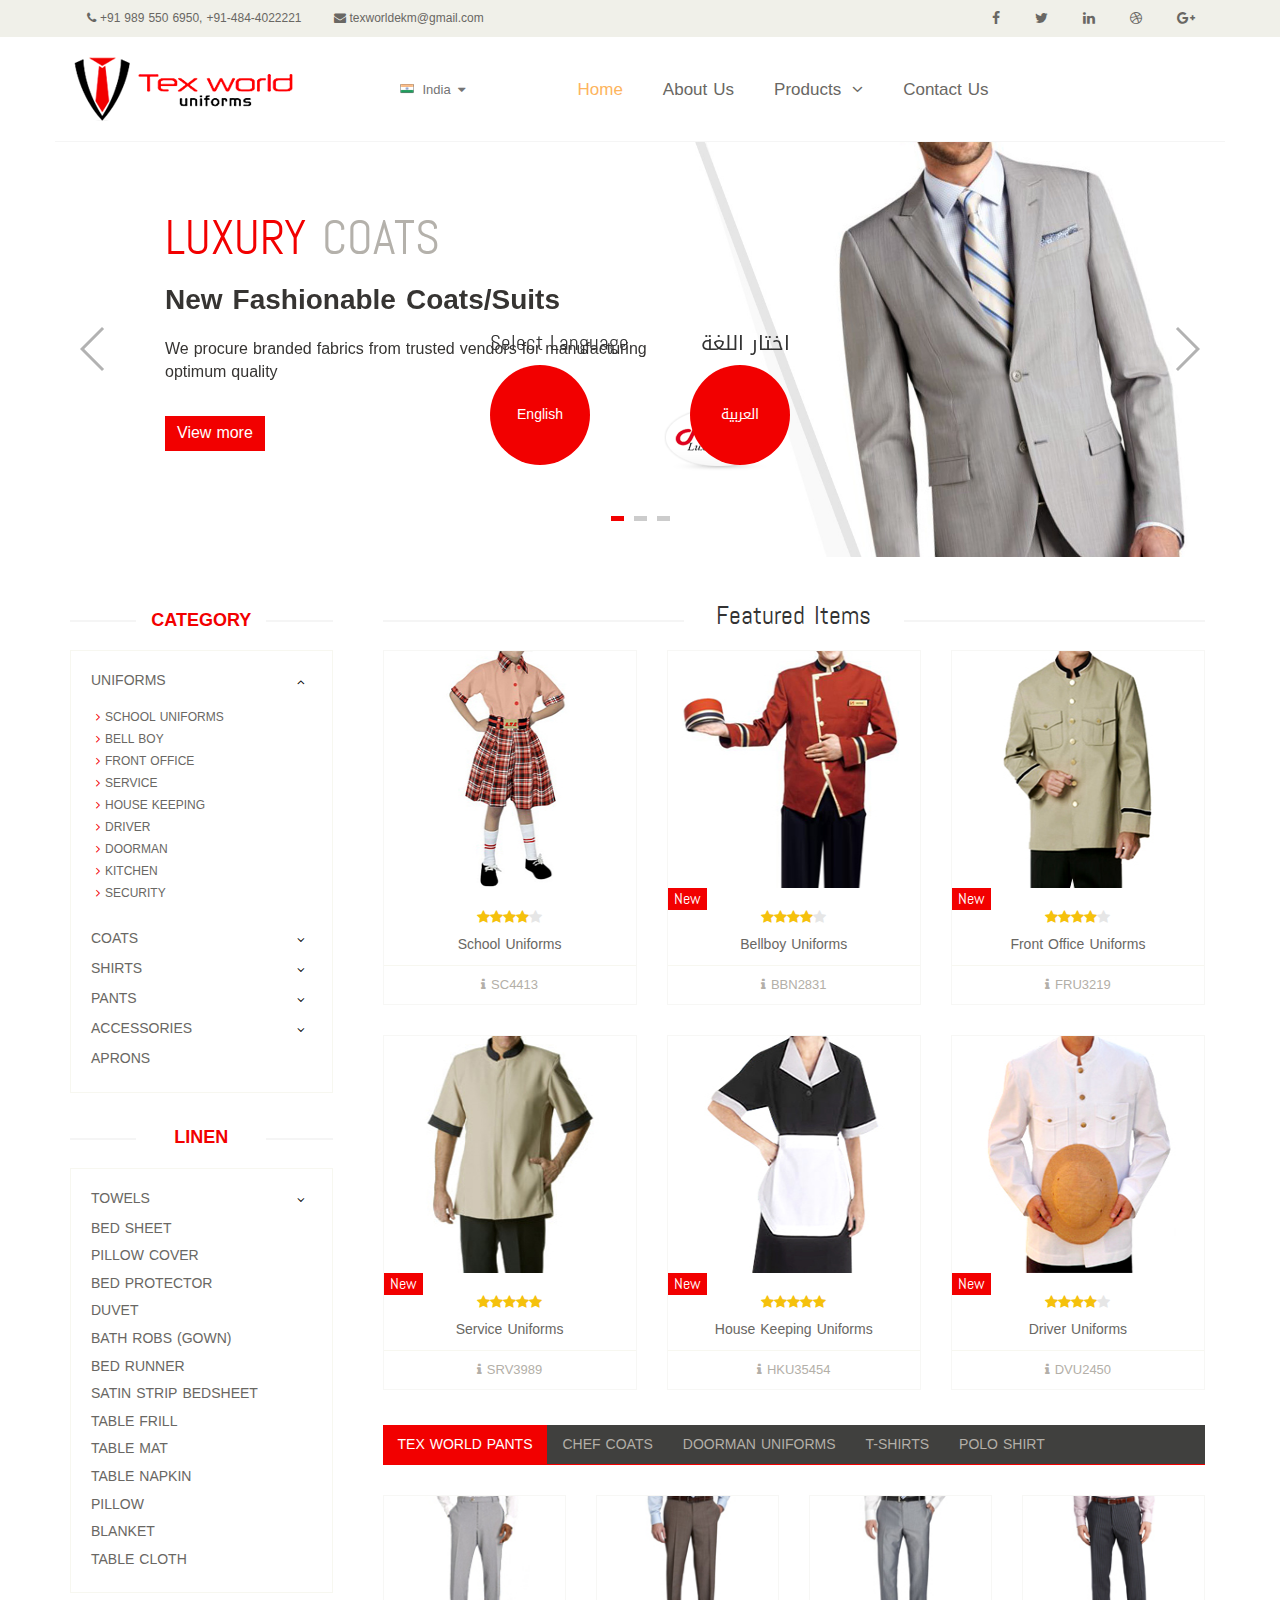
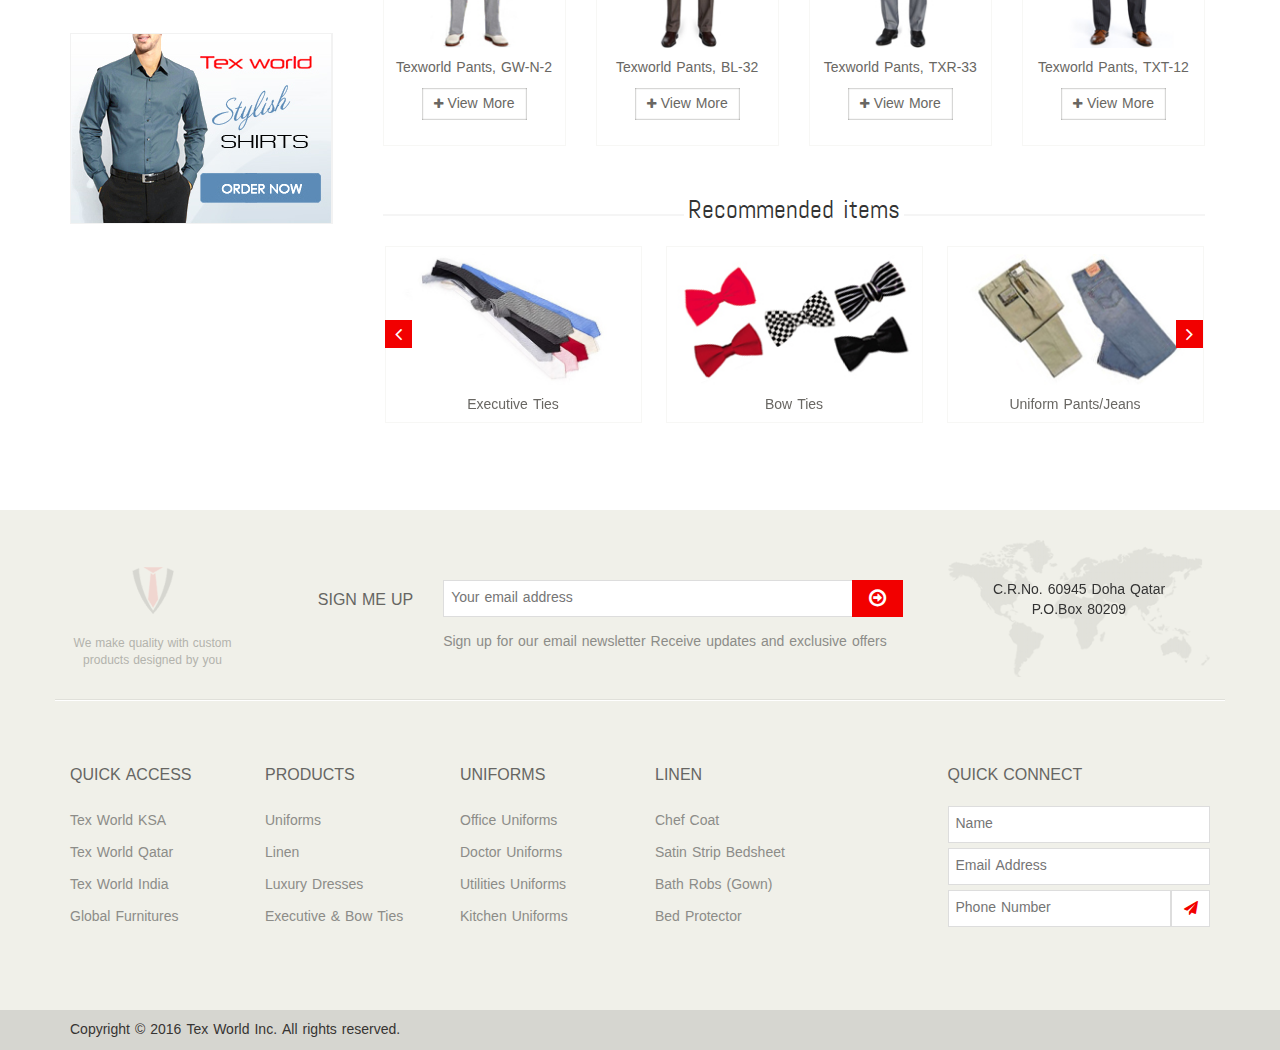
<file: index.html>
<!DOCTYPE html>
<html lang="en">

<head>
	<meta charset="utf-8">
	<meta name="viewport" content="width=device-width, initial-scale=1.0">
	<meta name="description" content="">
	<meta name="author" content="">
	<title>::تكس ويلد - ازياء رسمي::</title>
	<link rel="shortcut icon" type="image/png" href="images/home/tex-world-sml.png">
	<script data-pace-options='{ "ajax": false }' src='js/pace.js'></script>	
	<link href="css/pace-theme-center-simple.css" rel="stylesheet">
	<link href="css/bootstrap.min.css" rel="stylesheet">
	<link href="css/font-awesome.min.css" rel="stylesheet">
	<link href="css/jquery.smartmenus.bootstrap.css" rel="stylesheet">
	<link href="css/swiper.min.css" rel="stylesheet" type="text/css" />
	<link href="css/main.css" rel="stylesheet">
	<!--[if lt IE 9]>
    	<script src="js/html5shiv.js"></script>
    	<script src="js/respond.min.js"></script>
    <![endif]-->

</head>

<body class="home"> <!--page_ksa, page_qatar page_india-->
	<div class="language-selector notranslate">
		<div class="lang-box-wrp">
			<h3><span class="english-sec">Select Language</span> <span class="arabic-sec">اختار اللغة</span></h3>
			<a href="http://texworld.barrackinternational.com/" class="lang-box flex" id="english-lang">English</a>
			<a class="lang-box flex" id="arabic-lang">العربية</a>
		</div>
	</div>
	<div class="main-wrp">
		<div id="google_translate_element"></div>
		<header id="header">
			<div class="header_top">
				<div class="container">
					<div class="row top-row">
						<div class="col-xs-12 col-sm-7 col-md-6 col-lg-6">
							<div class="contactinfo">
								<ul class="nav nav-pills">

									<li class="for-ksa phone-sec">
										<a><i class="fa fa-phone"></i> <span>0594101611, 0594012381</span></a>
									</li>

									<li class="for-qatar phone-sec">
										<a><i class="fa fa-phone"></i> <span>+974 3080 4022</span></a>
									</li>

									<li class="for-india phone-sec">
										<a><i class="fa fa-phone"></i> <span>+91 989 550 6950, +91-484-4022221</span></a>
									</li>

									<li class="for-ksa email-sec">
										<a href="mailto:texworldksa1@gmail.com"><i class="fa fa-envelope"></i> <span>texworldksa1@gmail.com</span></a>
									</li>
									<li class="for-qatar email-sec">
										<a href="mailto:texworldqatar@gmail.com"><i class="fa fa-envelope"></i> <span>texworldqatar@gmail.com</span></a>
									</li>
									<li class="for-india email-sec">
										<a href="mailto:texworldekm@gmail.com"><i class="fa fa-envelope"></i> <span>texworldekm@gmail.com</span></a>
									</li>
								</ul>
							</div>
						</div>
						<div class="col-xs-12 col-sm-5 col-md-6 col-lg-6">
							<div class="social-icons">
								<ul class="">
									<li><a href="#"><i class="fa fa-facebook"></i></a></li>
									<li><a href="#"><i class="fa fa-twitter"></i></a></li>
									<li><a href="#"><i class="fa fa-linkedin"></i></a></li>
									<li><a href="#"><i class="fa fa-dribbble"></i></a></li>
									<li><a href="#"><i class="fa fa-google-plus"></i></a></li>
								</ul>
							</div>
						</div>
					</div>
				</div>
			</div>

			<div class="header-middle">
				<div class="container">
					<div class="row alg-flex header-section">
						<div class="col-xs-12 col-sm-5 col-md-3 col-lg-3 logo-section">
							<div class="logo">
								<a href="index.html"></a>
							</div>

						</div>
						<div class="col-xs-6 col-sm-3 col-md-2 col-lg-2 second-menu-section">
							<div class="btn-group offset-left-35">


							</div>

						</div>
						<div class="col-xs-6 col-sm-12 col-md-7 col-lg-7 main-menu-section">
							<div class="navbar-header">
								<button type="button" class="navbar-toggle" data-toggle="collapse" data-target=".navbar-collapse">
									<span class="sr-only">Toggle navigation</span>
									<span class="icon-bar"></span>
									<span class="icon-bar"></span>
									<span class="icon-bar"></span>
								</button>
							</div>
							<div class="mainmenu">
								<ul class="nav navbar-nav collapse navbar-collapse">
									<li><a href="index.html" class="active">Home</a></li>
									<li><a href="about-us.html">About Us</a></li>
									<li class="dropdown-dynamic"><a>Products <i class="fa fa-angle-down"></i></a></li>
									<li><a href="contact-us.html">Contact Us</a></li>
								</ul>
							</div>
						</div>
					</div>
				</div>
			</div>
		</header>

		<div class="container">
			<div class="row">
				<div class="col-sm-12">
					<div class="information-blocks">
						<div class="navigation-banner-swiper">
							<div class="swiper-container" id="main-banner">
								<div class="swiper-wrapper">

									<div class="swiper-slide active"> 
										<div class="item">
											<div class="col-sm-6 mob-ab">
												<h1><span>Luxury</span> Coats</h1>
												<h2>New Fashionable Coats/Suits</h2>
												<p>We procure branded fabrics from trusted vendors for manufacturing optimum quality </p>
												<a class="btn btn-default get" onclick="window.location.href='products.html?i=jackets_executive_coats'">View more</a>
											</div>
											<div class="col-sm-6">
												<img src="images/home/rollin-logo.png" class="sec-logo" alt="">
												<img src="images/home/rollin-logo-ar.png" class="sec-logo ar" alt="">
												<img src="images/home/banner1.jpg" class="img-responsive" alt="">

											</div>
										</div>
									</div>

									<div class="swiper-slide"> 
										<div class="item">
											<div class="col-sm-6 mob-ab">
												<h1><span>Uniform</span> World</h1>
												<h2>Uniforms Designed by You</h2>
												<p>We procure branded fabrics from trusted vendors for manufacturing optimum quality </p>
												<a class="btn btn-default get" onclick="window.location.href='products.html?i=lab_coats'">View more</a>
											</div>
											<div class="col-sm-6">										
												<img src="images/home/rollin-logo.png" class="sec-logo" alt="">
												<img src="images/home/rollin-logo-ar.png" class="sec-logo ar" alt="">
												<img src="images/home/banner2.jpg" class="img-responsive" alt="">
											</div>
										</div>
									</div>

									<div class="swiper-slide"> 
										<div class="item">
											<div class="col-sm-6 mob-ab">
												<h1><span>Linen</span> Coats</h1>
												<h2>Tex World Made</h2>
												<p>We procure branded fabrics from trusted vendors for manufacturing optimum quality </p>
												<a class="btn btn-default get" onclick="window.location.href='products.html?i=chef_coats'">View more</a>
											</div>
											<div class="col-sm-6">
												<img src="images/home/rollin-logo.png" class="sec-logo" alt="">
												<img src="images/home/rollin-logo-ar.png" class="sec-logo ar" alt="">
												<img src="images/home/banner3.jpg" class="img-responsive" alt="">
											</div>
										</div>
									</div>

								</div>
								<div class="clear"></div>

								<div class="swiper-pagination"></div>
								<div class="swiper-button-next swiper-button-black"></div>
								<div class="swiper-button-prev swiper-button-black"></div>
							</div>
						</div>
					</div>

				</div>
			</div>
		</div>

		<section class="offset-top-20">
			<div class="container">
				<div class="row main-section">
					<div class="col-sm-3 left-section">
						<div class="left-sidebar">
							<h2>Category</h2>
							<div class="panel-group category-products" id="accordian">
								<div class="panel panel-default">
									<div class="panel-heading">
										<h4 class="panel-title">
											<a data-toggle="collapse" data-parent="#accordian" href="#sportswear">
												<span class="badge"><i class="fa"></i></span>
												Uniforms
											</a>
										</h4>
									</div>
									<div id="sportswear" class="panel-collapse collapse in" aria-expanded="true">
										<div class="panel-body">
											<ul>
												<li><a href="products.html?i=school_uniforms">School Uniforms </a></li>
												<li><a href="products.html?i=bellboy_uniforms">Bell Boy </a></li>
												<li><a href="products.html?i=front_office_uniforms">Front Office </a></li>
												<li><a href="products.html?i=service_uniforms">Service</a></li>
												<li><a href="products.html?i=house_keeping_uniforms">House Keeping</a></li>
												<li><a href="products.html?i=driver_uniforms">Driver </a></li>
												<li><a href="products.html?i=doorman_uniforms">Doorman </a></li>
												<li><a href="products.html?i=kitchen_uniforms">Kitchen </a></li>
												<li><a href="products.html?i=security_uniforms">Security </a></li>
											</ul>
										</div>
									</div>
								</div>
								<div class="panel panel-default">
									<div class="panel-heading">
										<h4 class="panel-title">
											<a class="collapsed" data-toggle="collapse" data-parent="#accordian" href="#womens">
												<span class="badge"><i class="fa fa-plus"></i></span>
												Coats
											</a>
										</h4>
									</div>
									<div id="womens" class="panel-collapse collapse">
										<div class="panel-body">
											<ul>
												<li><a href="products.html?i=jackets_executive_coats">Jackets &amp; Executive</a></li>
												<li><a href="products.html?i=lab_coats">Lab </a></li>
												<li><a href="products.html?i=chef_coats">Chef </a></li>
											</ul>
										</div>
									</div>
								</div>
								<div class="panel panel-default">
									<div class="panel-heading">
										<h4 class="panel-title">
											<a class="collapsed" data-toggle="collapse" data-parent="#accordian" href="#mens">
												<span class="badge"><i class="fa fa-plus"></i></span>
												Shirts
											</a>
										</h4>
									</div>
									<div id="mens" class="panel-collapse collapse">
										<div class="panel-body">
											<ul>
												<li><a href="products.html?i=texworld_shirts">Tex World Shirts</a></li>
												<li><a href="products.html?i=polo_shirts">Polo Shirts</a></li>
												<li><a href="products.html?i=t_shirts">T-Shirts</a></li>
											</ul>
										</div>
									</div>
								</div>

								<div class="panel panel-default">
									<div class="panel-heading">
										<h4 class="panel-title">
											<a class="collapsed" data-toggle="collapse" data-parent="#accordian" href="#pants">
												<span class="badge"><i class="fa fa-plus"></i></span>
												Pants
											</a>
										</h4>
									</div>
									<div id="pants" class="panel-collapse collapse">
										<div class="panel-body">
											<ul>
												<li><a href="products.html?i=texworld_pants">Tex World Pants</a></li>
											</ul>
										</div>
									</div>
								</div>

								<div class="panel panel-default">
									<div class="panel-heading">
										<h4 class="panel-title">
											<a class="collapsed" data-toggle="collapse" data-parent="#accordian" href="#accessories">
												<span class="badge"><i class="fa fa-plus"></i></span>
												Accessories
											</a>
										</h4>
									</div>
									<div id="accessories" class="panel-collapse collapse">
										<div class="panel-body">
											<ul>
												<li><a href="products.html?i=executive_tie">Executive Tie</a></li>
											</ul>
										</div>
									</div>
								</div>

								<div class="panel panel-default">
									<div class="panel-heading">
										<h4 class="panel-title"><a href="products.html?i=aprons">Aprons</a></h4>
									</div>
								</div>

							</div>

							<div class="brands_products">
								<h2>Linen</h2>
								<div class="panel-group category-products" id="accordian2">
									<div class="panel panel-default">
										<div class="panel-heading">
											<h4 class="panel-title">
												<a class="collapsed" data-toggle="collapse" data-parent="#accordian2" href="#towel">
													<span class="badge"><i class="fa fa-plus"></i></span>
													Towels
												</a>
											</h4>
										</div>
										<div id="towel" class="panel-collapse collapse">
											<div class="panel-body">
												<ul>
													<li><a>Pool</a></li>
													<li><a>Bath</a></li>
													<li><a>Hand</a></li>
													<li><a>Face</a></li>									
												</div>
											</div>
										</div>
										<div class="panel panel-default">
											<div class="panel-heading">
												<h4 class="panel-title"><a>Bed Sheet</a></h4>
											</div>
											<div class="panel-heading">
												<h4 class="panel-title"><a>Pillow Cover</a></h4>
											</div>
											<div class="panel-heading">
												<h4 class="panel-title"><a>Bed Protector</a></h4>
											</div>
											<div class="panel-heading">
												<h4 class="panel-title"><a>Duvet</a></h4>
											</div>
											<div class="panel-heading">
												<h4 class="panel-title"><a>Bath Robs (Gown)</a></h4>
											</div>
											<div class="panel-heading">
												<h4 class="panel-title"><a>Bed Runner</a></h4>
											</div>
											<div class="panel-heading">
												<h4 class="panel-title"><a>Satin Strip Bedsheet</a></h4>
											</div>
											<div class="panel-heading">
												<h4 class="panel-title"><a>Table Frill</a></h4>
											</div>
											<div class="panel-heading">
												<h4 class="panel-title"><a>Table Mat</a></h4>
											</div>
											<div class="panel-heading">
												<h4 class="panel-title"><a>Table Napkin</a></h4>
											</div>
											<div class="panel-heading">
												<h4 class="panel-title"><a>Pillow</a></h4>
											</div>
											<div class="panel-heading">
												<h4 class="panel-title"><a>Blanket</a></h4>
											</div>
											<div class="panel-heading">
												<h4 class="panel-title"><a>Table Cloth</a></h4>
											</div>
										</div>
									</div>

								</div>

								<div class="shipping text-center">
									<a href="products.html?i=texworld_shirts"><img src="images/home/shipping.jpg" alt="" /></a>
								</div>

							</div>
						</div>

						<div class="col-sm-9 right-section padding-right">
							<div class="features_items" id="listView">
								<div class="row">
									<h2 class="title text-center">Featured Items</h2>

									<div class="clearfix"></div>
								</div>
							</div>
							<div class="features_items">
								<div class="row">
									<div class="clearfix"></div>
									<div class="category-tab">

										<div class="col-sm-12">
											<ul class="nav nav-tabs">
												<li class="active"><a href="#texworld_pants_tab" data-toggle="tab">Tex World Pants</a></li>
												<li><a href="#chef-coat_tab" data-toggle="tab">Chef Coats</a></li>
												<li><a href="#doorman-uniforms_tab" data-toggle="tab">Doorman Uniforms</a></li>
												<li><a href="#t-shirts_tab" data-toggle="tab">T-shirts</a></li>
												<li><a href="#poloshirt_tab" data-toggle="tab">Polo shirt</a></li>
											</ul>
										</div>
										<div class="tab-content">
											<div class="tab-pane fade active in" id="texworld_pants_tab">
												<div class="col-sm-3">
													<div class="product-image-wrapper">
														<div class="single-products">
															<div class="productinfo text-center">
																<img src="images/home/pant-1.jpg" alt="" />
																<p>Texworld Pants, GW-N-2</p>
																<a href="products.html?i=texworld_pants" class="btn btn-default add-to-cart"><i class="fa fa-plus"></i>View More</a>
															</div>

														</div>
													</div>
												</div>
												<div class="col-sm-3">
													<div class="product-image-wrapper">
														<div class="single-products">
															<div class="productinfo text-center">
																<img src="images/home/pant-2.jpg" alt="" />
																<p>Texworld Pants, BL-32</p>
																<a href="products.html?i=texworld_pants" class="btn btn-default add-to-cart"><i class="fa fa-plus"></i>View More</a>
															</div>

														</div>
													</div>
												</div>
												<div class="col-sm-3">
													<div class="product-image-wrapper">
														<div class="single-products">
															<div class="productinfo text-center">
																<img src="images/home/pant-3.jpg" alt="" />
																<p>Texworld Pants, TXR-33</p>
																<a href="products.html?i=texworld_pants" class="btn btn-default add-to-cart"><i class="fa fa-plus"></i>View More</a>
															</div>

														</div>
													</div>
												</div>
												<div class="col-sm-3">
													<div class="product-image-wrapper">
														<div class="single-products">
															<div class="productinfo text-center">
																<img src="images/home/pant-4.jpg" alt="" />
																<p>Texworld Pants, TXT-12</p>
																<a href="products.html?i=texworld_pants" class="btn btn-default add-to-cart"><i class="fa fa-plus"></i>View More</a>
															</div>

														</div>
													</div>
												</div>
											</div>

											<div class="tab-pane fade" id="chef-coat_tab">
												<div class="col-sm-3">
													<div class="product-image-wrapper">
														<div class="single-products">
															<div class="productinfo text-center">
																<img src="images/home/gallery3.jpg" alt="" />
																<p>Lined Chef Coats Black</p>
																<a href="products.html?i=chef_coats" class="btn btn-default add-to-cart"><i class="fa fa-plus"></i>View More</a>
															</div>

														</div>
													</div>
												</div>
												<div class="col-sm-3">
													<div class="product-image-wrapper">
														<div class="single-products">
															<div class="productinfo text-center">
																<img src="images/home/gallery4.jpg" alt="" />
																<p>Lined Round Class-M6</p>
																<a href="products.html?i=chef_coats" class="btn btn-default add-to-cart"><i class="fa fa-plus"></i>View More</a>
															</div>

														</div>
													</div>
												</div>
												<div class="col-sm-3">
													<div class="product-image-wrapper">
														<div class="single-products">
															<div class="productinfo text-center">
																<img src="images/home/gallery1.jpg" alt="" />
																<p>White/Blue Class-M6</p>
																<a href="products.html?i=chef_coats" class="btn btn-default add-to-cart"><i class="fa fa-plus"></i>View More</a>
															</div>

														</div>
													</div>
												</div>
												<div class="col-sm-3">
													<div class="product-image-wrapper">
														<div class="single-products">
															<div class="productinfo text-center">
																<img src="images/home/gallery2.jpg" alt="" />
																<p>Class-6 Brown/L-Brown</p>
																<a href="products.html?i=chef_coats" class="btn btn-default add-to-cart"><i class="fa fa-plus"></i>View More</a>
															</div>
														</div>
													</div>
												</div>
											</div>

											<div class="tab-pane fade" id="doorman-uniforms_tab">
												<div class="col-sm-3">
													<div class="product-image-wrapper">
														<div class="single-products">
															<div class="productinfo text-center">
																<img src="images/home/pro-doorman1.jpg" alt="" />
																<p>Grey Class-CT9 H</p>
																<a href="products.html?i=doorman_uniforms" class="btn btn-default add-to-cart"><i class="fa fa-plus"></i>View More</a>
															</div>

														</div>
													</div>
												</div>
												<div class="col-sm-3">
													<div class="product-image-wrapper">
														<div class="single-products">
															<div class="productinfo text-center">
																<img src="images/home/pro-doorman2.jpg" alt="" />
																<p>Red-TTN F</p>
																<a href="products.html?i=doorman_uniforms" class="btn btn-default add-to-cart"><i class="fa fa-plus"></i>View More</a>
															</div>

														</div>
													</div>
												</div>
												<div class="col-sm-3">
													<div class="product-image-wrapper">
														<div class="single-products">
															<div class="productinfo text-center">
																<img src="images/home/pro-doorman3.jpg" alt="" />
																<p>Dark Violet-TTC H</p>
																<a href="products.html?i=doorman_uniforms" class="btn btn-default add-to-cart"><i class="fa fa-plus"></i>View More</a>
															</div>

														</div>
													</div>
												</div>
												<div class="col-sm-3">
													<div class="product-image-wrapper">
														<div class="single-products">
															<div class="productinfo text-center">
																<img src="images/home/pro-doorman4.jpg" alt="" />
																<p>Red-TTF Full</p>
																<a href="products.html?i=doorman_uniforms" class="btn btn-default add-to-cart"><i class="fa fa-plus"></i>View More</a>
															</div>

														</div>
													</div>
												</div>
											</div>

											<div class="tab-pane fade" id="t-shirts_tab">
												<div class="col-sm-3">
													<div class="product-image-wrapper">
														<div class="single-products">
															<div class="productinfo text-center">
																<img src="images/home/t-shirt1.jpg" alt="" />
																<p>T Shirts, TXB-29</p>
																<a href="products.html?i=t_shirts" class="btn btn-default add-to-cart"><i class="fa fa-plus"></i>View More</a>
															</div>

														</div>
													</div>
												</div>
												<div class="col-sm-3">
													<div class="product-image-wrapper">
														<div class="single-products">
															<div class="productinfo text-center">
																<img src="images/home/t-shirt2.jpg" alt="" />
																<p>T Shirts, TXB-29</p>
																<a href="products.html?i=t_shirts" class="btn btn-default add-to-cart"><i class="fa fa-plus"></i>View More</a>
															</div>

														</div>
													</div>
												</div>
												<div class="col-sm-3">
													<div class="product-image-wrapper">
														<div class="single-products">
															<div class="productinfo text-center">
																<img src="images/home/t-shirt3.jpg" alt="" />
																<p>T Shirts, TXB-14</p>
																<a href="products.html?i=t_shirts" class="btn btn-default add-to-cart"><i class="fa fa-plus"></i>View More</a>
															</div>

														</div>
													</div>
												</div>
												<div class="col-sm-3">
													<div class="product-image-wrapper">
														<div class="single-products">
															<div class="productinfo text-center">
																<img src="images/home/t-shirt4.jpg" alt="" />
																<p>T Shirts, TXT-12</p>
																<a href="products.html?i=t_shirts" class="btn btn-default add-to-cart"><i class="fa fa-plus"></i>View More</a>
															</div>

														</div>
													</div>
												</div>
											</div>

											<div class="tab-pane fade" id="poloshirt_tab">
												<div class="col-sm-3">
													<div class="product-image-wrapper">
														<div class="single-products">
															<div class="productinfo text-center">
																<img src="images/home/polo1.jpg" alt="" />
																<p>Polo Shirts, TXB-C-14</p>
																<a href="products.html?i=polo_shirts" class="btn btn-default add-to-cart"><i class="fa fa-plus"></i>View More</a>
															</div>

														</div>
													</div>
												</div>
												<div class="col-sm-3">
													<div class="product-image-wrapper">
														<div class="single-products">
															<div class="productinfo text-center">
																<img src="images/home/polo2.jpg" alt="" />
																<p>Polo Shirts, TXT-11</p>
																<a href="products.html?i=polo_shirts" class="btn btn-default add-to-cart"><i class="fa fa-plus"></i>View More</a>
															</div>

														</div>
													</div>
												</div>
												<div class="col-sm-3">
													<div class="product-image-wrapper">
														<div class="single-products">
															<div class="productinfo text-center">
																<img src="images/home/polo4.jpg" alt="" />
																<p>Polo Shirts, TXR-33</p>
																<a href="products.html?i=polo_shirts" class="btn btn-default add-to-cart"><i class="fa fa-plus"></i>View More</a>
															</div>

														</div>
													</div>
												</div>
												<div class="col-sm-3">
													<div class="product-image-wrapper">
														<div class="single-products">
															<div class="productinfo text-center">
																<img src="images/home/polo3.jpg" alt="" />
																<p>Polo Shirts, BD-LS</p>
																<a href="products.html?i=polo_shirts" class="btn btn-default add-to-cart"><i class="fa fa-plus"></i>View More</a>
															</div>

														</div>
													</div>
												</div>
											</div>
										</div>
									</div>


									<div class="clearfix"></div>
									<div class="col-sm-12 offset-bottom-50">

										<h2 class="title text-center">Recommended items</h2>

										<div class="carousel">
											<div class="swiper-container carousel-track">
												<div class="swiper-wrapper">

													<div class="swiper-slide">
														<div class="product-image-wrapper">
															<div class="single-products">
																<div class="productinfo text-center">
																	<img src="images/home/recommend1.jpg" alt="" />
																	<p>Executive Ties</p>
																	<!-- <a href="#" class="btn btn-default add-to-cart"><i class="fa fa-plus"></i>View More</a> -->
																</div>

															</div>
														</div>
													</div>
													<div class="swiper-slide">
														<div class="product-image-wrapper">
															<div class="single-products">
																<div class="productinfo text-center">
																	<img src="images/home/recommend6.jpg" alt="" />
																	<p>Bow Ties</p>
																	<!-- <a href="#" class="btn btn-default add-to-cart"><i class="fa fa-plus"></i>View More</a> -->
																</div>

															</div>
														</div>
													</div>
													<div class="swiper-slide">
														<div class="product-image-wrapper">
															<div class="single-products">
																<div class="productinfo text-center">
																	<img src="images/home/recommend2.jpg" alt="" />
																	<p>Uniform Pants/Jeans</p>
																	<!-- <a href="#" class="btn btn-default add-to-cart"><i class="fa fa-plus"></i>View More</a> -->
																</div>

															</div>
														</div>
													</div>
													<div class="swiper-slide">
														<div class="product-image-wrapper">
															<div class="single-products">
																<div class="productinfo text-center">
																	<img src="images/home/recommend4.jpg" alt="" />
																	<p>Texworld Shirts B3</p>
																	<!-- <a href="#" class="btn btn-default add-to-cart"><i class="fa fa-plus"></i>View More</a> -->
																</div>

															</div>
														</div>
													</div>
													<div class="swiper-slide">
														<div class="product-image-wrapper">
															<div class="single-products">
																<div class="productinfo text-center">
																	<img src="images/home/recommend5.jpg" alt="" />
																	<p>Texworld Shirts B8</p>
																	<!-- <a href="#" class="btn btn-default add-to-cart"><i class="fa fa-plus"></i>View More</a> -->
																</div>

															</div>
														</div>
													</div>
													<div class="swiper-slide">
														<div class="product-image-wrapper">
															<div class="single-products">
																<div class="productinfo text-center">
																	<img src="images/home/recommend3.jpg" alt="" />
																	<p>Easy Polo Edition</p>
																	<!-- <a href="#" class="btn btn-default add-to-cart"><i class="fa fa-plus"></i>View More</a> -->
																</div>
															</div>
														</div>
													</div>
												</div>

											</div>
											<a class="left recommended-item-control">
												<i class="fa fa-angle-left"></i>
											</a>
											<a class="right recommended-item-control">
												<i class="fa fa-angle-right"></i>
											</a>			
										</div>
									</div>

								</div>
							</div>
						</div>
					</div>
				</section>

				<footer id="footer">
					<div class="footer-top">
						<div class="container">
							<div class="row">
								<div class="col-sm-2">
									<div class="companyinfo">
										<h2><img src="images/home/tex-world-sml.png" alt=""></h2>
										<p>We make quality with custom products designed by you</p>
									</div>
								</div>
								<div class="col-sm-7">

									<div class="single-widget flex">
										<div class="col-sm-3"><h2 class="pull-right">Sign me up</h2></div>
										<div class="col-sm-9">
											<form id="signMeUpForm" class="searchform offset-top-40 pure-form" name="signMeUpForm" method="post" action="https://script.google.com/macros/s/AKfycbzxwXwecJ_hHBK74PmarVGmkvMN_yo27pQmTakEN60dz4QUHLM/exec">
										<div class="form-group flex">
											<input type="hidden" name="website">
											<input type="hidden" name="submittedPage">
											<input type="hidden" name="form" value="SignMeUp Form">
											
											<input type="text" name="email" placeholder="Your email address">
											<span class="email-invalid" style="display: none; color: #f20000;">
												Must be a valid email address</span>
												<button type="submit" name="submit" value="Submit" class="btn btn-default"><i class="fa fa-arrow-circle-o-right"></i></button>
											</div>
											<p>Sign up for our email newsletter Receive updates and exclusive offers</p>
										</form>
										<div style="display:none;" class="thankyou_message">
											<p style="margin-top:8px;">Your mail address have sent successfully. Thanks!</p style="">
										</div>
										</div>
									</div>			


								</div>
								<div class="col-sm-3">
									<div class="footer-scroll swiper-container swiper-container-horizontal">

										<div class="swiper-wrapper">

											<div class="swiper-slide">								
												C.R.No. 60945 Doha Qatar<br>P.O.Box 80209

											</div>
											<div class="swiper-slide">
												Makkah Al Mukarramah<br>Kingdom of Saudi Arabia
											</div>
											<div class="swiper-slide">
												Fas Traders 1st Floor<br>Padma Jn.<br>Cochin, Kerala, India
											</div>

										</div>
										<div class="swiper-button-next swiper-button-black"></div>
										<div class="swiper-button-prev swiper-button-black"></div>
									</div>

								</div>
							</div>
						</div>
					</div>

					<div class="footer-widget">
						<div class="container">
							<div class="row">
								<div class="col-sm-2">
									<div class="single-widget">
										<h2>Quick Access</h2>
										<ul class="nav nav-pills nav-stacked">
											<li><a href="http://texworld-ksa.barrackinternational.com/">Tex World KSA</a></li>
											<li><a href="http://texworld-qatar.barrackinternational.com/">Tex World Qatar</a></li>
											<li><a href="http://texworld-india.barrackinternational.com/">Tex World India</a></li>
											<li><a href="http://globalagencies.barrackinternational.com/">Global Furnitures</a></li>

										</ul>
									</div>
								</div>
								<div class="col-sm-2">
									<div class="single-widget">
										<h2>Products</h2>
										<ul class="nav nav-pills nav-stacked">
											<li><a>Uniforms</a></li>
											<li><a>Linen</a></li>
											<li><a>Luxury Dresses</a></li>
											<li><a>Executive &amp; Bow Ties</a></li>

										</ul>
									</div>
								</div>
								<div class="col-sm-2">
									<div class="single-widget">
										<h2>Uniforms</h2>
										<ul class="nav nav-pills nav-stacked">
											<li><a href="products.html?i=front_office_uniforms">Office Uniforms</a></li>
											<li><a href="products.html?i=lab_coats">Doctor Uniforms</a></li>
											<li><a>Utilities Uniforms</a></li>
											<li><a href="products.html?i=kitchen_uniforms">Kitchen Uniforms</a></li>
										</ul>
									</div>
								</div>
								<div class="col-sm-2">
									<div class="single-widget">
										<h2>Linen</h2>
										<ul class="nav nav-pills nav-stacked">
											<li><a href="products.html?i=chef_coats">Chef Coat</a></li>
											<li><a>Satin Strip Bedsheet</a></li>
											<li><a>Bath Robs (Gown)</a></li>
											<li><a>Bed Protector</a></li>
										</ul>
									</div>
								</div>
								<div class="col-sm-3 col-sm-offset-1">
									<div class="single-widget">
										<h2>Quick Connect</h2>
										<form id="quickContactForm" class="quickContactForm pure-form searchform" name="quickContactForm" method="post" action="https://script.google.com/macros/s/AKfycbzxwXwecJ_hHBK74PmarVGmkvMN_yo27pQmTakEN60dz4QUHLM/exec">

									<input type="hidden" name="website">
									<input type="hidden" name="submittedPage">
									<input type="hidden" name="form" value="Quick Contact Form">

									<input type="text" name="name" required="required" placeholder="Name" class="offset-bottom-5">
									<input type="email" name="email" required="required" placeholder="Email Address" class="offset-bottom-5" />
									<span class="email-invalid" style="display: none; color: #f20000; text-align: right;">
										Must be a valid email address</span>

										<div class="form-group">
											<div class="input-group flex">
												<input type="text" name="phoneNumber" required="required" placeholder="Phone Number">

												<button type="submit" name="submit" class="btn-default input-group-addon">
													<i class="fa fa-paper-plane"></i></button>

												</div>
											</div>

										</form>

										<div style="display:none;" class="thankyou_message">
											<h2 style="margin: 50px 0; text-transform: inherit; font-weight: 400;">Thanks for contacting us! We will get back to you soon!</h2>
										</div>
										</div>
									</div>

								</div>
							</div>
						</div>

						<div class="footer-bottom">
							<div class="container">
								<div class="row">
									<p class="pull-left">Copyright © 2016 Tex World Inc. All rights reserved.</p>
								</div>
							</div>
						</div>

					</footer>


					<div class="overlay-popup detail-vis">
						<div class="overflow">
							<div class="table-view">
								<div class="cell-view">
									<div class="close-layer"></div>
									<div class="popup-container">

										<div class="row">
											<div class="col-sm-6 information-entry">
												<div class="product-preview-box">

													<div class="image-gall">
														<div class="swiper-container gallery-top">
															<div class="swiper-wrapper">
															</div>
															<div class="swiper-button-next swiper-button-black"></div>
															<div class="swiper-button-prev swiper-button-black"></div>
														</div>
														<div class="swiper-container gallery-thumbs">
															<div class="swiper-wrapper">
															</div>
														</div>
													</div>

												</div>
											</div>
											<div class="col-sm-6 information-entry">
												<div class="product-detail-box">
													<div class="title-content-section">
													</div>
													<div class="rating-box"></div>
													<div class="price detail-info-entry">
														<div class="current"><i class="fa fa-info"></i> <span></span></div>
													</div>
													<div class="size-selector detail-info-entry">
														<div class="detail-info-entry-title">Available sizes</div>
														<div class="size-entry notranslate"></div>
														<div class="spacer"></div>
													</div>
													<div class="color-selector detail-info-entry">
														<div class="detail-info-entry-title">Colors</div>
														<div class="color-entry"></div>
														<div class="spacer"></div>
													</div>

													<a class="btn btn-default order-btn offset-top-10 offset-bottom-40 get">Order now</a>

													<div class="tags-selector detail-info-entry">
														<div class="detail-info-entry-title">Tags:</div>
														<div class="tags-entry"></div>
													</div>
												</div>
											</div>
										</div>
										<div class="close-popup"></div>
									</div>
								</div>
							</div>
						</div>
					</div>
				</div>

			<script src="js/jquery.min.js"></script>
			<script src="js/bootstrap.min.js"></script>
			<script src="js/jquery.smartmenus.js"></script>
			<script src="js/jquery.smartmenus.bootstrap.js"></script>
			<script src="js/init.js"></script>
			<script src="js/swiper.min.js"></script>
			<script src="js/jquery.scrollUp.min.js"></script>
			<script src="js/jquery.smoothScroll.js"></script>
			<script src="js/main.js"></script>
			<script src="js/lang-setup.js"></script>
			<script data-cfasync="false" type="text/javascript" src="js/form-submission-handler.js"></script>
			<script type="text/javascript" src="http://translate.google.com/translate_a/element.js?cb=googleTranslateElementInit"></script>

			<script>
				//Language setup
				function googleTranslateElementInit() {
					new google.translate.TranslateElement({includedLanguages: 'en,ar', layout: google.translate.TranslateElement.InlineLayout.SIMPLE, gaTrack: true, gaId: 'UA-20815066-2'}, 'google_translate_element');
				}
								
				$(function(){

					$.scrollUp();

					mySwiper = new Swiper('#main-banner.swiper-container', {
						pagination: '.swiper-pagination',
						paginationClickable: true,
						nextButton: '.swiper-button-next',
						prevButton: '.swiper-button-prev',
						loop: true,
						speed: 1000,
						autoplay: 4000
					});

					function setContentSize() {
						$('.image-gall').css({
							height: $(window).height()-90/*$('.image-gall .gallery-thumbs').height()*/
						})
					}
					setContentSize()
					$(window).resize(function(){
						setContentSize()
					})
				})

		</script>
	</body>
</html>
</file>
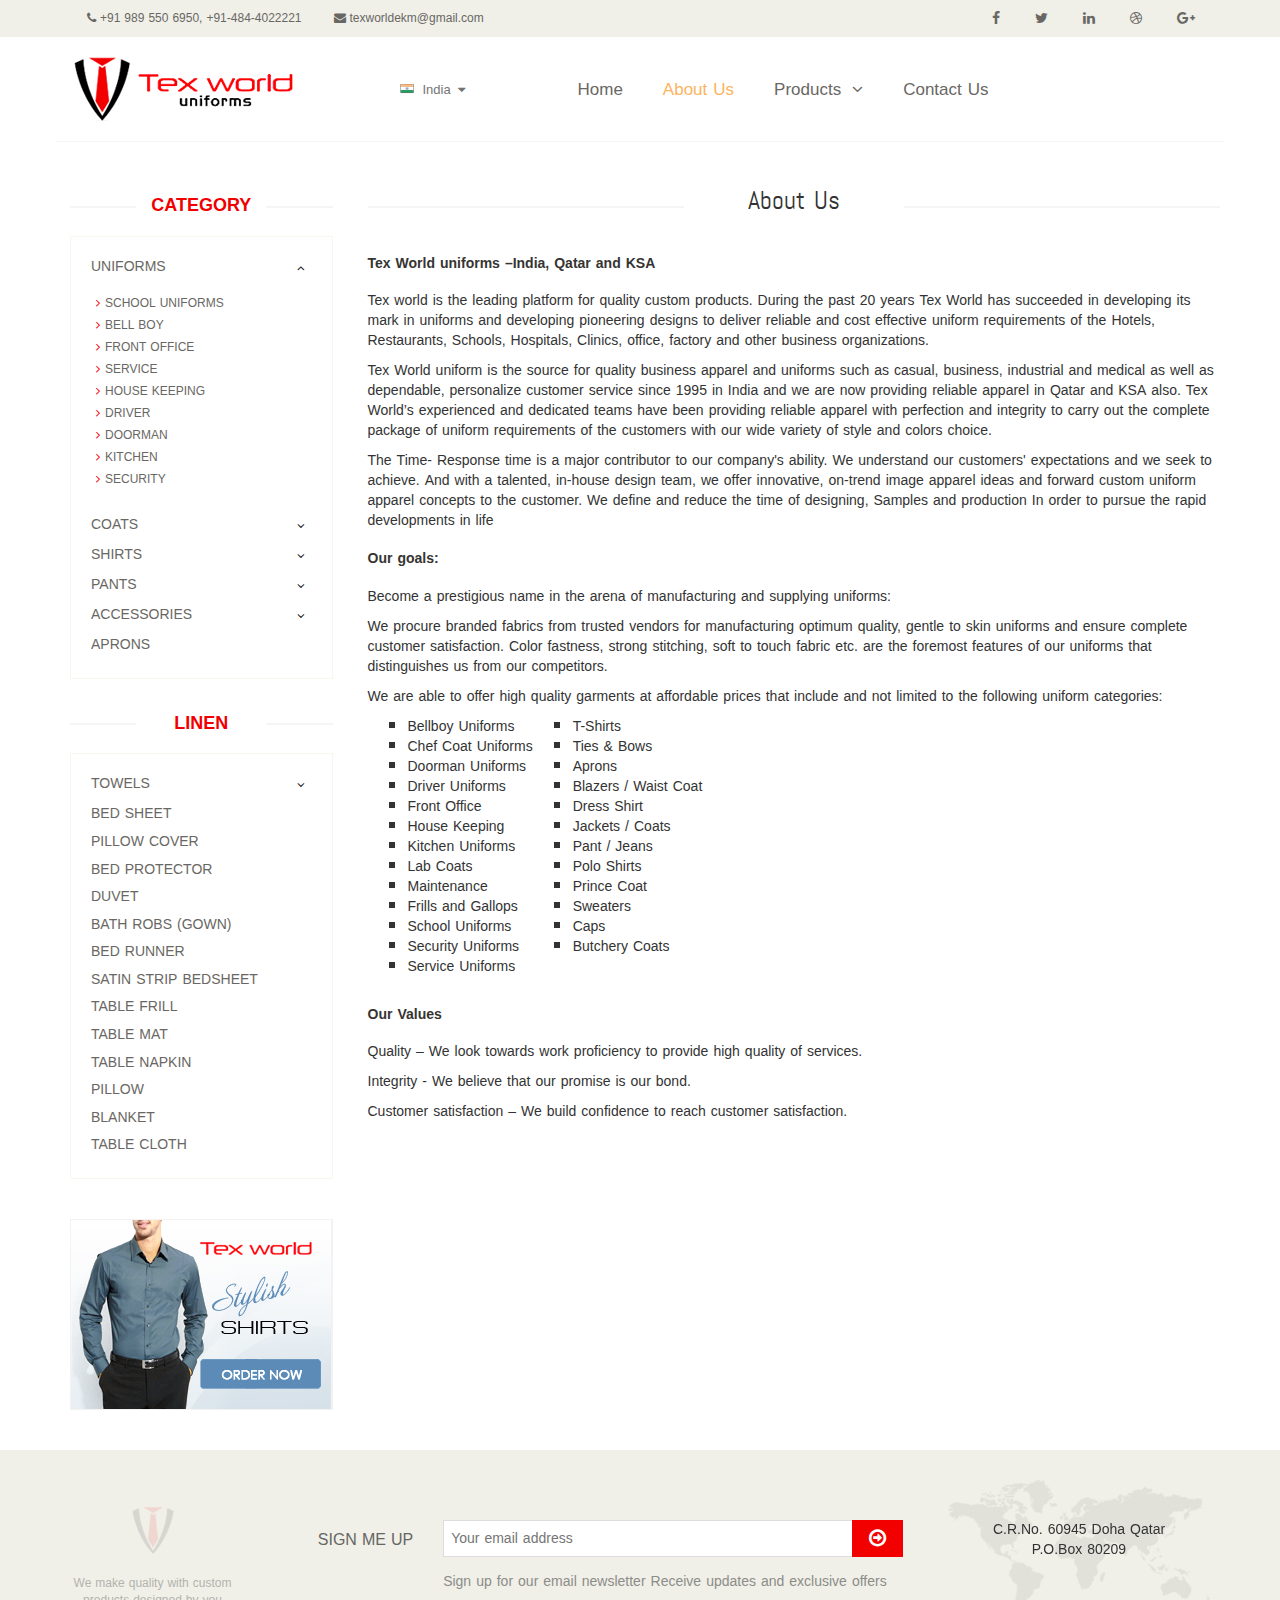
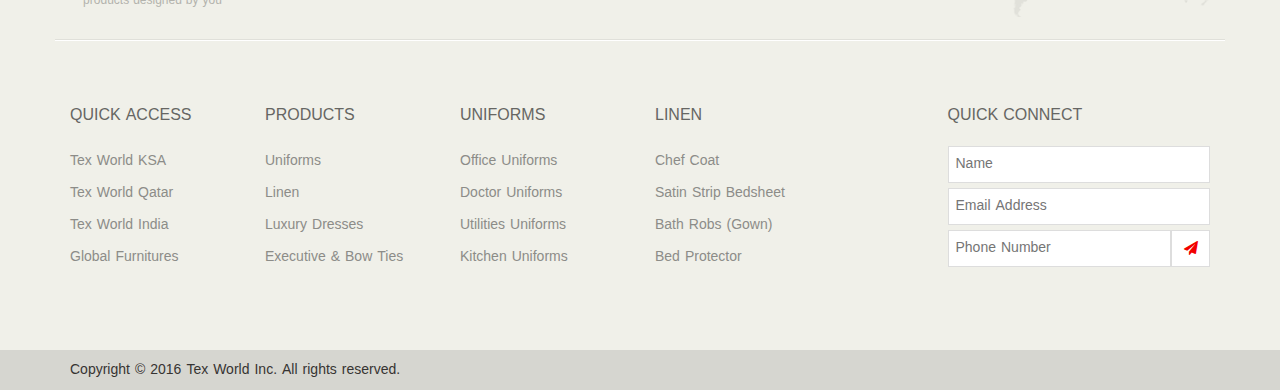
<file: about-us.html>
<!DOCTYPE html>
<html lang="en">

<head>
	<meta charset="utf-8">
	<meta name="viewport" content="width=device-width, initial-scale=1.0">
	<meta name="description" content="">
	<meta name="author" content="">
	<title>::تكس ويلد - ازياء رسمي::</title>
	<link rel="shortcut icon" type="image/png" href="images/home/tex-world-sml.png">
	<script data-pace-options='{ "ajax": false }' src='js/pace.js'></script>
	<link href="css/pace-theme-center-simple.css" rel="stylesheet">
	<link href="css/bootstrap.min.css" rel="stylesheet">
	<link href="css/font-awesome.min.css" rel="stylesheet">
	<link href="css/jquery.smartmenus.bootstrap.css" rel="stylesheet">
	<link href="css/swiper.min.css" rel="stylesheet" type="text/css" />
	<link href="css/main.css" rel="stylesheet">
	<!--[if lt IE 9]>
    	<script src="js/html5shiv.js"></script>
    	<script src="js/respond.min.js"></script>
    <![endif]-->

</head>

<body class="about-us">
	<div class="main-wrp">
		<div id="google_translate_element"></div>
		<header id="header">
			<div class="header_top">
				<div class="container">
					<div class="row top-row">
						<div class="col-xs-12 col-sm-7 col-md-6 col-lg-6">
							<div class="contactinfo">
								<ul class="nav nav-pills">

									<li class="for-ksa phone-sec">
										<a><i class="fa fa-phone"></i> <span>0594101611, 0594012381</span></a>
									</li>

									<li class="for-qatar phone-sec">
										<a><i class="fa fa-phone"></i> <span>+974 3080 4022</span></a>
									</li>

									<li class="for-india phone-sec">
										<a><i class="fa fa-phone"></i> <span>+91 989 550 6950, +91-484-4022221</span></a>
									</li>

									<li class="for-ksa email-sec">
										<a href="mailto:texworldksa1@gmail.com"><i class="fa fa-envelope"></i> <span>texworldksa1@gmail.com</span></a>
									</li>
									<li class="for-qatar email-sec">
										<a href="mailto:texworldqatar@gmail.com"><i class="fa fa-envelope"></i> <span>texworldqatar@gmail.com</span></a>
									</li>
									<li class="for-india email-sec">
										<a href="mailto:texworldekm@gmail.com"><i class="fa fa-envelope"></i> <span>texworldekm@gmail.com</span></a>
									</li>
								</ul>
							</div>
						</div>
						<div class="col-xs-12 col-sm-5 col-md-6 col-lg-6">
							<div class="social-icons">
								<ul class="">
									<li><a href="#"><i class="fa fa-facebook"></i></a></li>
									<li><a href="#"><i class="fa fa-twitter"></i></a></li>
									<li><a href="#"><i class="fa fa-linkedin"></i></a></li>
									<li><a href="#"><i class="fa fa-dribbble"></i></a></li>
									<li><a href="#"><i class="fa fa-google-plus"></i></a></li>
								</ul>
							</div>
						</div>
					</div>
				</div>
			</div>

			<div class="header-middle">
				<div class="container">
					<div class="row alg-flex header-section">
						<div class="col-xs-12 col-sm-5 col-md-3 col-lg-3 logo-section">
							<div class="logo">
								<a href="index.html"></a>
							</div>

						</div>
						<div class="col-xs-6 col-sm-3 col-md-2 col-lg-2 second-menu-section">
							<div class="btn-group offset-left-35">


							</div>

						</div>
						<div class="col-xs-6 col-sm-12 col-md-7 col-lg-7 main-menu-section">
							<div class="navbar-header">
								<button type="button" class="navbar-toggle" data-toggle="collapse" data-target=".navbar-collapse">
									<span class="sr-only">Toggle navigation</span>
									<span class="icon-bar"></span>
									<span class="icon-bar"></span>
									<span class="icon-bar"></span>
								</button>
							</div>
							<div class="mainmenu">
								<ul class="nav navbar-nav collapse navbar-collapse">
									<li><a href="index.html">Home</a></li>
									<li><a href="about-us.html" class="active">About Us</a></li>
									<li class="dropdown-dynamic"><a>Products <i class="fa fa-angle-down"></i></a></li>
									<li><a href="contact-us.html">Contact Us</a></li>
								</ul>
							</div>
						</div>
					</div>
				</div>
			</div>
		</header>



		<section class="offset-top-20">
			<div class="container">
				<div class="row main-section">
					<div class="col-sm-3 left-section">
						<div class="left-sidebar">
							<h2>Category</h2>
							<div class="panel-group category-products" id="accordian">
								<div class="panel panel-default">
									<div class="panel-heading">
										<h4 class="panel-title">
											<a data-toggle="collapse" data-parent="#accordian" href="#sportswear">
												<span class="badge"><i class="fa"></i></span>
												Uniforms
											</a>
										</h4>
									</div>
									<div id="sportswear" class="panel-collapse collapse in" aria-expanded="true">
										<div class="panel-body">
											<ul>
												<li><a href="products.html?i=school_uniforms">School Uniforms </a></li>
												<li><a href="products.html?i=bellboy_uniforms">Bell Boy </a></li>
												<li><a href="products.html?i=front_office_uniforms">Front Office </a></li>
												<li><a href="products.html?i=service_uniforms">Service</a></li>
												<li><a href="products.html?i=house_keeping_uniforms">House Keeping</a></li>
												<li><a href="products.html?i=driver_uniforms">Driver </a></li>
												<li><a href="products.html?i=doorman_uniforms">Doorman </a></li>
												<li><a href="products.html?i=kitchen_uniforms">Kitchen </a></li>
												<li><a href="products.html?i=security_uniforms">Security </a></li>
											</ul>
										</div>
									</div>
								</div>
								<div class="panel panel-default">
									<div class="panel-heading">
										<h4 class="panel-title">
											<a class="collapsed" data-toggle="collapse" data-parent="#accordian" href="#womens">
												<span class="badge"><i class="fa fa-plus"></i></span>
												Coats
											</a>
										</h4>
									</div>
									<div id="womens" class="panel-collapse collapse">
										<div class="panel-body">
											<ul>
												<li><a href="products.html?i=jackets_executive_coats">Jackets &amp; Executive</a></li>
												<li><a href="products.html?i=lab_coats">Lab </a></li>
												<li><a href="products.html?i=chef_coats">Chef </a></li>
											</ul>
										</div>
									</div>
								</div>
								<div class="panel panel-default">
									<div class="panel-heading">
										<h4 class="panel-title">
											<a class="collapsed" data-toggle="collapse" data-parent="#accordian" href="#mens">
												<span class="badge"><i class="fa fa-plus"></i></span>
												Shirts
											</a>
										</h4>
									</div>
									<div id="mens" class="panel-collapse collapse">
										<div class="panel-body">
											<ul>
												<li><a href="products.html?i=texworld_shirts">Tex World Shirts</a></li>
												<li><a href="products.html?i=polo_shirts">Polo Shirts</a></li>
												<li><a href="products.html?i=t_shirts">T-Shirts</a></li>
											</ul>
										</div>
									</div>
								</div>

								<div class="panel panel-default">
									<div class="panel-heading">
										<h4 class="panel-title">
											<a class="collapsed" data-toggle="collapse" data-parent="#accordian" href="#pants">
												<span class="badge"><i class="fa fa-plus"></i></span>
												Pants
											</a>
										</h4>
									</div>
									<div id="pants" class="panel-collapse collapse">
										<div class="panel-body">
											<ul>
												<li><a href="products.html?i=texworld_pants">Tex World Pants</a></li>
											</ul>
										</div>
									</div>
								</div>

								<div class="panel panel-default">
									<div class="panel-heading">
										<h4 class="panel-title">
											<a class="collapsed" data-toggle="collapse" data-parent="#accordian" href="#accessories">
												<span class="badge"><i class="fa fa-plus"></i></span>
												Accessories
											</a>
										</h4>
									</div>
									<div id="accessories" class="panel-collapse collapse">
										<div class="panel-body">
											<ul>
												<li><a href="products.html?i=executive_tie">Executive Tie</a></li>
											</ul>
										</div>
									</div>
								</div>

								<div class="panel panel-default">
									<div class="panel-heading">
										<h4 class="panel-title"><a href="products.html?i=aprons">Aprons</a></h4>
									</div>
								</div>

							</div>

							<div class="brands_products">
								<h2>Linen</h2>
								<div class="panel-group category-products" id="accordian2">
									<div class="panel panel-default">
										<div class="panel-heading">
											<h4 class="panel-title">
												<a class="collapsed" data-toggle="collapse" data-parent="#accordian2" href="#towel">
													<span class="badge"><i class="fa fa-plus"></i></span>
													Towels
												</a>
											</h4>
										</div>
										<div id="towel" class="panel-collapse collapse">
											<div class="panel-body">
												<ul>
													<li><a>Pool</a></li>
													<li><a>Bath</a></li>
													<li><a>Hand</a></li>
													<li><a>Face</a></li>									
												</div>
											</div>
										</div>
										<div class="panel panel-default">
											<div class="panel-heading">
												<h4 class="panel-title"><a>Bed Sheet</a></h4>
											</div>
											<div class="panel-heading">
												<h4 class="panel-title"><a>Pillow Cover</a></h4>
											</div>
											<div class="panel-heading">
												<h4 class="panel-title"><a>Bed Protector</a></h4>
											</div>
											<div class="panel-heading">
												<h4 class="panel-title"><a>Duvet</a></h4>
											</div>
											<div class="panel-heading">
												<h4 class="panel-title"><a>Bath Robs (Gown)</a></h4>
											</div>
											<div class="panel-heading">
												<h4 class="panel-title"><a>Bed Runner</a></h4>
											</div>
											<div class="panel-heading">
												<h4 class="panel-title"><a>Satin Strip Bedsheet</a></h4>
											</div>
											<div class="panel-heading">
												<h4 class="panel-title"><a>Table Frill</a></h4>
											</div>
											<div class="panel-heading">
												<h4 class="panel-title"><a>Table Mat</a></h4>
											</div>
											<div class="panel-heading">
												<h4 class="panel-title"><a>Table Napkin</a></h4>
											</div>
											<div class="panel-heading">
												<h4 class="panel-title"><a>Pillow</a></h4>
											</div>
											<div class="panel-heading">
												<h4 class="panel-title"><a>Blanket</a></h4>
											</div>
											<div class="panel-heading">
												<h4 class="panel-title"><a>Table Cloth</a></h4>
											</div>
										</div>
									</div>

								</div>

								<div class="shipping text-center">
									<a href="products.html?i=texworld_shirts"><img src="images/home/shipping.jpg" alt="" /></a>
								</div>

							</div>
						</div>


						<div class="col-sm-9 right-section padding-right">

							<div class="about_details">
								<div class="row">
									<h2 class="title text-center main-heading">About Us</h2>
									<div class="clearfix"></div>
									<h4>Tex World uniforms –India, Qatar and KSA</h4>
									<p>Tex world is the leading platform for quality custom products. During the past 20 years Tex World has succeeded in developing its mark in uniforms and developing pioneering designs to deliver reliable and cost effective uniform requirements of the Hotels, Restaurants, Schools, Hospitals, Clinics, office, factory and other business organizations.</p>
									<p>Tex World uniform is the source for quality business apparel and uniforms such as casual, business, industrial and medical as well as dependable, personalize customer service since 1995 in India and we are now providing reliable apparel in Qatar and KSA also. Tex World’s experienced and dedicated teams have been providing reliable apparel with perfection and integrity to carry out the complete package of uniform requirements of the customers with our wide variety of style and colors choice.
									</p>
									<p>
										The Time- Response time is a major contributor to our company's ability. We understand our customers' expectations and we seek to achieve. And with a talented, in-house design team, we offer innovative, on-trend image apparel ideas and forward custom uniform apparel concepts to the customer. We define and reduce the time of designing, Samples and production In order to pursue the rapid developments in life
									</p>
									<h4>Our goals:</h4>
									<p>Become a prestigious name in the arena of manufacturing and supplying uniforms:</p>
									<p>We procure branded fabrics from trusted vendors for manufacturing optimum quality, gentle to skin uniforms and ensure complete customer satisfaction. Color fastness, strong stitching, soft to touch fabric etc. are the foremost features of our uniforms that distinguishes us from our competitors.</p>
									<p>We are able to offer high quality garments at affordable prices that include and not limited to the following uniform categories:</p>
									<ul class="list-items">
										<li>Bellboy Uniforms</li>
										<li>Chef Coat Uniforms</li>
										<li>Doorman Uniforms</li>
										<li>Driver Uniforms</li>
										<li>Front Office</li>
										<li>House Keeping</li>
										<li>Kitchen Uniforms</li>
										<li>Lab Coats</li> 
										<li>Maintenance</li>
										<li>Frills and Gallops</li>
										<li>School Uniforms</li>
										<li>Security Uniforms</li>
										<li>Service Uniforms</li>
									</ul>

									<ul class="list-items">
										<li>T-Shirts</li>
										<li>Ties &amp; Bows</li>
										<li>Aprons</li>
										<li>Blazers / Waist Coat</li>
										<li>Dress Shirt</li>
										<li>Jackets / Coats</li>
										<li>Pant / Jeans</li>
										<li>Polo Shirts</li>
										<li>Prince Coat</li>
										<li>Sweaters</li>
										<li>Caps</li>
										<li>Butchery Coats</li>
									</ul>
									<div class="clearfix"></div>
									<h4>Our Values</h4>
									<p>Quality – We look towards work proficiency to provide high quality of services.</p>
									<p>Integrity - We believe that our promise is our bond.</p>
									<p>Customer satisfaction – We build confidence to reach customer satisfaction.</p>
								</div>
							</div>
						</div>
					</div>
				</section>

				<footer id="footer">
					<div class="footer-top">
						<div class="container">
							<div class="row">
								<div class="col-sm-2">
									<div class="companyinfo">
										<h2><img src="images/home/tex-world-sml.png" alt=""></h2>
										<p>We make quality with custom products designed by you</p>
									</div>
								</div>
								<div class="col-sm-7">

									<div class="single-widget flex">
										<div class="col-sm-3"><h2 class="pull-right">Sign me up</h2></div>
										<div class="col-sm-9">
											<form id="signMeUpForm" class="searchform offset-top-40 pure-form" name="signMeUpForm" method="post" action="https://script.google.com/macros/s/AKfycbzxwXwecJ_hHBK74PmarVGmkvMN_yo27pQmTakEN60dz4QUHLM/exec">
										<div class="form-group flex">
											<input type="hidden" name="website">
											<input type="hidden" name="submittedPage">
											<input type="hidden" name="form" value="SignMeUp Form">
											
											<input type="text" name="email" placeholder="Your email address">
											<span class="email-invalid" style="display: none; color: #f20000;">
												Must be a valid email address</span>
												<button type="submit" name="submit" value="Submit" class="btn btn-default"><i class="fa fa-arrow-circle-o-right"></i></button>
											</div>
											<p>Sign up for our email newsletter Receive updates and exclusive offers</p>
										</form>
										<div style="display:none;" class="thankyou_message ">
											<p style="margin-top:8px;">Your mail address have sent successfully. Thanks!</p style="">
										</div>
										</div>
									</div>			


								</div>
								<div class="col-sm-3">
									<div class="footer-scroll swiper-container swiper-container-horizontal">

										<div class="swiper-wrapper">

											<div class="swiper-slide">								
												C.R.No. 60945 Doha Qatar<br>P.O.Box 80209

											</div>
											<div class="swiper-slide">
												Makkah Al Mukarramah<br>Kingdom of Saudi Arabia
											</div>
											<div class="swiper-slide">
												Fas Traders 1st Floor<br>Padma Jn.<br>Cochin, Kerala, India
											</div>

										</div>
										<div class="swiper-button-next swiper-button-black"></div>
										<div class="swiper-button-prev swiper-button-black"></div>
									</div>

								</div>
							</div>
						</div>
					</div>

					<div class="footer-widget">
						<div class="container">
							<div class="row">
								<div class="col-sm-2">
									<div class="single-widget">
										<h2>Quick Access</h2>
										<ul class="nav nav-pills nav-stacked">
											<li><a href="http://texworld-ksa.barrackinternational.com/">Tex World KSA</a></li>
											<li><a href="http://texworld-qatar.barrackinternational.com/">Tex World Qatar</a></li>
											<li><a href="http://texworld-india.barrackinternational.com/">Tex World India</a></li>
											<li><a href="http://globalagencies.barrackinternational.com/">Global Furnitures</a></li>

										</ul>
									</div>
								</div>
								<div class="col-sm-2">
									<div class="single-widget">
										<h2>Products</h2>
										<ul class="nav nav-pills nav-stacked">
											<li><a>Uniforms</a></li>
											<li><a>Linen</a></li>
											<li><a>Luxury Dresses</a></li>
											<li><a>Executive &amp; Bow Ties</a></li>

										</ul>
									</div>
								</div>
								<div class="col-sm-2">
									<div class="single-widget">
										<h2>Uniforms</h2>
										<ul class="nav nav-pills nav-stacked">
											<li><a href="products.html?i=front_office_uniforms">Office Uniforms</a></li>
											<li><a href="products.html?i=lab_coats">Doctor Uniforms</a></li>
											<li><a>Utilities Uniforms</a></li>
											<li><a href="products.html?i=kitchen_uniforms">Kitchen Uniforms</a></li>
										</ul>
									</div>
								</div>
								<div class="col-sm-2">
									<div class="single-widget">
										<h2>Linen</h2>
										<ul class="nav nav-pills nav-stacked">
											<li><a href="products.html?i=chef_coats">Chef Coat</a></li>
											<li><a>Satin Strip Bedsheet</a></li>
											<li><a>Bath Robs (Gown)</a></li>
											<li><a>Bed Protector</a></li>
										</ul>
									</div>
								</div>
								<div class="col-sm-3 col-sm-offset-1">
									<div class="single-widget">
										<h2>Quick Connect</h2>
										<form id="quickContactForm" class="quickContactForm pure-form searchform" name="quickContactForm" method="post" action="https://script.google.com/macros/s/AKfycbzxwXwecJ_hHBK74PmarVGmkvMN_yo27pQmTakEN60dz4QUHLM/exec">

									<input type="hidden" name="website">
									<input type="hidden" name="submittedPage">
									<input type="hidden" name="form" value="Quick Contact Form">

									<input type="text" name="name" required="required" placeholder="Name" class="offset-bottom-5">
									<input type="email" name="email" required="required" placeholder="Email Address" class="offset-bottom-5" />
									<span class="email-invalid" style="display: none; color: #f20000; text-align: right;">
										Must be a valid email address</span>

										<div class="form-group">
											<div class="input-group flex">
												<input type="text" name="phoneNumber" required="required" placeholder="Phone Number">

												<button type="submit" name="submit" class="btn-default input-group-addon">
													<i class="fa fa-paper-plane"></i></button>

												</div>
											</div>

										</form>

										<div style="display:none;" class="thankyou_message">
											<h2 style="margin: 50px 0; text-transform: inherit; font-weight: 400;">Thanks for contacting us! We will get back to you soon!</h2>
										</div>
										</div>
									</div>

								</div>
							</div>
						</div>

						<div class="footer-bottom">
							<div class="container">
								<div class="row">
									<p class="pull-left">Copyright © 2016 Tex World Inc. All rights reserved.</p>
								</div>
							</div>
						</div>

					</footer>

					<div class="overlay-popup detail-vis">
						<div class="overflow">
							<div class="table-view">
								<div class="cell-view">
									<div class="close-layer"></div>
									<div class="popup-container">

										<div class="row">
											<div class="col-sm-6 information-entry">
												<div class="product-preview-box">

													<div class="image-gall">
														<div class="swiper-container gallery-top">
															<div class="swiper-wrapper">
															</div>
															<div class="swiper-button-next swiper-button-black"></div>
															<div class="swiper-button-prev swiper-button-black"></div>
														</div>
														<div class="swiper-container gallery-thumbs">
															<div class="swiper-wrapper">
															</div>
														</div>
													</div>

												</div>
											</div>
											<div class="col-sm-6 information-entry">
												<div class="product-detail-box">
													<div class="title-content-section">
													</div>
													<div class="rating-box"></div>
													<div class="price detail-info-entry">
														<div class="current"><i class="fa fa-info"></i> <span></span></div>
													</div>
													<div class="size-selector detail-info-entry">
														<div class="detail-info-entry-title">Available sizes</div>
														<div class="size-entry notranslate"></div>
														<div class="spacer"></div>
													</div>
													<div class="color-selector detail-info-entry">
														<div class="detail-info-entry-title">Colors</div>
														<div class="color-entry"></div>
														<div class="spacer"></div>
													</div>

													<a class="btn btn-default order-btn offset-top-10 offset-bottom-40 get">Order now</a>

													<div class="tags-selector detail-info-entry">
														<div class="detail-info-entry-title">Tags:</div>
														<div class="tags-entry"></div>
													</div>
												</div>
											</div>
										</div>
										<div class="close-popup"></div>
									</div>
								</div>
							</div>
						</div>
					</div>
				</div>


			<script src="js/jquery.min.js"></script>
			<script src="js/bootstrap.min.js"></script>
			<script src="js/jquery.smartmenus.js"></script>
			<script src="js/jquery.smartmenus.bootstrap.js"></script>
			<script src="js/init.js"></script>
			<script src="js/swiper.min.js"></script>
			<script src="js/jquery.scrollUp.min.js"></script>
			<script src="js/jquery.smoothScroll.js"></script>
			<script data-cfasync="false" type="text/javascript" src="js/form-submission-handler.js"></script>
			<script src="js/lang-setup.js"></script>
			<script type="text/javascript" src="http://translate.google.com/translate_a/element.js?cb=googleTranslateElementInit"></script>

			<script>
				//Language setup
				function googleTranslateElementInit() {
					new google.translate.TranslateElement({includedLanguages: 'en,ar', layout: google.translate.TranslateElement.InlineLayout.SIMPLE, gaTrack: true, gaId: 'UA-20815066-2'}, 'google_translate_element');
				}
								
				$(function(){
					$.scrollUp();
					
				})
		</script>

		</body>
		</html>
</file>
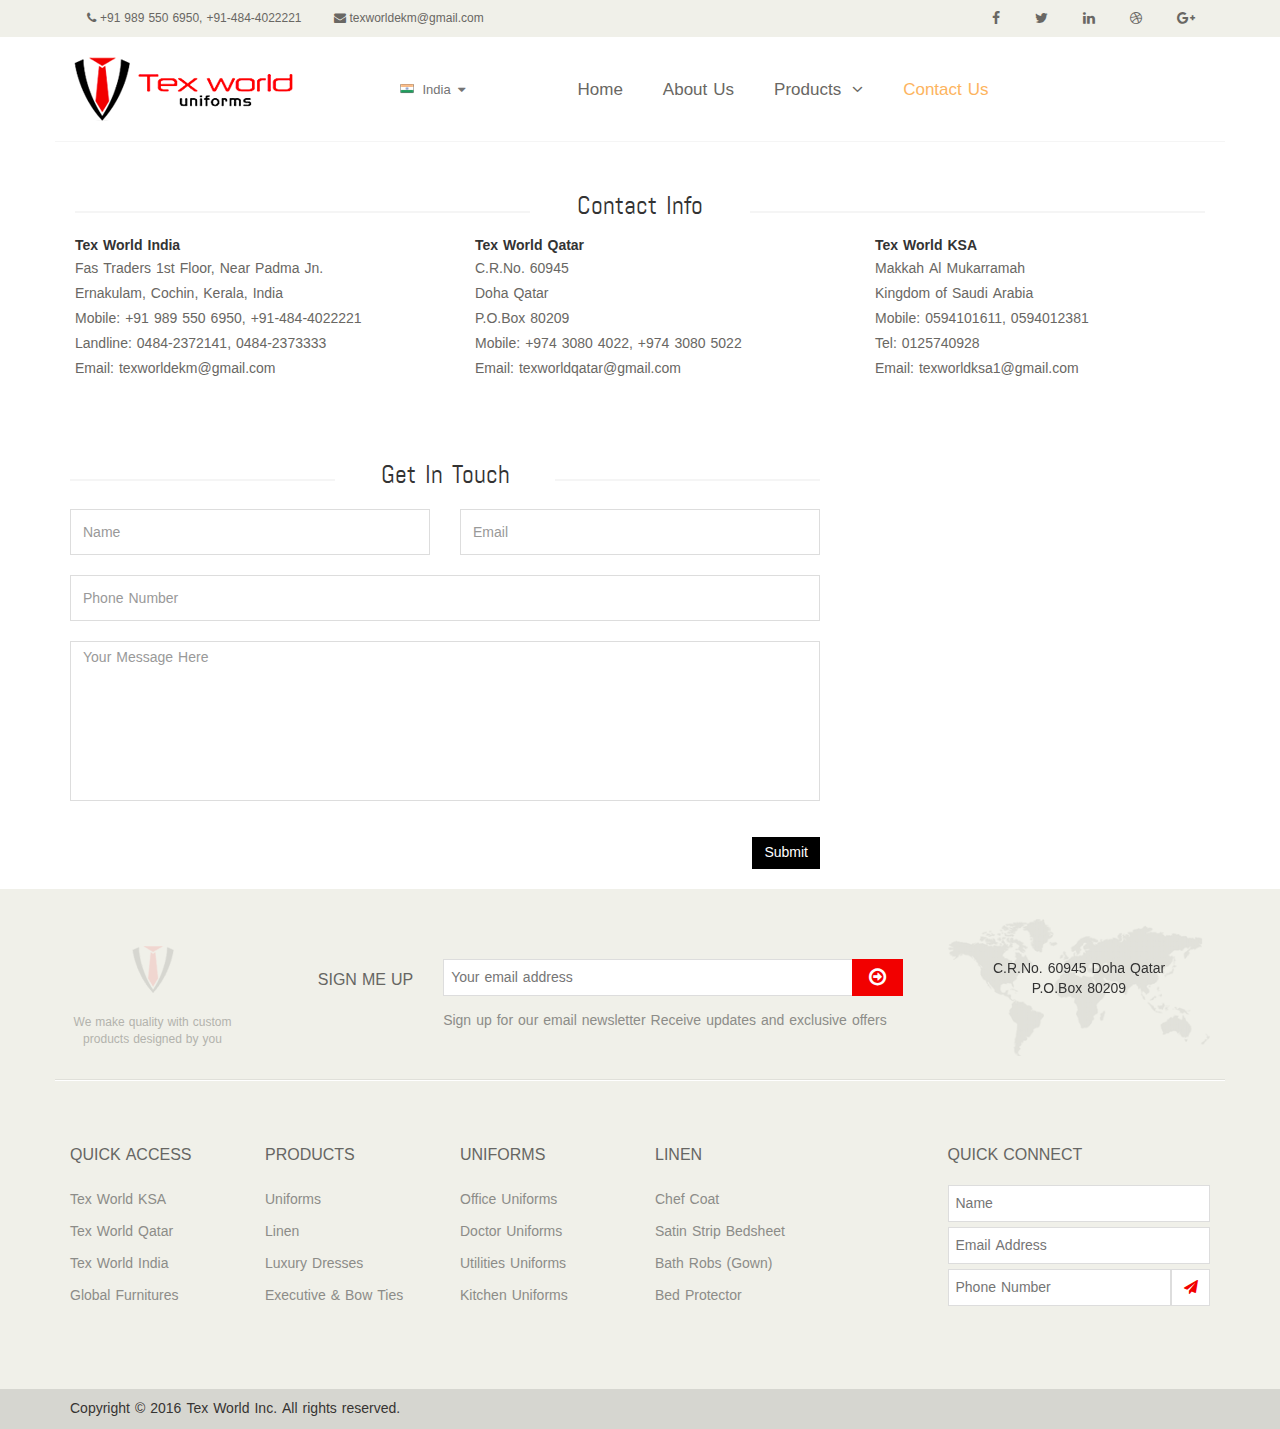
<file: contact-us.html>
<!DOCTYPE html>
<html lang="en">

<head>
	<meta charset="utf-8">
	<meta name="viewport" content="width=device-width, initial-scale=1.0">
	<meta name="description" content="">
	<meta name="author" content="">
	<title>::تكس ويلد - ازياء رسمي::</title>
	<link rel="shortcut icon" type="image/png" href="images/home/tex-world-sml.png">
	<script data-pace-options='{ "ajax": false }' src='js/pace.js'></script>
	<link href="css/pace-theme-center-simple.css" rel="stylesheet">
	<link href="css/bootstrap.min.css" rel="stylesheet">
	<link href="css/font-awesome.min.css" rel="stylesheet">
	<link href="css/jquery.smartmenus.bootstrap.css" rel="stylesheet">
	<link href="css/swiper.min.css" rel="stylesheet" type="text/css" />
	<link href="css/main.css" rel="stylesheet">
	<!--[if lt IE 9]>
    	<script src="js/html5shiv.js"></script>
    	<script src="js/respond.min.js"></script>
    <![endif]-->

</head>

<body class="contact_us">
	<div class="main-wrp">
		<div id="google_translate_element"></div>
		<header id="header">
			<div class="header_top">
				<div class="container">
					<div class="row top-row">
						<div class="col-xs-12 col-sm-7 col-md-6 col-lg-6">
							<div class="contactinfo">
								<ul class="nav nav-pills">

									<li class="for-ksa phone-sec">
										<a><i class="fa fa-phone"></i> <span>0594101611, 0594012381</span></a>
									</li>

									<li class="for-qatar phone-sec">
										<a><i class="fa fa-phone"></i> <span>+974 3080 4022</span></a>
									</li>

									<li class="for-india phone-sec">
										<a><i class="fa fa-phone"></i> <span>+91 989 550 6950, +91-484-4022221</span></a>
									</li>

									<li class="for-ksa email-sec">
										<a href="mailto:texworldksa1@gmail.com"><i class="fa fa-envelope"></i> <span>texworldksa1@gmail.com</span></a>
									</li>
									<li class="for-qatar email-sec">
										<a href="mailto:texworldqatar@gmail.com"><i class="fa fa-envelope"></i> <span>texworldqatar@gmail.com</span></a>
									</li>
									<li class="for-india email-sec">
										<a href="mailto:texworldekm@gmail.com"><i class="fa fa-envelope"></i> <span>texworldekm@gmail.com</span></a>
									</li>
								</ul>
							</div>
						</div>
						<div class="col-xs-12 col-sm-5 col-md-6 col-lg-6">
							<div class="social-icons">
								<ul class="">
									<li><a href="#"><i class="fa fa-facebook"></i></a></li>
									<li><a href="#"><i class="fa fa-twitter"></i></a></li>
									<li><a href="#"><i class="fa fa-linkedin"></i></a></li>
									<li><a href="#"><i class="fa fa-dribbble"></i></a></li>
									<li><a href="#"><i class="fa fa-google-plus"></i></a></li>
								</ul>
							</div>
						</div>
					</div>
				</div>
			</div>

			<div class="header-middle">
				<div class="container">
					<div class="row alg-flex header-section">
						<div class="col-xs-12 col-sm-5 col-md-3 col-lg-3 logo-section">
							<div class="logo">
								<a href="index.html"></a>
							</div>

						</div>
						<div class="col-xs-6 col-sm-3 col-md-2 col-lg-2 second-menu-section">
							<div class="btn-group offset-left-35">


							</div>

						</div>
						<div class="col-xs-6 col-sm-12 col-md-7 col-lg-7 main-menu-section">
							<div class="navbar-header">
								<button type="button" class="navbar-toggle" data-toggle="collapse" data-target=".navbar-collapse">
									<span class="sr-only">Toggle navigation</span>
									<span class="icon-bar"></span>
									<span class="icon-bar"></span>
									<span class="icon-bar"></span>
								</button>
							</div>
							<div class="mainmenu">
								<ul class="nav navbar-nav collapse navbar-collapse">
									<li><a href="index.html">Home</a></li>
									<li><a href="about-us.html">About Us</a></li>
									<li class="dropdown-dynamic"><a>Products <i class="fa fa-angle-down"></i></a></li>
									<li><a href="contact-us.html" class="active">Contact Us</a></li>
								</ul>
							</div>
						</div>
					</div>
				</div>
			</div>
		</header>


		<div id="contact-page" class="container">
			<div class="bg offset-top-50">
				<div class="row">
					<div class="row">
						<div class="col-sm-12">
							<div class="contact-info">
								<h2 class="title text-center">Contact Info</h2>
							</div>
						</div>

						<div class="col-sm-4">
							<div class="contact-info">
								<address>
									<strong>Tex World India</strong>
									<p>Fas Traders 1st Floor, Near Padma Jn.</p>
									<p>Ernakulam, Cochin, Kerala, India</p>
									<p>Mobile: +91 989 550 6950, +91-484-4022221</p>
									<p>Landline: 0484-2372141, 0484-2373333</p>
									<p>Email: <a href="mailto:texworldekm@gmail.com">texworldekm@gmail.com</a></p>
								</address>
							</div>
						</div>    
						<div class="col-sm-4">
							<div class="contact-info">
								<address>
									<strong>Tex World Qatar</strong>
									<p>C.R.No. 60945</p>
									<p>Doha Qatar</p>
									<p>P.O.Box 80209</p>
									<p>Mobile: +974 3080 4022, +974 3080 5022</p>
									<p>Email: <a href="mailto:texworldqatar@gmail.com">texworldqatar@gmail.com</a></p>
								</address>
							</div>
						</div>   
						<div class="col-sm-4">
							<div class="contact-info">
								<address>
									<strong>Tex World KSA</strong>
									<p>Makkah Al Mukarramah</p>
									<p>Kingdom of Saudi Arabia</p>
									<p>Mobile: 0594101611, 0594012381</p>
									<p>Tel: 0125740928</p>
									<p>Email: <a href="mailto:texworldksa1@gmail.com">texworldksa1@gmail.com</a></p>
								</address>
							</div>
						</div>				
					</div>
				</div>
				<div class="row offset-top-40">
					<div class="col-sm-8">

						<div class="contact-form">
							<h2 class="title text-center">Get In Touch</h2>
							<div class="status alert alert-success" style="display: none"></div>

							<form id="contactForm" class="contact-form row pure-form" name="contactForm" method="post" action="https://script.google.com/macros/s/AKfycbzxwXwecJ_hHBK74PmarVGmkvMN_yo27pQmTakEN60dz4QUHLM/exec">
								<input type="hidden" name="website">
								<input type="hidden" name="submittedPage">
								<input type="hidden" name="form" value="Contact Form">

								<div class="form-group col-md-6">
									<input type="text" name="name" class="form-control" required="required" placeholder="Name">
								</div>
								<div class="form-group col-md-6">
									<input type="email" name="email" class="form-control" required="required" placeholder="Email">
									<span class="email-invalid" style="display: none; color: #f20000;">
										Must be a valid email address</span>
									</div>
									<div class="form-group col-md-12">
										<input type="text" name="phoneNumber" class="form-control" required="required" placeholder="Phone Number">
									</div>
									<div class="form-group col-md-12">
										<textarea name="message" id="message" required="required" class="form-control" rows="8" placeholder="Your Message Here"></textarea>
									</div>                        
									<div class="form-group col-md-12">
										<input type="submit" name="submit" class="btn btn-primary btn-black pull-right" value="Submit">
									</div>
								</form>

								<div style="display:none;" class="thankyou_message">
								<h2 style="margin: 50px 0">Thanks for contacting us!
										We will get back to you soon!</h2>
									</div>

						</div>
					</div>

				</div>  
			</div>	
		</div><!--/#contact-page-->

		<footer id="footer">
			<div class="footer-top">
				<div class="container">
					<div class="row">
						<div class="col-sm-2">
							<div class="companyinfo">
								<h2><img src="images/home/tex-world-sml.png" alt=""></h2>
								<p>We make quality with custom products designed by you</p>
							</div>
						</div>
						<div class="col-sm-7">

							<div class="single-widget flex">
								<div class="col-sm-3"><h2 class="pull-right">Sign me up</h2></div>
								<div class="col-sm-9">
									<form id="signMeUpForm" class="searchform offset-top-40 pure-form" name="signMeUpForm" method="post" action="https://script.google.com/macros/s/AKfycbzxwXwecJ_hHBK74PmarVGmkvMN_yo27pQmTakEN60dz4QUHLM/exec">
										<div class="form-group flex">
											<input type="hidden" name="website" value="India">
											<input type="hidden" name="submittedPage" value="">
											<input type="hidden" name="form" value="SignMeUp Form">

											<input type="text" name="email" placeholder="Your email address">
											<span class="email-invalid" style="display: none; color: #f20000;">
												Must be a valid email address</span>
												<button type="submit" name="submit" value="Submit" class="btn btn-default"><i class="fa fa-arrow-circle-o-right"></i></button>
											</div>
											<p>Sign up for our email newsletter Receive updates and exclusive offers</p>
										</form>
										<div style="display:none;" class="thankyou_message">
											<p style="margin-top:8px;">Your mail address have sent successfully. Thanks!</p style="">
										</div>
								</div>
							</div>			


						</div>
						<div class="col-sm-3">
							<div class="footer-scroll swiper-container swiper-container-horizontal">

								<div class="swiper-wrapper">

									<div class="swiper-slide">								
										C.R.No. 60945 Doha Qatar<br>P.O.Box 80209

									</div>
									<div class="swiper-slide">
										Makkah Al Mukarramah<br>Kingdom of Saudi Arabia
									</div>
									<div class="swiper-slide">
										Fas Traders 1st Floor<br>Padma Jn.<br>Cochin, Kerala, India
									</div>

								</div>
								<div class="swiper-button-next swiper-button-black"></div>
								<div class="swiper-button-prev swiper-button-black"></div>
							</div>

						</div>
					</div>
				</div>
			</div>

			<div class="footer-widget">
				<div class="container">
					<div class="row">
						<div class="col-sm-2">
							<div class="single-widget">
								<h2>Quick Access</h2>
								<ul class="nav nav-pills nav-stacked">
									<li><a href="http://texworld-ksa.barrackinternational.com/">Tex World KSA</a></li>
									<li><a href="http://texworld-qatar.barrackinternational.com/">Tex World Qatar</a></li>
									<li><a href="http://texworld-india.barrackinternational.com/">Tex World India</a></li>
									<li><a href="http://globalagencies.barrackinternational.com/">Global Furnitures</a></li>

								</ul>
							</div>
						</div>
						<div class="col-sm-2">
							<div class="single-widget">
								<h2>Products</h2>
								<ul class="nav nav-pills nav-stacked">
									<li><a>Uniforms</a></li>
									<li><a>Linen</a></li>
									<li><a>Luxury Dresses</a></li>
									<li><a>Executive &amp; Bow Ties</a></li>

								</ul>
							</div>
						</div>
						<div class="col-sm-2">
							<div class="single-widget">
								<h2>Uniforms</h2>
								<ul class="nav nav-pills nav-stacked">
									<li><a href="products.html?i=front_office_uniforms">Office Uniforms</a></li>
									<li><a href="products.html?i=lab_coats">Doctor Uniforms</a></li>
									<li><a>Utilities Uniforms</a></li>
									<li><a href="products.html?i=kitchen_uniforms">Kitchen Uniforms</a></li>
								</ul>
							</div>
						</div>
						<div class="col-sm-2">
							<div class="single-widget">
								<h2>Linen</h2>
								<ul class="nav nav-pills nav-stacked">
									<li><a href="products.html?i=chef_coats">Chef Coat</a></li>
									<li><a>Satin Strip Bedsheet</a></li>
									<li><a>Bath Robs (Gown)</a></li>
									<li><a>Bed Protector</a></li>
								</ul>
							</div>
						</div>
						<div class="col-sm-3 col-sm-offset-1">
							<div class="single-widget">
								<h2>Quick Connect</h2>

								<form id="quickContactForm" class="quickContactForm pure-form searchform" name="quickContactForm" method="post" action="https://script.google.com/macros/s/AKfycbzxwXwecJ_hHBK74PmarVGmkvMN_yo27pQmTakEN60dz4QUHLM/exec">

									<input type="hidden" name="website">
									<input type="hidden" name="submittedPage">
									<input type="hidden" name="form" value="Quick Contact Form">

									<input type="text" name="name" required="required" placeholder="Name" class="offset-bottom-5">
									<input type="email" name="email" required="required" placeholder="Email Address" class="offset-bottom-5" />
									<span class="email-invalid" style="display: none; color: #f20000; text-align: right;">
										Must be a valid email address</span>

										<div class="form-group">
											<div class="input-group flex">
												<input type="text" name="phoneNumber" required="required" placeholder="Phone Number">

												<button type="submit" name="submit" class="btn-default input-group-addon">
													<i class="fa fa-paper-plane"></i></button>

												</div>
											</div>

										</form>

										<div style="display:none;" class="thankyou_message">
											<h2 style="margin: 50px 0; text-transform: inherit; font-weight: 400;">Thanks for contacting us! We will get back to you soon!</h2>
										</div>

								</div>
							</div>

						</div>
					</div>
				</div>

				<div class="footer-bottom">
					<div class="container">
						<div class="row">
							<p class="pull-left">Copyright © 2016 Tex World Inc. All rights reserved.</p>
						</div>
					</div>
				</div>

			</footer>
		</div>
		</div>


			<script src="js/jquery.min.js"></script>
			<script src="js/bootstrap.min.js"></script>
			<script src="js/jquery.smartmenus.js"></script>
			<script src="js/jquery.smartmenus.bootstrap.js"></script>
			<script src="js/init.js"></script>
			<script src="js/swiper.min.js"></script>
			<script src="js/jquery.scrollUp.min.js"></script>			
			<script src="js/jquery.smoothScroll.js"></script>
			<script data-cfasync="false" type="text/javascript" src="js/form-submission-handler.js"></script>

			<script src="js/lang-setup.js"></script>
			<script type="text/javascript" src="http://translate.google.com/translate_a/element.js?cb=googleTranslateElementInit"></script>

			<script>
				//Language setup
				function googleTranslateElementInit() {
					new google.translate.TranslateElement({includedLanguages: 'en,ar', layout: google.translate.TranslateElement.InlineLayout.SIMPLE, gaTrack: true, gaId: 'UA-20815066-2'}, 'google_translate_element');
				}
								
				$(function(){
					$.scrollUp();
				})
			</script>
		

		</body>
		</html>
</file>
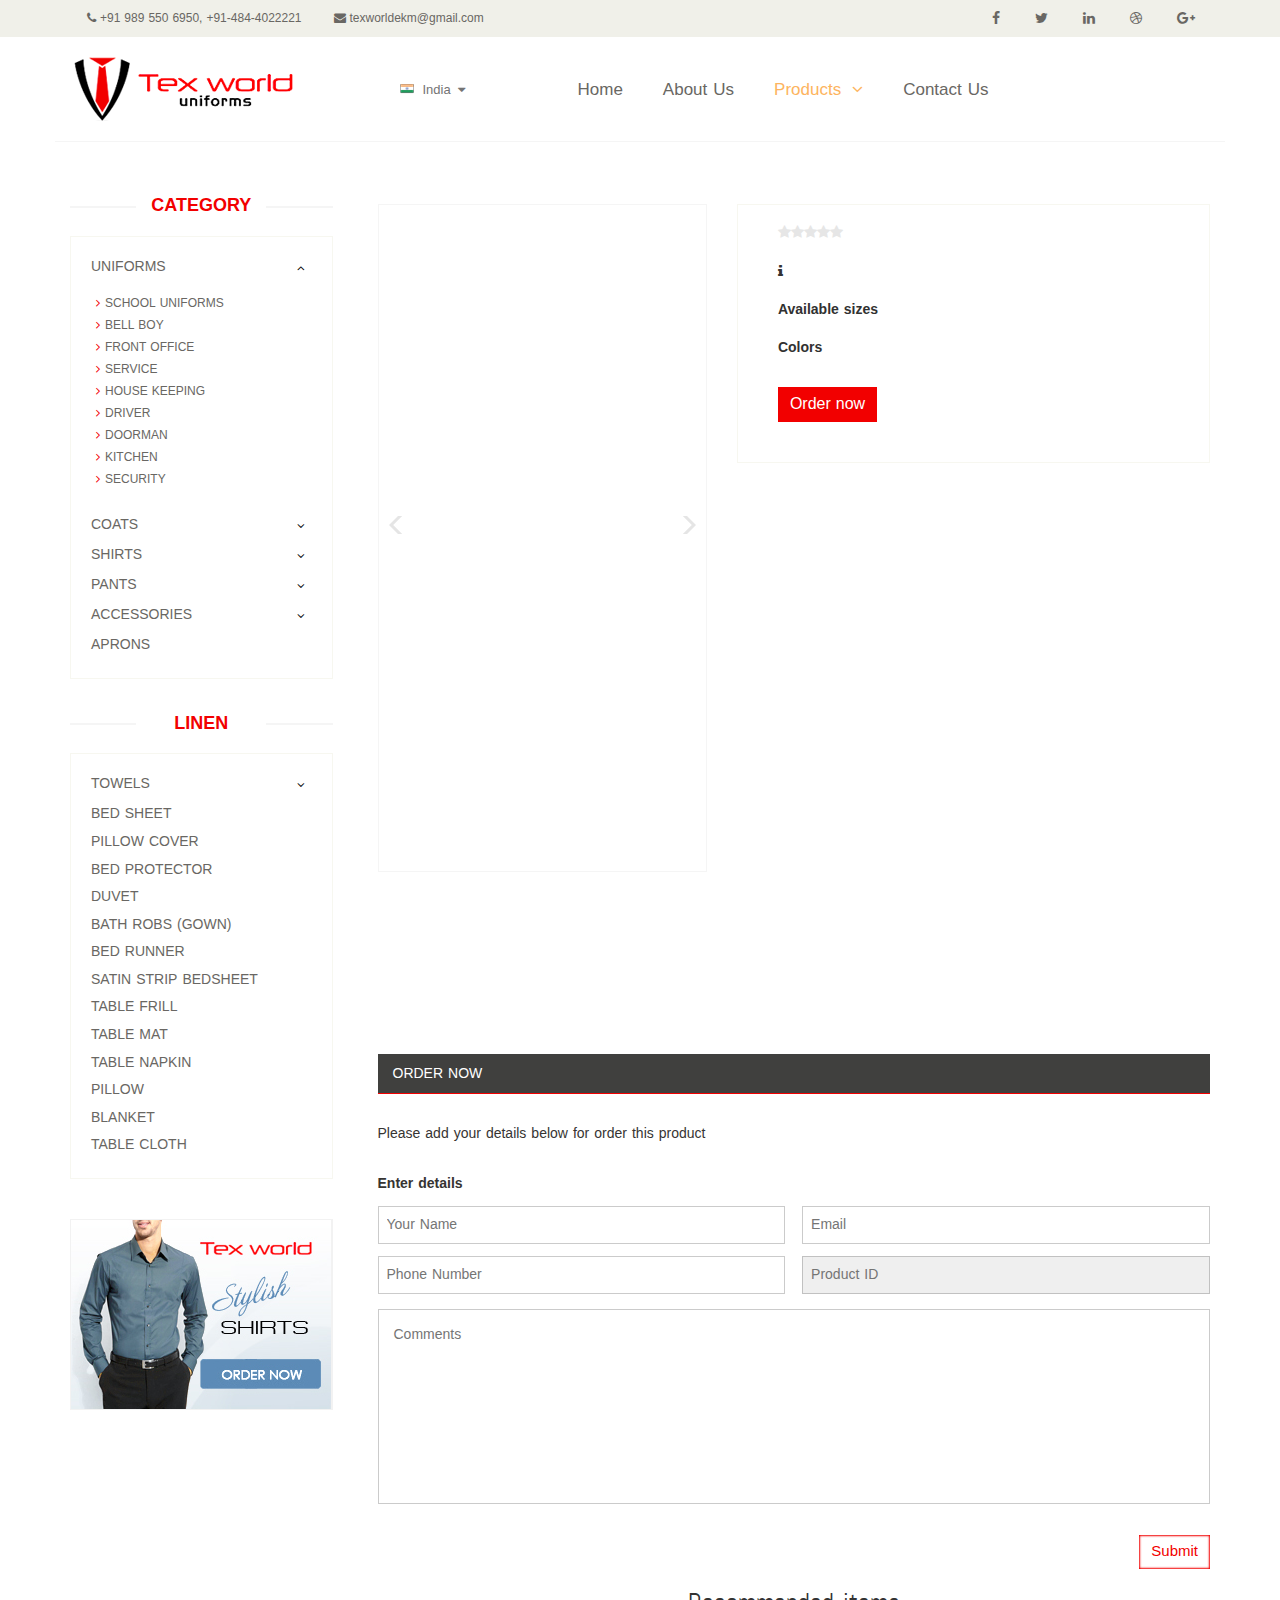
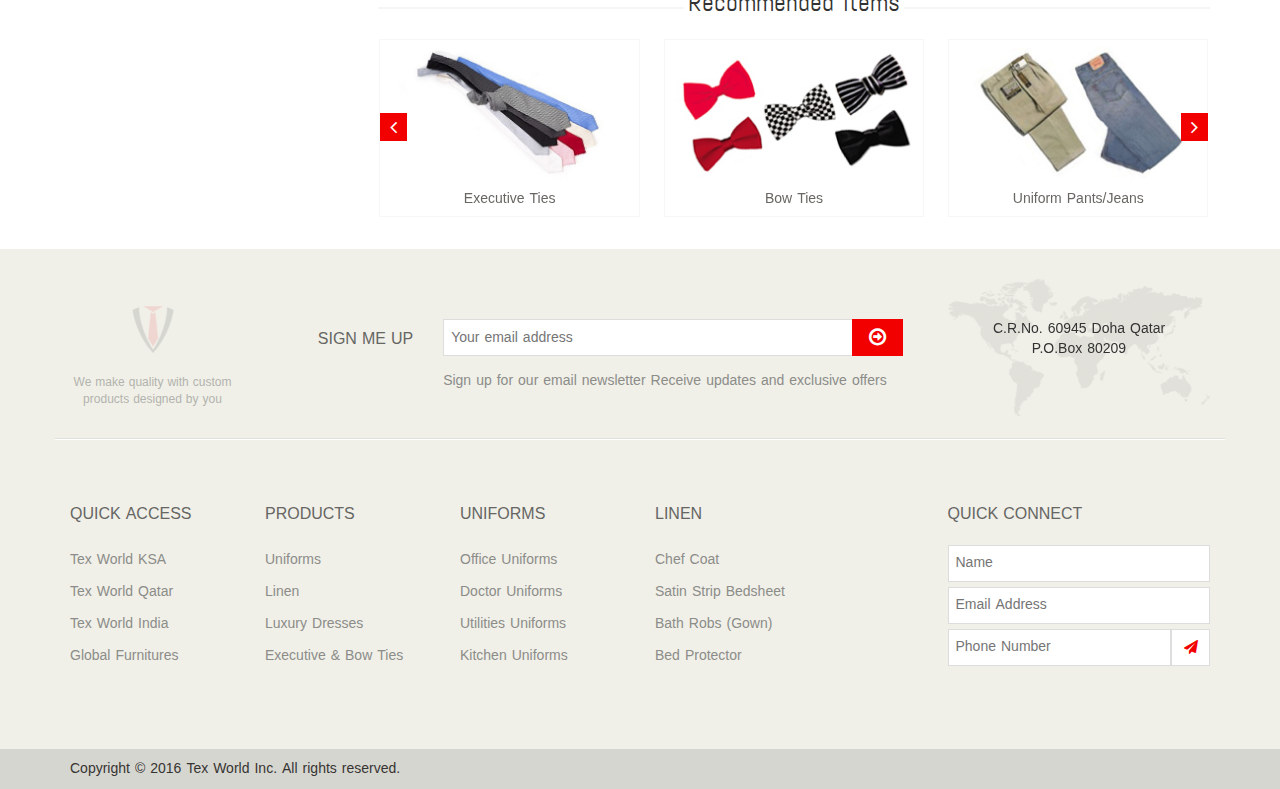
<file: product-view.html>
<!DOCTYPE html>
<html lang="en">

<head>
	<meta charset="utf-8">
	<meta name="viewport" content="width=device-width, initial-scale=1.0">
	<meta name="description" content="">
	<meta name="author" content="">
	<title>::تكس ويلد - ازياء رسمي::</title>
	<link rel="shortcut icon" type="image/png" href="images/home/tex-world-sml.png">
	<script data-pace-options='{ "ajax": false }' src='js/pace.js'></script>
	<link href="css/pace-theme-center-simple.css" rel="stylesheet">
	<link href="css/bootstrap.min.css" rel="stylesheet">
	<link href="css/font-awesome.min.css" rel="stylesheet">
	<link href="css/jquery.smartmenus.bootstrap.css" rel="stylesheet">
	<link href="css/swiper.min.css" rel="stylesheet" type="text/css" />
	<link href="css/main.css" rel="stylesheet">
	<!--[if lt IE 9]>
    	<script src="js/html5shiv.js"></script>
    	<script src="js/respond.min.js"></script>
    <![endif]-->

</head>

<body class="product-view">
	<div class="main-wrp">
		<div id="google_translate_element"></div>
		<header id="header">
			<div class="header_top">
				<div class="container">
					<div class="row top-row">
						<div class="col-xs-12 col-sm-7 col-md-6 col-lg-6">
							<div class="contactinfo">
								<ul class="nav nav-pills">

									<li class="for-ksa phone-sec">
										<a><i class="fa fa-phone"></i> <span>0594101611, 0594012381</span></a>
									</li>

									<li class="for-qatar phone-sec">
										<a><i class="fa fa-phone"></i> <span>+974 3080 4022</span></a>
									</li>

									<li class="for-india phone-sec">
										<a><i class="fa fa-phone"></i> <span>+91 989 550 6950, +91-484-4022221</span></a>
									</li>

									<li class="for-ksa email-sec">
										<a href="mailto:texworldksa1@gmail.com"><i class="fa fa-envelope"></i> <span>texworldksa1@gmail.com</span></a>
									</li>
									<li class="for-qatar email-sec">
										<a href="mailto:texworldqatar@gmail.com"><i class="fa fa-envelope"></i> <span>texworldqatar@gmail.com</span></a>
									</li>
									<li class="for-india email-sec">
										<a href="mailto:texworldekm@gmail.com"><i class="fa fa-envelope"></i> <span>texworldekm@gmail.com</span></a>
									</li>
								</ul>
							</div>
						</div>
						<div class="col-xs-12 col-sm-5 col-md-6 col-lg-6">
							<div class="social-icons">
								<ul class="">
									<li><a href="#"><i class="fa fa-facebook"></i></a></li>
									<li><a href="#"><i class="fa fa-twitter"></i></a></li>
									<li><a href="#"><i class="fa fa-linkedin"></i></a></li>
									<li><a href="#"><i class="fa fa-dribbble"></i></a></li>
									<li><a href="#"><i class="fa fa-google-plus"></i></a></li>
								</ul>
							</div>
						</div>
					</div>
				</div>
			</div>

			<div class="header-middle">
				<div class="container">
					<div class="row alg-flex header-section">
						<div class="col-xs-12 col-sm-5 col-md-3 col-lg-3 logo-section">
							<div class="logo">
								<a href="index.html"></a>
							</div>

						</div>
						<div class="col-xs-6 col-sm-3 col-md-2 col-lg-2 second-menu-section">
							<div class="btn-group offset-left-35">


							</div>

						</div>
						<div class="col-xs-6 col-sm-12 col-md-7 col-lg-7 main-menu-section">
							<div class="navbar-header">
								<button type="button" class="navbar-toggle" data-toggle="collapse" data-target=".navbar-collapse">
									<span class="sr-only">Toggle navigation</span>
									<span class="icon-bar"></span>
									<span class="icon-bar"></span>
									<span class="icon-bar"></span>
								</button>
							</div>
							<div class="mainmenu">
								<ul class="nav navbar-nav collapse navbar-collapse">
									<li><a href="index.html">Home</a></li>
									<li><a href="about-us.html">About Us</a></li>
									<li class="dropdown-dynamic"><a class="active">Products <i class="fa fa-angle-down"></i></a></li>
									<li><a href="contact-us.html">Contact Us</a></li>
								</ul>
							</div>
						</div>
					</div>
				</div>
			</div>
		</header>



		<section class="offset-top-20">
			<div class="container">
				<div class="row main-section">
					<div class="col-sm-3 left-section">
						<div class="left-sidebar">
							<h2>Category</h2>
							<div class="panel-group category-products" id="accordian">
								<div class="panel panel-default">
									<div class="panel-heading">
										<h4 class="panel-title">
											<a data-toggle="collapse" data-parent="#accordian" href="#sportswear">
												<span class="badge"><i class="fa"></i></span>
												Uniforms
											</a>
										</h4>
									</div>
									<div id="sportswear" class="panel-collapse collapse in" aria-expanded="true">
										<div class="panel-body">
											<ul>
												<li><a href="products.html?i=school_uniforms">School Uniforms </a></li>
												<li><a href="products.html?i=bellboy_uniforms">Bell Boy </a></li>
												<li><a href="products.html?i=front_office_uniforms">Front Office </a></li>
												<li><a href="products.html?i=service_uniforms">Service</a></li>
												<li><a href="products.html?i=house_keeping_uniforms">House Keeping</a></li>
												<li><a href="products.html?i=driver_uniforms">Driver </a></li>
												<li><a href="products.html?i=doorman_uniforms">Doorman </a></li>
												<li><a href="products.html?i=kitchen_uniforms">Kitchen </a></li>
												<li><a href="products.html?i=security_uniforms">Security </a></li>
											</ul>
										</div>
									</div>
								</div>
								<div class="panel panel-default">
									<div class="panel-heading">
										<h4 class="panel-title">
											<a class="collapsed" data-toggle="collapse" data-parent="#accordian" href="#womens">
												<span class="badge"><i class="fa fa-plus"></i></span>
												Coats
											</a>
										</h4>
									</div>
									<div id="womens" class="panel-collapse collapse">
										<div class="panel-body">
											<ul>
												<li><a href="products.html?i=jackets_executive_coats">Jackets &amp; Executive</a></li>
												<li><a href="products.html?i=lab_coats">Lab </a></li>
												<li><a href="products.html?i=chef_coats">Chef </a></li>
											</ul>
										</div>
									</div>
								</div>
								<div class="panel panel-default">
									<div class="panel-heading">
										<h4 class="panel-title">
											<a class="collapsed" data-toggle="collapse" data-parent="#accordian" href="#mens">
												<span class="badge"><i class="fa fa-plus"></i></span>
												Shirts
											</a>
										</h4>
									</div>
									<div id="mens" class="panel-collapse collapse">
										<div class="panel-body">
											<ul>
												<li><a href="products.html?i=texworld_shirts">Tex World Shirts</a></li>
												<li><a href="products.html?i=polo_shirts">Polo Shirts</a></li>
												<li><a href="products.html?i=t_shirts">T-Shirts</a></li>
											</ul>
										</div>
									</div>
								</div>

								<div class="panel panel-default">
									<div class="panel-heading">
										<h4 class="panel-title">
											<a class="collapsed" data-toggle="collapse" data-parent="#accordian" href="#pants">
												<span class="badge"><i class="fa fa-plus"></i></span>
												Pants
											</a>
										</h4>
									</div>
									<div id="pants" class="panel-collapse collapse">
										<div class="panel-body">
											<ul>
												<li><a href="products.html?i=texworld_pants">Tex World Pants</a></li>
											</ul>
										</div>
									</div>
								</div>

								<div class="panel panel-default">
									<div class="panel-heading">
										<h4 class="panel-title">
											<a class="collapsed" data-toggle="collapse" data-parent="#accordian" href="#accessories">
												<span class="badge"><i class="fa fa-plus"></i></span>
												Accessories
											</a>
										</h4>
									</div>
									<div id="accessories" class="panel-collapse collapse">
										<div class="panel-body">
											<ul>
												<li><a href="products.html?i=executive_tie">Executive Tie</a></li>
											</ul>
										</div>
									</div>
								</div>

								<div class="panel panel-default">
									<div class="panel-heading">
										<h4 class="panel-title"><a href="products.html?i=aprons">Aprons</a></h4>
									</div>
								</div>

							</div>

							<div class="brands_products">
								<h2>Linen</h2>
								<div class="panel-group category-products" id="accordian2">
									<div class="panel panel-default">
										<div class="panel-heading">
											<h4 class="panel-title">
												<a class="collapsed" data-toggle="collapse" data-parent="#accordian2" href="#towel">
													<span class="badge"><i class="fa fa-plus"></i></span>
													Towels
												</a>
											</h4>
										</div>
										<div id="towel" class="panel-collapse collapse">
											<div class="panel-body">
												<ul>
													<li><a>Pool</a></li>
													<li><a>Bath</a></li>
													<li><a>Hand</a></li>
													<li><a>Face</a></li>									
												</div>
											</div>
										</div>
										<div class="panel panel-default">
											<div class="panel-heading">
												<h4 class="panel-title"><a>Bed Sheet</a></h4>
											</div>
											<div class="panel-heading">
												<h4 class="panel-title"><a>Pillow Cover</a></h4>
											</div>
											<div class="panel-heading">
												<h4 class="panel-title"><a>Bed Protector</a></h4>
											</div>
											<div class="panel-heading">
												<h4 class="panel-title"><a>Duvet</a></h4>
											</div>
											<div class="panel-heading">
												<h4 class="panel-title"><a>Bath Robs (Gown)</a></h4>
											</div>
											<div class="panel-heading">
												<h4 class="panel-title"><a>Bed Runner</a></h4>
											</div>
											<div class="panel-heading">
												<h4 class="panel-title"><a>Satin Strip Bedsheet</a></h4>
											</div>
											<div class="panel-heading">
												<h4 class="panel-title"><a>Table Frill</a></h4>
											</div>
											<div class="panel-heading">
												<h4 class="panel-title"><a>Table Mat</a></h4>
											</div>
											<div class="panel-heading">
												<h4 class="panel-title"><a>Table Napkin</a></h4>
											</div>
											<div class="panel-heading">
												<h4 class="panel-title"><a>Pillow</a></h4>
											</div>
											<div class="panel-heading">
												<h4 class="panel-title"><a>Blanket</a></h4>
											</div>
											<div class="panel-heading">
												<h4 class="panel-title"><a>Table Cloth</a></h4>
											</div>
										</div>
									</div>

								</div>

								<div class="shipping text-center">
									<a href="products.html?i=texworld_shirts"><img src="images/home/shipping.jpg" alt="" /></a>
								</div>

							</div>
						</div>


						<div class="col-sm-9 padding-right right-section">
							<div class="product-details detail-vis" style="position: relative"><!--product-details-->
								<div class="pop-normal">

									<div class="col-sm-5 information-entry">
										<div class="view-product">
											<div class="image-gall">
												<div class="swiper-container gallery-top">
													<div class="swiper-wrapper">
													</div>
													<div class="swiper-button-next swiper-button-black"></div>
													<div class="swiper-button-prev swiper-button-black"></div>
												</div>
												<div class="swiper-container gallery-thumbs">
													<div class="swiper-wrapper">
													</div>
												</div>
											</div>
											<!-- <h3>ZOOM</h3> -->
										</div>


									</div>
									<div class="col-sm-7 information-entry">
										<div class="product-information"><!--/product-information-->
											<!-- <img src="images/product-details/new.jpg" class="newarrival" alt="" /> -->
											<div class="title-content-section">
											</div>

											<div class="rating-box"></div>
											<div class="price detail-info-entry">
												<div class="current"><i class="fa fa-info"></i> <span></span></div>
											</div>

											<div class="size-selector detail-info-entry notranslate">
												<div class="detail-info-entry-title">Available sizes</div>
												<div class="size-entry"></div>
												<div class="spacer"></div>
											</div>
											<div class="color-selector detail-info-entry">
												<div class="detail-info-entry-title">Colors</div>
												<div class="color-entry"></div>
												<div class="spacer"></div>
											</div>

											<button type="button" class="btn btn-default order-btn offset-top-10 offset-bottom-40 get">Order now</button>

										</div><!--/product-information-->

									</div>

								</div>
							</div><!--/product-details-->

							<div class="category-tab"><!--category-tab-->
								<div class="col-sm-12">
									<ul class="nav nav-tabs">
										<li><a class="text-white">Order Now</a></li>
									</ul>
								</div>
								<div class="tab-content">
									<div class="tab-pane fade active in" id="order-now" >
										<div class="col-sm-12">

											<form id="orderForm" class="orderForm pure-form" name="orderForm" method="post" action="https://script.google.com/macros/s/AKfycbzxwXwecJ_hHBK74PmarVGmkvMN_yo27pQmTakEN60dz4QUHLM/exec">
											<p>Please add your details below for order this product</p><br>
											<p class="offset-0"><b>Enter details</b></p>
												<input type="hidden" name="website">
												<input type="hidden" name="submittedPage">
												<input type="hidden" name="form" value="Order Form">
												<span>
													<input type="text" name="name" id="order-name" required="required" placeholder="Your Name">

													<input type="email" name="email" required="required" id="order-email" placeholder="Email">
													<span class="email-invalid" style="display: none; color: #f20000; text-align: right;">
														Must be a valid email address</span>
														<input type="text" name="phoneNumber" required="required" placeholder="Phone Number"/>
														<input class="sNo desabled" id="order-ID" name="orderID" type="text" readonly="readonly" placeholder="Product ID"/>
													</span>
													<textarea name="message" placeholder="Comments"></textarea>

													<button type="submit" name="submit" class="btn pull-right">
														Submit
													</button>
												</form>

												<div style="display:none;" class="thankyou_message">
												<button type="button" id="back-btn" class="btn pull-right back-btn">
														Back to order form
													</button>
													<h2>Your order have been successfully submit!
														We will get back to you soon!</h2>
													</div>
										</div>
									</div>

								</div>
							</div><!--/category-tab-->

							<div class="col-sm-12">

								<h2 class="title text-center">Recommended items</h2>

								<div class="carousel">
											<div class="swiper-container carousel-track">
												<div class="swiper-wrapper">

													<div class="swiper-slide">
														<div class="product-image-wrapper">
															<div class="single-products">
																<div class="productinfo text-center">
																	<img src="images/home/recommend1.jpg" alt="" />
																	<p>Executive Ties</p>
																	<!-- <a href="#" class="btn btn-default add-to-cart"><i class="fa fa-plus"></i>View More</a> -->
																</div>

															</div>
														</div>
													</div>
													<div class="swiper-slide">
														<div class="product-image-wrapper">
															<div class="single-products">
																<div class="productinfo text-center">
																	<img src="images/home/recommend6.jpg" alt="" />
																	<p>Bow Ties</p>
																	<!-- <a href="#" class="btn btn-default add-to-cart"><i class="fa fa-plus"></i>View More</a> -->
																</div>

															</div>
														</div>
													</div>
													<div class="swiper-slide">
														<div class="product-image-wrapper">
															<div class="single-products">
																<div class="productinfo text-center">
																	<img src="images/home/recommend2.jpg" alt="" />
																	<p>Uniform Pants/Jeans</p>
																	<!-- <a href="#" class="btn btn-default add-to-cart"><i class="fa fa-plus"></i>View More</a> -->
																</div>

															</div>
														</div>
													</div>
													<div class="swiper-slide">
														<div class="product-image-wrapper">
															<div class="single-products">
																<div class="productinfo text-center">
																	<img src="images/home/recommend4.jpg" alt="" />
																	<p>Texworld Shirts B3</p>
																	<!-- <a href="#" class="btn btn-default add-to-cart"><i class="fa fa-plus"></i>View More</a> -->
																</div>

															</div>
														</div>
													</div>
													<div class="swiper-slide">
														<div class="product-image-wrapper">
															<div class="single-products">
																<div class="productinfo text-center">
																	<img src="images/home/recommend5.jpg" alt="" />
																	<p>Texworld Shirts B8</p>
																	<!-- <a href="#" class="btn btn-default add-to-cart"><i class="fa fa-plus"></i>View More</a> -->
																</div>

															</div>
														</div>
													</div>
													<div class="swiper-slide">
														<div class="product-image-wrapper">
															<div class="single-products">
																<div class="productinfo text-center">
																	<img src="images/home/recommend3.jpg" alt="" />
																	<p>Easy Polo Edition</p>
																	<!-- <a href="#" class="btn btn-default add-to-cart"><i class="fa fa-plus"></i>View More</a> -->
																</div>
															</div>
														</div>
													</div>
												</div>

											</div>
											<a class="left recommended-item-control">
												<i class="fa fa-angle-left"></i>
											</a>
											<a class="right recommended-item-control">
												<i class="fa fa-angle-right"></i>
											</a>			
										</div>
							</div>

						</div>

					</div>
				</section>


				<footer id="footer">
					<div class="footer-top">
						<div class="container">
							<div class="row">
								<div class="col-sm-2">
									<div class="companyinfo">
										<h2><img src="images/home/tex-world-sml.png" alt=""></h2>
										<p>We make quality with custom products designed by you</p>
									</div>
								</div>
								<div class="col-sm-7">

									<div class="single-widget flex">
										<div class="col-sm-3"><h2 class="pull-right">Sign me up</h2></div>
										<div class="col-sm-9">
											<form id="signMeUpForm" class="searchform offset-top-40 pure-form" name="signMeUpForm" method="post" action="https://script.google.com/macros/s/AKfycbzxwXwecJ_hHBK74PmarVGmkvMN_yo27pQmTakEN60dz4QUHLM/exec">
										<div class="form-group flex">
											<input type="hidden" name="website">
											<input type="hidden" name="submittedPage">
											<input type="hidden" name="form" value="SignMeUp Form">
											
											<input type="text" name="email" placeholder="Your email address">
											<span class="email-invalid" style="display: none; color: #f20000;">
												Must be a valid email address</span>
												<button type="submit" name="submit" value="Submit" class="btn btn-default"><i class="fa fa-arrow-circle-o-right"></i></button>
											</div>
											<p>Sign up for our email newsletter Receive updates and exclusive offers</p>
										</form>
										<div style="display:none;" class="thankyou_message ">
											<p style="margin-top:8px;">Your mail address have sent successfully. Thanks!</p style="">
										</div>
										</div>
									</div>			


								</div>
								<div class="col-sm-3">
									<div class="footer-scroll swiper-container swiper-container-horizontal">

										<div class="swiper-wrapper">

											<div class="swiper-slide">								
												C.R.No. 60945 Doha Qatar<br>P.O.Box 80209

											</div>
											<div class="swiper-slide">
												Makkah Al Mukarramah<br>Kingdom of Saudi Arabia
											</div>
											<div class="swiper-slide">
												Fas Traders 1st Floor<br>Padma Jn.<br>Cochin, Kerala, India
											</div>

										</div>
										<div class="swiper-button-next swiper-button-black"></div>
										<div class="swiper-button-prev swiper-button-black"></div>
									</div>

								</div>
							</div>
						</div>
					</div>

					<div class="footer-widget">
						<div class="container">
							<div class="row">
								<div class="col-sm-2">
									<div class="single-widget">
										<h2>Quick Access</h2>
										<ul class="nav nav-pills nav-stacked">
											<li><a href="http://texworld-ksa.barrackinternational.com/">Tex World KSA</a></li>
											<li><a href="http://texworld-qatar.barrackinternational.com/">Tex World Qatar</a></li>
											<li><a href="http://texworld-india.barrackinternational.com/">Tex World India</a></li>
											<li><a href="http://globalagencies.barrackinternational.com/">Global Furnitures</a></li>

										</ul>
									</div>
								</div>
								<div class="col-sm-2">
									<div class="single-widget">
										<h2>Products</h2>
										<ul class="nav nav-pills nav-stacked">
											<li><a>Uniforms</a></li>
											<li><a>Linen</a></li>
											<li><a>Luxury Dresses</a></li>
											<li><a>Executive &amp; Bow Ties</a></li>

										</ul>
									</div>
								</div>
								<div class="col-sm-2">
									<div class="single-widget">
										<h2>Uniforms</h2>
										<ul class="nav nav-pills nav-stacked">
											<li><a href="products.html?i=front_office_uniforms">Office Uniforms</a></li>
											<li><a href="products.html?i=lab_coats">Doctor Uniforms</a></li>
											<li><a>Utilities Uniforms</a></li>
											<li><a href="products.html?i=kitchen_uniforms">Kitchen Uniforms</a></li>
										</ul>
									</div>
								</div>
								<div class="col-sm-2">
									<div class="single-widget">
										<h2>Linen</h2>
										<ul class="nav nav-pills nav-stacked">
											<li><a href="products.html?i=chef_coats">Chef Coat</a></li>
											<li><a>Satin Strip Bedsheet</a></li>
											<li><a>Bath Robs (Gown)</a></li>
											<li><a>Bed Protector</a></li>
										</ul>
									</div>
								</div>
								<div class="col-sm-3 col-sm-offset-1">
									<div class="single-widget">
										<h2>Quick Connect</h2>
										<form id="quickContactForm" class="quickContactForm pure-form searchform" name="quickContactForm" method="post" action="https://script.google.com/macros/s/AKfycbzxwXwecJ_hHBK74PmarVGmkvMN_yo27pQmTakEN60dz4QUHLM/exec">

									<input type="hidden" name="website">
									<input type="hidden" name="submittedPage">
									<input type="hidden" name="form" value="Quick Contact Form">

									<input type="text" name="name" required="required" placeholder="Name" class="offset-bottom-5">
									<input type="email" name="email" required="required" placeholder="Email Address" class="offset-bottom-5" />
									<span class="email-invalid" style="display: none; color: #f20000; text-align: right;">
										Must be a valid email address</span>

										<div class="form-group">
											<div class="input-group flex">
												<input type="text" name="phoneNumber" required="required" placeholder="Phone Number">

												<button type="submit" name="submit" class="btn-default input-group-addon">
													<i class="fa fa-paper-plane"></i></button>

												</div>
											</div>

										</form>

										<div style="display:none;" class="thankyou_message">
											<h2 style="margin: 50px 0; text-transform: inherit; font-weight: 400;">Thanks for contacting us! We will get back to you soon!</h2>
										</div>
										</div>
									</div>

								</div>
							</div>
						</div>

						<div class="footer-bottom">
							<div class="container">
								<div class="row">
									<p class="pull-left">Copyright © 2016 Tex World Inc. All rights reserved.</p>
								</div>
							</div>
						</div>

					</footer>

				</div>


			<script src="js/jquery.min.js"></script>
			<script src="js/bootstrap.min.js"></script>
			<script src="js/jquery.smartmenus.js"></script>
			<script src="js/jquery.smartmenus.bootstrap.js"></script>
			<script src="js/init.js"></script>
			<script src="js/swiper.min.js"></script>
			<script src="js/jquery-scrollto.js"></script>
			<script src="js/jquery.scrollUp.min.js"></script>
			<script src="js/jquery.smoothScroll.js"></script>
			<script src="js/main.js"></script>
			<script src="js/lang-setup.js"></script>
			<script data-cfasync="false" type="text/javascript" src="js/form-submission-handler.js"></script>
			<script type="text/javascript" src="http://translate.google.com/translate_a/element.js?cb=googleTranslateElementInit"></script>

			<script>
				//Language setup
				function googleTranslateElementInit() {
					new google.translate.TranslateElement({includedLanguages: 'en,ar', layout: google.translate.TranslateElement.InlineLayout.SIMPLE, gaTrack: true, gaId: 'UA-20815066-2'}, 'google_translate_element');
				}
								
				$(function(){

					$.scrollUp();

					function setContentSize() {
						$('.image-gall').css({
							height: $(window).height()-90/*$('.image-gall .gallery-thumbs').height()*/
						})
					}
					setContentSize()
					$(window).resize(function(){
						setContentSize()
					})
				})

		</script>

		</body>
		</html>
</file>
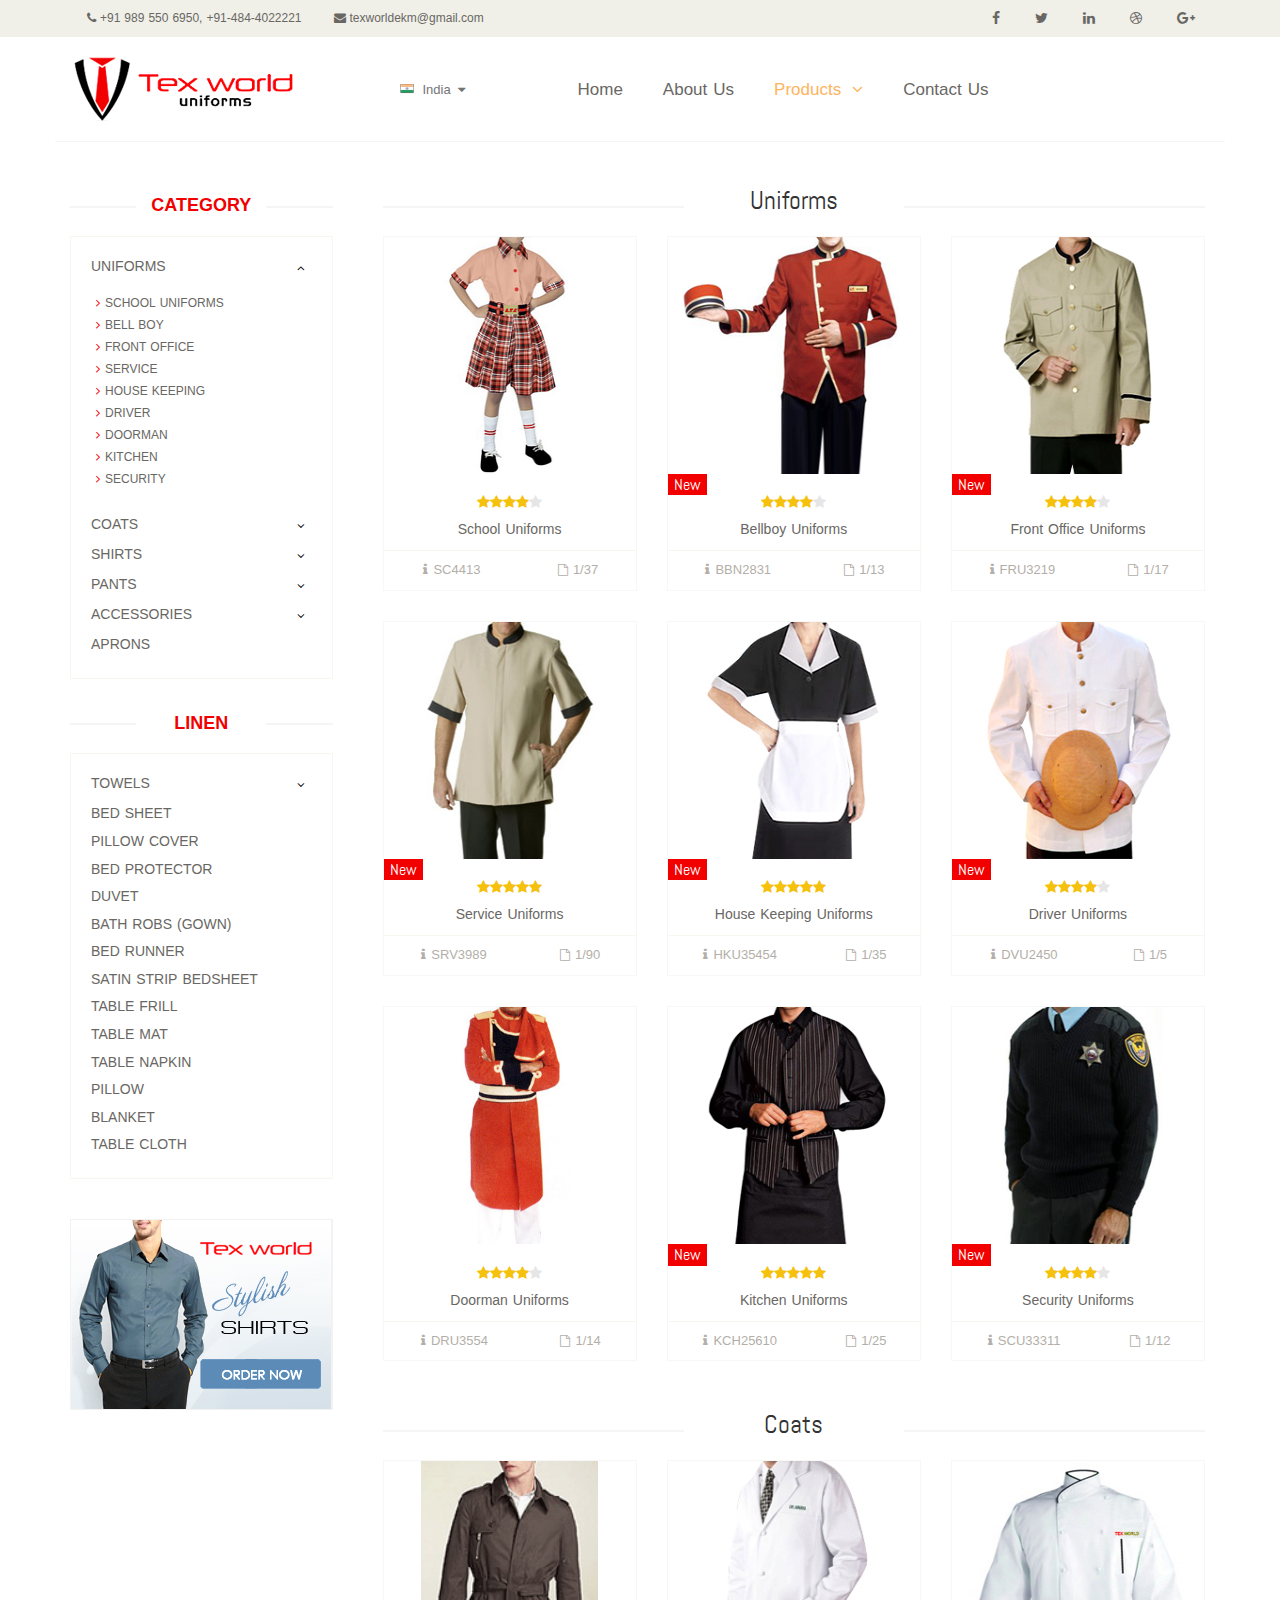
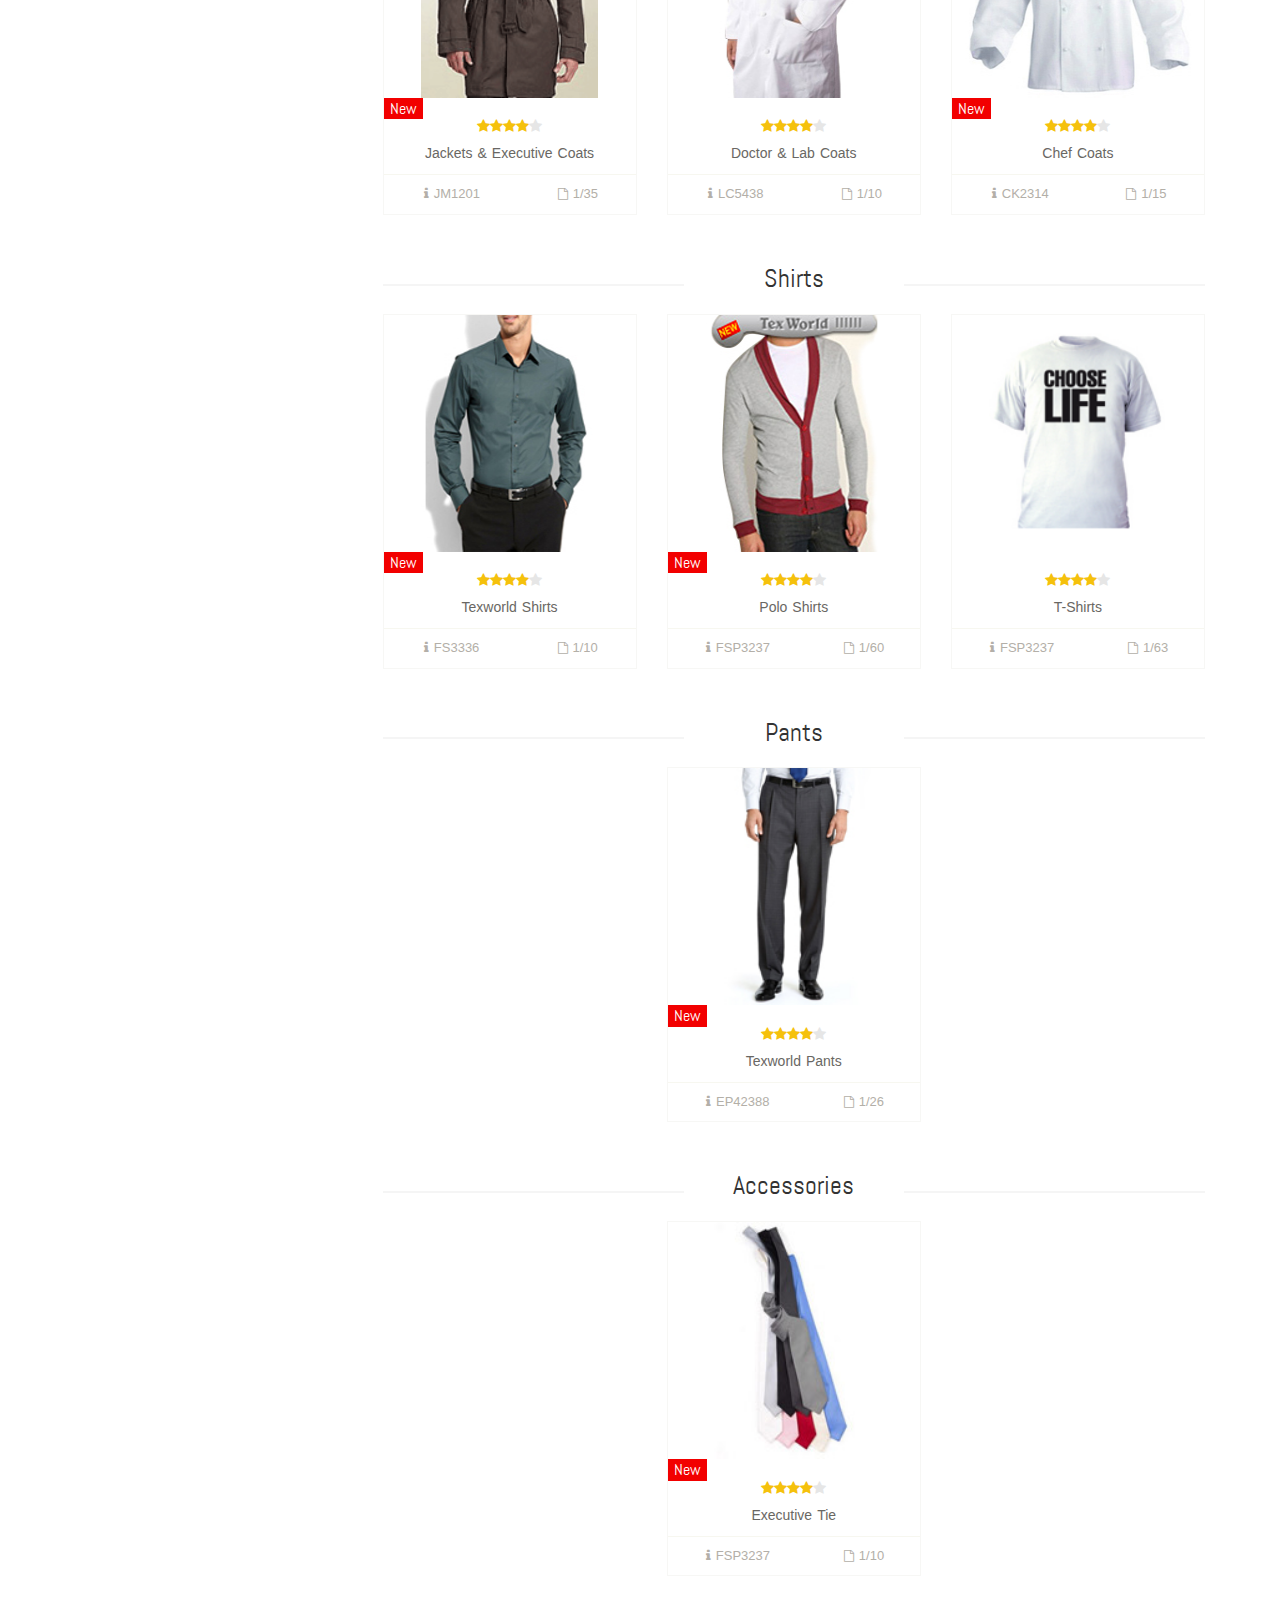
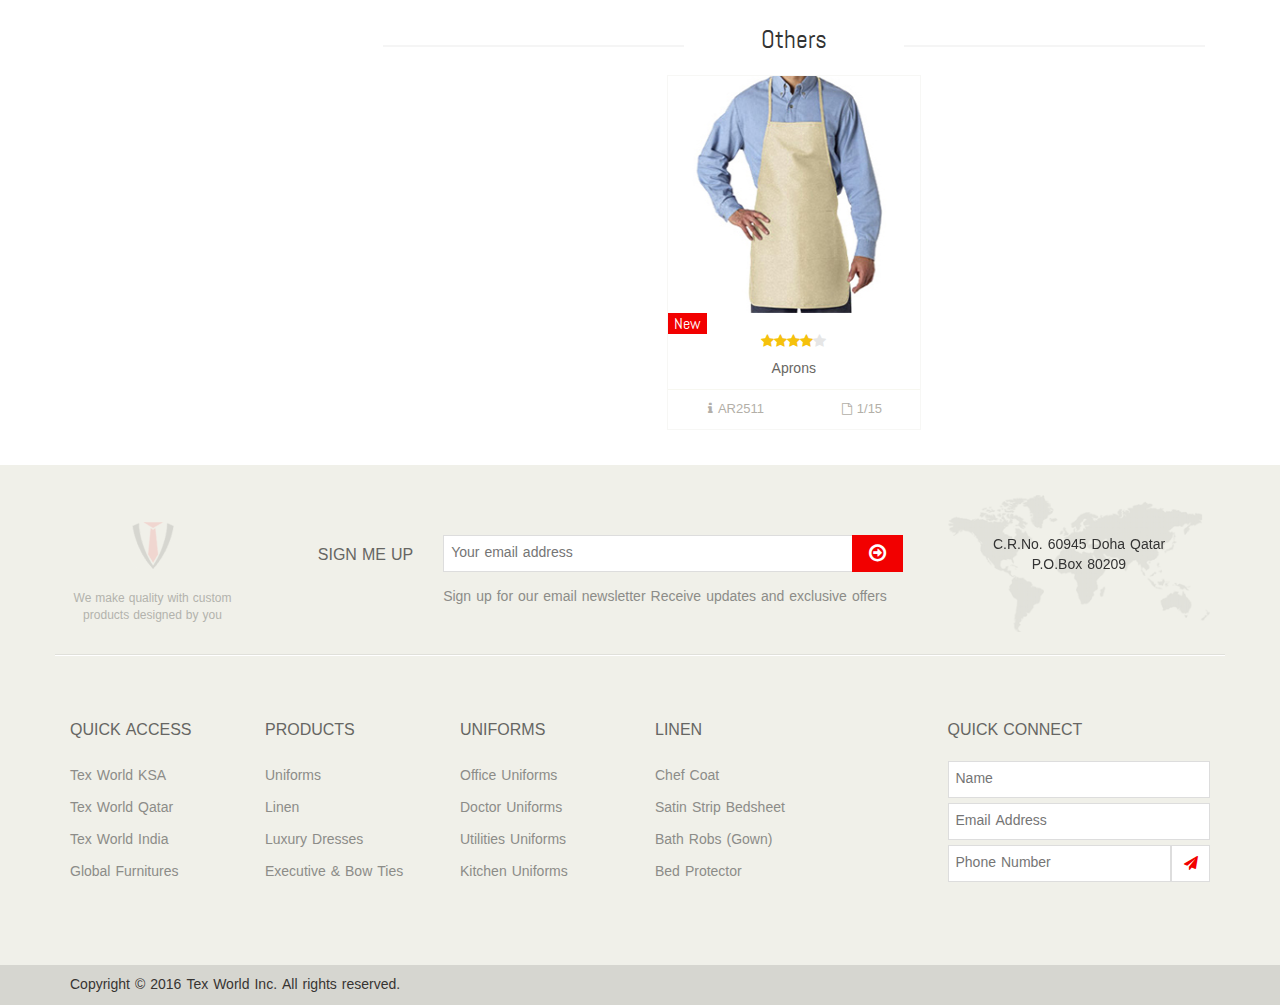
<file: products.html>
<!DOCTYPE html>
<html lang="en">

<head>
	<meta charset="utf-8">
	<meta name="viewport" content="width=device-width, initial-scale=1.0">
	<meta name="description" content="">
	<meta name="author" content="">
	<title>::تكس ويلد - ازياء رسمي::</title>
	<link rel="shortcut icon" type="image/png" href="images/home/tex-world-sml.png">
	<script data-pace-options='{ "ajax": false }' src='js/pace.js'></script>
	<link href="css/pace-theme-center-simple.css" rel="stylesheet">
	<link href="css/bootstrap.min.css" rel="stylesheet">
	<link href="css/font-awesome.min.css" rel="stylesheet">
	<link href="css/jquery.smartmenus.bootstrap.css" rel="stylesheet">
	<link href="css/swiper.min.css" rel="stylesheet" type="text/css" />
	<link href="css/main.css" rel="stylesheet">
	<!--[if lt IE 9]>
    	<script src="js/html5shiv.js"></script>
    	<script src="js/respond.min.js"></script>
    <![endif]-->

</head>

<body class="products">
	<div class="main-wrp">
		<div id="google_translate_element"></div>
		<header id="header">
			<div class="header_top">
				<div class="container">
					<div class="row top-row">
						<div class="col-xs-12 col-sm-7 col-md-6 col-lg-6">
							<div class="contactinfo">
								<ul class="nav nav-pills">

									<li class="for-ksa phone-sec">
										<a><i class="fa fa-phone"></i> <span>0594101611, 0594012381</span></a>
									</li>

									<li class="for-qatar phone-sec">
										<a><i class="fa fa-phone"></i> <span>+974 3080 4022</span></a>
									</li>

									<li class="for-india phone-sec">
										<a><i class="fa fa-phone"></i> <span>+91 989 550 6950, +91-484-4022221</span></a>
									</li>

									<li class="for-ksa email-sec">
										<a href="mailto:texworldksa1@gmail.com"><i class="fa fa-envelope"></i> <span>texworldksa1@gmail.com</span></a>
									</li>
									<li class="for-qatar email-sec">
										<a href="mailto:texworldqatar@gmail.com"><i class="fa fa-envelope"></i> <span>texworldqatar@gmail.com</span></a>
									</li>
									<li class="for-india email-sec">
										<a href="mailto:texworldekm@gmail.com"><i class="fa fa-envelope"></i> <span>texworldekm@gmail.com</span></a>
									</li>
								</ul>
							</div>
						</div>
						<div class="col-xs-12 col-sm-5 col-md-6 col-lg-6">
							<div class="social-icons">
								<ul class="">
									<li><a href="#"><i class="fa fa-facebook"></i></a></li>
									<li><a href="#"><i class="fa fa-twitter"></i></a></li>
									<li><a href="#"><i class="fa fa-linkedin"></i></a></li>
									<li><a href="#"><i class="fa fa-dribbble"></i></a></li>
									<li><a href="#"><i class="fa fa-google-plus"></i></a></li>
								</ul>
							</div>
						</div>
					</div>
				</div>
			</div>

			<div class="header-middle">
				<div class="container">
					<div class="row alg-flex header-section">
						<div class="col-xs-12 col-sm-5 col-md-3 col-lg-3 logo-section">
							<div class="logo">
								<a href="index.html"></a>
							</div>

						</div>
						<div class="col-xs-6 col-sm-3 col-md-2 col-lg-2 second-menu-section">
							<div class="btn-group offset-left-35">


							</div>

						</div>
						<div class="col-xs-6 col-sm-12 col-md-7 col-lg-7 main-menu-section">
							<div class="navbar-header">
								<button type="button" class="navbar-toggle" data-toggle="collapse" data-target=".navbar-collapse">
									<span class="sr-only">Toggle navigation</span>
									<span class="icon-bar"></span>
									<span class="icon-bar"></span>
									<span class="icon-bar"></span>
								</button>
							</div>
							<div class="mainmenu">
								<ul class="nav navbar-nav collapse navbar-collapse">
									<li><a href="index.html">Home</a></li>
									<li><a href="about-us.html">About Us</a></li>
									<li class="dropdown-dynamic"><a class="active">Products <i class="fa fa-angle-down"></i></a></li>
									<li><a href="contact-us.html">Contact Us</a></li>
								</ul>
							</div>
						</div>
					</div>
				</div>
			</div>
		</header>



		<section class="offset-top-20">
			<div class="container">
				<div class="row main-section">
					<div class="col-sm-3 left-section">
						<div class="left-sidebar">
							<h2>Category</h2>
							<div class="panel-group category-products" id="accordian">
								<div class="panel panel-default">
									<div class="panel-heading">
										<h4 class="panel-title">
											<a data-toggle="collapse" data-parent="#accordian" href="#sportswear">
												<span class="badge"><i class="fa"></i></span>
												Uniforms
											</a>
										</h4>
									</div>
									<div id="sportswear" class="panel-collapse collapse in" aria-expanded="true">
										<div class="panel-body">
											<ul>
												<li><a href="products.html?i=school_uniforms">School Uniforms </a></li>
												<li><a href="products.html?i=bellboy_uniforms">Bell Boy </a></li>
												<li><a href="products.html?i=front_office_uniforms">Front Office </a></li>
												<li><a href="products.html?i=service_uniforms">Service</a></li>
												<li><a href="products.html?i=house_keeping_uniforms">House Keeping</a></li>
												<li><a href="products.html?i=driver_uniforms">Driver </a></li>
												<li><a href="products.html?i=doorman_uniforms">Doorman </a></li>
												<li><a href="products.html?i=kitchen_uniforms">Kitchen </a></li>
												<li><a href="products.html?i=security_uniforms">Security </a></li>
											</ul>
										</div>
									</div>
								</div>
								<div class="panel panel-default">
									<div class="panel-heading">
										<h4 class="panel-title">
											<a class="collapsed" data-toggle="collapse" data-parent="#accordian" href="#womens">
												<span class="badge"><i class="fa fa-plus"></i></span>
												Coats
											</a>
										</h4>
									</div>
									<div id="womens" class="panel-collapse collapse">
										<div class="panel-body">
											<ul>
												<li><a href="products.html?i=jackets_executive_coats">Jackets &amp; Executive</a></li>
												<li><a href="products.html?i=lab_coats">Lab </a></li>
												<li><a href="products.html?i=chef_coats">Chef </a></li>
											</ul>
										</div>
									</div>
								</div>
								<div class="panel panel-default">
									<div class="panel-heading">
										<h4 class="panel-title">
											<a class="collapsed" data-toggle="collapse" data-parent="#accordian" href="#mens">
												<span class="badge"><i class="fa fa-plus"></i></span>
												Shirts
											</a>
										</h4>
									</div>
									<div id="mens" class="panel-collapse collapse">
										<div class="panel-body">
											<ul>
												<li><a href="products.html?i=texworld_shirts">Tex World Shirts</a></li>
												<li><a href="products.html?i=polo_shirts">Polo Shirts</a></li>
												<li><a href="products.html?i=t_shirts">T-Shirts</a></li>
											</ul>
										</div>
									</div>
								</div>

								<div class="panel panel-default">
									<div class="panel-heading">
										<h4 class="panel-title">
											<a class="collapsed" data-toggle="collapse" data-parent="#accordian" href="#pants">
												<span class="badge"><i class="fa fa-plus"></i></span>
												Pants
											</a>
										</h4>
									</div>
									<div id="pants" class="panel-collapse collapse">
										<div class="panel-body">
											<ul>
												<li><a href="products.html?i=texworld_pants">Tex World Pants</a></li>
											</ul>
										</div>
									</div>
								</div>

								<div class="panel panel-default">
									<div class="panel-heading">
										<h4 class="panel-title">
											<a class="collapsed" data-toggle="collapse" data-parent="#accordian" href="#accessories">
												<span class="badge"><i class="fa fa-plus"></i></span>
												Accessories
											</a>
										</h4>
									</div>
									<div id="accessories" class="panel-collapse collapse">
										<div class="panel-body">
											<ul>
												<li><a href="products.html?i=executive_tie">Executive Tie</a></li>
											</ul>
										</div>
									</div>
								</div>

								<div class="panel panel-default">
									<div class="panel-heading">
										<h4 class="panel-title"><a href="products.html?i=aprons">Aprons</a></h4>
									</div>
								</div>

							</div>

							<div class="brands_products">
								<h2>Linen</h2>
								<div class="panel-group category-products" id="accordian2">
									<div class="panel panel-default">
										<div class="panel-heading">
											<h4 class="panel-title">
												<a class="collapsed" data-toggle="collapse" data-parent="#accordian2" href="#towel">
													<span class="badge"><i class="fa fa-plus"></i></span>
													Towels
												</a>
											</h4>
										</div>
										<div id="towel" class="panel-collapse collapse">
											<div class="panel-body">
												<ul>
													<li><a>Pool</a></li>
													<li><a>Bath</a></li>
													<li><a>Hand</a></li>
													<li><a>Face</a></li>									
												</div>
											</div>
										</div>
										<div class="panel panel-default">
											<div class="panel-heading">
												<h4 class="panel-title"><a>Bed Sheet</a></h4>
											</div>
											<div class="panel-heading">
												<h4 class="panel-title"><a>Pillow Cover</a></h4>
											</div>
											<div class="panel-heading">
												<h4 class="panel-title"><a>Bed Protector</a></h4>
											</div>
											<div class="panel-heading">
												<h4 class="panel-title"><a>Duvet</a></h4>
											</div>
											<div class="panel-heading">
												<h4 class="panel-title"><a>Bath Robs (Gown)</a></h4>
											</div>
											<div class="panel-heading">
												<h4 class="panel-title"><a>Bed Runner</a></h4>
											</div>
											<div class="panel-heading">
												<h4 class="panel-title"><a>Satin Strip Bedsheet</a></h4>
											</div>
											<div class="panel-heading">
												<h4 class="panel-title"><a>Table Frill</a></h4>
											</div>
											<div class="panel-heading">
												<h4 class="panel-title"><a>Table Mat</a></h4>
											</div>
											<div class="panel-heading">
												<h4 class="panel-title"><a>Table Napkin</a></h4>
											</div>
											<div class="panel-heading">
												<h4 class="panel-title"><a>Pillow</a></h4>
											</div>
											<div class="panel-heading">
												<h4 class="panel-title"><a>Blanket</a></h4>
											</div>
											<div class="panel-heading">
												<h4 class="panel-title"><a>Table Cloth</a></h4>
											</div>
										</div>
									</div>

								</div>

								<div class="shipping text-center">
									<a href="products.html?i=texworld_shirts"><img src="images/home/shipping.jpg" alt="" /></a>
								</div>

							</div>
						</div>


						<div class="col-sm-9 right-section padding-right">

							<div class="features_items" id="listView">
								<div class="row">

									<div class="clearfix"></div>
								</div>
							</div>
						</div>
					</div>
				</section>

				<footer id="footer">
					<div class="footer-top">
						<div class="container">
							<div class="row">
								<div class="col-sm-2">
									<div class="companyinfo">
										<h2><img src="images/home/tex-world-sml.png" alt=""></h2>
										<p>We make quality with custom products designed by you</p>
									</div>
								</div>
								<div class="col-sm-7">

									<div class="single-widget flex">
										<div class="col-sm-3"><h2 class="pull-right">Sign me up</h2></div>
										<div class="col-sm-9">
											<form id="signMeUpForm" class="searchform offset-top-40 pure-form" name="signMeUpForm" method="post" action="https://script.google.com/macros/s/AKfycbzxwXwecJ_hHBK74PmarVGmkvMN_yo27pQmTakEN60dz4QUHLM/exec">
										<div class="form-group flex">
											<input type="hidden" name="website">
											<input type="hidden" name="submittedPage">
											<input type="hidden" name="form" value="SignMeUp Form">
											
											<input type="text" name="email" placeholder="Your email address">
											<span class="email-invalid" style="display: none; color: #f20000;">
												Must be a valid email address</span>
												<button type="submit" name="submit" value="Submit" class="btn btn-default"><i class="fa fa-arrow-circle-o-right"></i></button>
											</div>
											<p>Sign up for our email newsletter Receive updates and exclusive offers</p>
										</form>
										<div style="display:none;" class="thankyou_message ">
											<p style="margin-top:8px;">Your mail address have sent successfully. Thanks!</p style="">
										</div>
										</div>
									</div>			


								</div>
								<div class="col-sm-3">
									<div class="footer-scroll swiper-container swiper-container-horizontal">

										<div class="swiper-wrapper">

											<div class="swiper-slide">								
												C.R.No. 60945 Doha Qatar<br>P.O.Box 80209

											</div>
											<div class="swiper-slide">
												Makkah Al Mukarramah<br>Kingdom of Saudi Arabia
											</div>
											<div class="swiper-slide">
												Fas Traders 1st Floor<br>Padma Jn.<br>Cochin, Kerala, India
											</div>

										</div>
										<div class="swiper-button-next swiper-button-black"></div>
										<div class="swiper-button-prev swiper-button-black"></div>
									</div>

								</div>
							</div>
						</div>
					</div>

					<div class="footer-widget">
						<div class="container">
							<div class="row">
								<div class="col-sm-2">
									<div class="single-widget">
										<h2>Quick Access</h2>
										<ul class="nav nav-pills nav-stacked">
											<li><a href="http://texworld-ksa.barrackinternational.com/">Tex World KSA</a></li>
											<li><a href="http://texworld-qatar.barrackinternational.com/">Tex World Qatar</a></li>
											<li><a href="http://texworld-india.barrackinternational.com/">Tex World India</a></li>
											<li><a href="http://globalagencies.barrackinternational.com/">Global Furnitures</a></li>

										</ul>
									</div>
								</div>
								<div class="col-sm-2">
									<div class="single-widget">
										<h2>Products</h2>
										<ul class="nav nav-pills nav-stacked">
											<li><a>Uniforms</a></li>
											<li><a>Linen</a></li>
											<li><a>Luxury Dresses</a></li>
											<li><a>Executive &amp; Bow Ties</a></li>

										</ul>
									</div>
								</div>
								<div class="col-sm-2">
									<div class="single-widget">
										<h2>Uniforms</h2>
										<ul class="nav nav-pills nav-stacked">
											<li><a href="products.html?i=front_office_uniforms">Office Uniforms</a></li>
											<li><a href="products.html?i=lab_coats">Doctor Uniforms</a></li>
											<li><a>Utilities Uniforms</a></li>
											<li><a href="products.html?i=kitchen_uniforms">Kitchen Uniforms</a></li>
										</ul>
									</div>
								</div>
								<div class="col-sm-2">
									<div class="single-widget">
										<h2>Linen</h2>
										<ul class="nav nav-pills nav-stacked">
											<li><a href="products.html?i=chef_coats">Chef Coat</a></li>
											<li><a>Satin Strip Bedsheet</a></li>
											<li><a>Bath Robs (Gown)</a></li>
											<li><a>Bed Protector</a></li>
										</ul>
									</div>
								</div>
								<div class="col-sm-3 col-sm-offset-1">
									<div class="single-widget">
										<h2>Quick Connect</h2>
										<form id="quickContactForm" class="quickContactForm pure-form searchform" name="quickContactForm" method="post" action="https://script.google.com/macros/s/AKfycbzxwXwecJ_hHBK74PmarVGmkvMN_yo27pQmTakEN60dz4QUHLM/exec">

									<input type="hidden" name="website">
									<input type="hidden" name="submittedPage">
									<input type="hidden" name="form" value="Quick Contact Form">

									<input type="text" name="name" required="required" placeholder="Name" class="offset-bottom-5">
									<input type="email" name="email" required="required" placeholder="Email Address" class="offset-bottom-5" />
									<span class="email-invalid" style="display: none; color: #f20000; text-align: right;">
										Must be a valid email address</span>

										<div class="form-group">
											<div class="input-group flex">
												<input type="text" name="phoneNumber" required="required" placeholder="Phone Number">

												<button type="submit" name="submit" class="btn-default input-group-addon">
													<i class="fa fa-paper-plane"></i></button>

												</div>
											</div>

										</form>

										<div style="display:none;" class="thankyou_message">
											<h2 style="margin: 50px 0; text-transform: inherit; font-weight: 400;">Thanks for contacting us! We will get back to you soon!</h2>
										</div>
										</div>
									</div>

								</div>
							</div>
						</div>

						<div class="footer-bottom">
							<div class="container">
								<div class="row">
									<p class="pull-left">Copyright © 2016 Tex World Inc. All rights reserved.</p>
								</div>
							</div>
						</div>

					</footer>

					<div class="overlay-popup detail-vis">
						<div class="overflow">
							<div class="table-view">
								<div class="cell-view">
									<div class="close-layer"></div>
									<div class="popup-container">

										<div class="row">
											<div class="col-sm-6 information-entry">
												<div class="product-preview-box">

													<div class="image-gall">
														<div class="swiper-container gallery-top">
															<div class="swiper-wrapper">
															</div>
															<div class="swiper-button-next swiper-button-black"></div>
															<div class="swiper-button-prev swiper-button-black"></div>
														</div>
														<div class="swiper-container gallery-thumbs">
															<div class="swiper-wrapper">
															</div>
														</div>
													</div>

												</div>
											</div>
											<div class="col-sm-6 information-entry">
												<div class="product-detail-box">
													<div class="title-content-section">
													</div>
													<div class="rating-box"></div>
													<div class="price detail-info-entry">
														<div class="current"><i class="fa fa-info"></i> <span></span></div>
													</div>
													<div class="size-selector detail-info-entry">
														<div class="detail-info-entry-title">Available sizes</div>
														<div class="size-entry notranslate"></div>
														<div class="spacer"></div>
													</div>
													<div class="color-selector detail-info-entry">
														<div class="detail-info-entry-title">Colors</div>
														<div class="color-entry"></div>
														<div class="spacer"></div>
													</div>

													<a class="btn btn-default order-btn offset-top-10 offset-bottom-40 get">Order now</a>

													<div class="tags-selector detail-info-entry">
														<div class="detail-info-entry-title">Tags:</div>
														<div class="tags-entry"></div>
													</div>
												</div>
											</div>
										</div>
										<div class="close-popup"></div>
									</div>
								</div>
							</div>
						</div>
					</div>
				</div>


			<script src="js/jquery.min.js"></script>
			<script src="js/bootstrap.min.js"></script>
			<script src="js/jquery.smartmenus.js"></script>
			<script src="js/jquery.smartmenus.bootstrap.js"></script>
			<script src="js/init.js"></script>
			<script src="js/swiper.min.js"></script>
			<script src="js/jquery.scrollUp.min.js"></script>
			<script src="js/jquery.smoothScroll.js"></script>
			<script src="js/main.js"></script>
			<script src="js/lang-setup.js"></script>
			<script data-cfasync="false" type="text/javascript" src="js/form-submission-handler.js"></script>
			<script type="text/javascript" src="http://translate.google.com/translate_a/element.js?cb=googleTranslateElementInit"></script>

			<script>
				//Language setup
				function googleTranslateElementInit() {
					new google.translate.TranslateElement({includedLanguages: 'en,ar', layout: google.translate.TranslateElement.InlineLayout.SIMPLE, gaTrack: true, gaId: 'UA-20815066-2'}, 'google_translate_element');
				}
								
				$(function(){

					$.scrollUp();

					function setContentSize() {
						$('.image-gall').css({
							height: $(window).height()-90/*$('.image-gall .gallery-thumbs').height()*/
						})
					}
					setContentSize()
					$(window).resize(function(){
						setContentSize()
					})
				})

		</script>

		</body>
		</html>
</file>
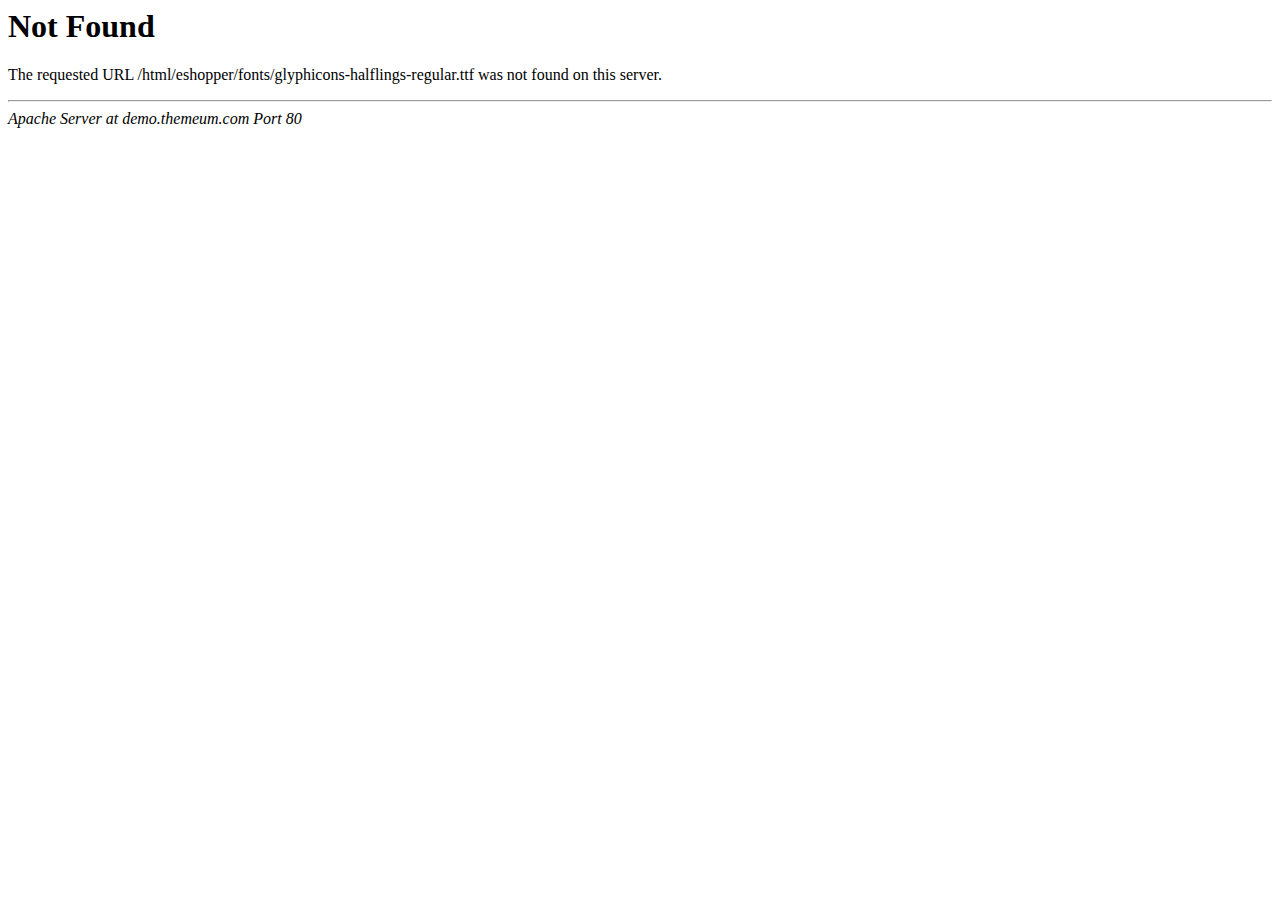
<file: fonts/glyphicons-halflings-regular-2.html>
<!DOCTYPE HTML PUBLIC "-//IETF//DTD HTML 2.0//EN">
<html><head>
<title>404 Not Found</title>
</head><body>
<h1>Not Found</h1>
<p>The requested URL /html/eshopper/fonts/glyphicons-halflings-regular.ttf was not found on this server.</p>
<hr>
<address>Apache Server at demo.themeum.com Port 80</address>
</body></html>
</file>
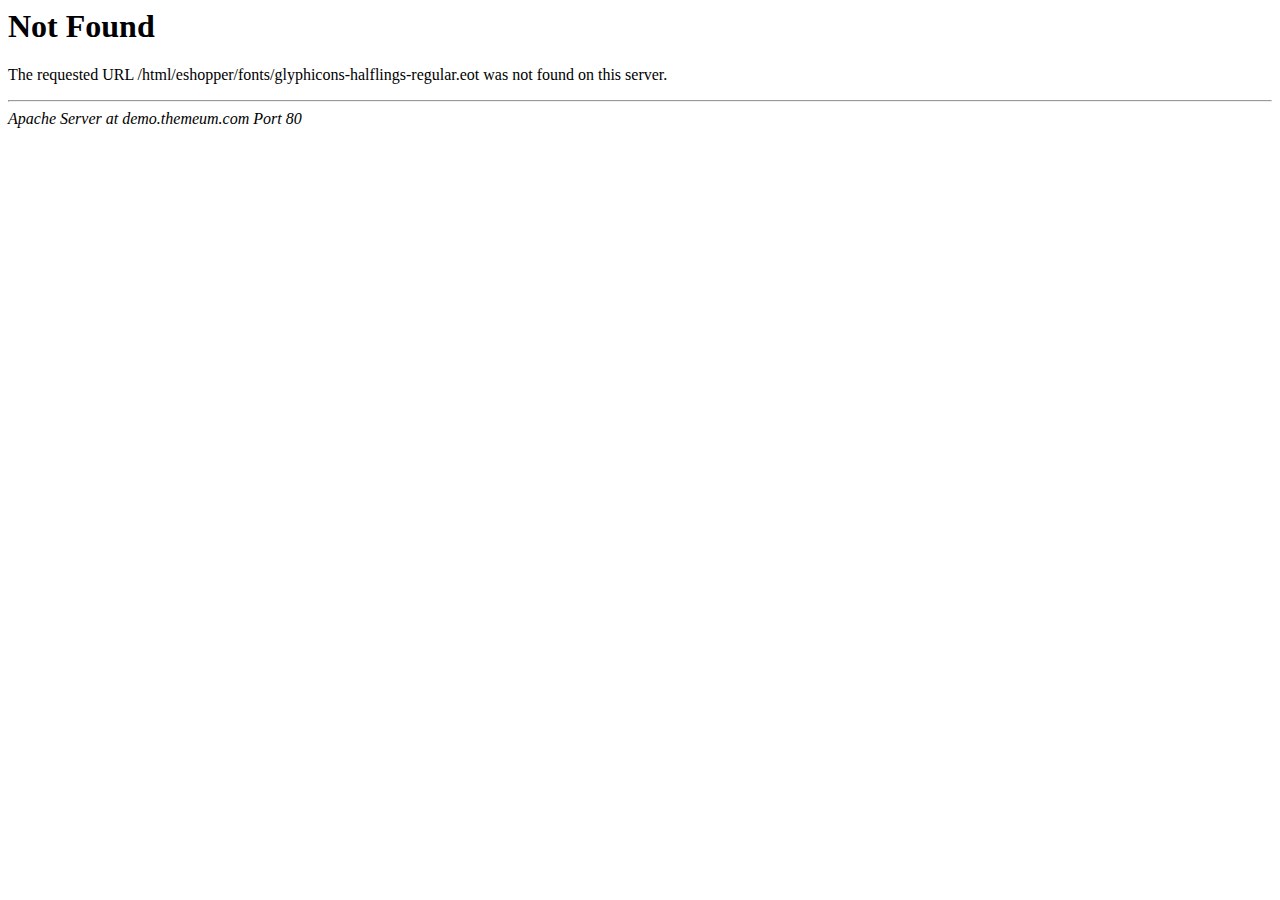
<file: fonts/glyphicons-halflings-regular.html>
<!DOCTYPE HTML PUBLIC "-//IETF//DTD HTML 2.0//EN">
<html><head>
<title>404 Not Found</title>
</head><body>
<h1>Not Found</h1>
<p>The requested URL /html/eshopper/fonts/glyphicons-halflings-regular.eot was not found on this server.</p>
<hr>
<address>Apache Server at demo.themeum.com Port 80</address>
</body></html>
</file>
<file: css/pace-theme-center-simple.css>
/* This is a compiled file, you should be editing the file in the templates directory */
.pace {
 -webkit-pointer-events: none;
    pointer-events: none;
    -webkit-user-select: none;
    -moz-user-select: none;
    user-select: none;
    z-index: 2000;
    position: fixed;
    margin: auto;
    top: 0;
    left: 0;
    right: 0;
    bottom: 0;
    height: 167px;
    width: 144px;
    background: #fff;
    overflow: hidden;
    background-size: 100%;
    background-image: url(../images/logo-str.png);
}

.pace .pace-progress {
     -webkit-box-sizing: border-box;
    -moz-box-sizing: border-box;
    -ms-box-sizing: border-box;
    -o-box-sizing: border-box;
    box-sizing: border-box;
    -webkit-transform: translate3d(0, 0, 0);
    -moz-transform: translate3d(0, 0, 0);
    -ms-transform: translate3d(0, 0, 0);
    -o-transform: translate3d(0, 0, 0);
    transform: translate3d(0, 0, 0);
    position: fixed;
    z-index: 2000;
    display: block;
    position: absolute;
    top: 0;
    left: 0;
    height: 0%;
    width: 100%;
    background-size: 100%;
    background-image: url(../images/logo.png);
}

.pace.pace-inactive {
  display: none;
}
</file>
<file: css/main.css>
@charset "UTF-8";
@font-face {
  font-family: 'abel';
  src: url("../fonts/abel-regular-webfont.eot");
  src: url("../fonts/abel-regular-webfont.eot?#iefix") format("embedded-opentype"), url("../fonts/abel-regular-webfont.woff2") format("woff2"), url("../fonts/abel-regular-webfont.woff") format("woff"), url("../fonts/abel-regular-webfont.ttf") format("truetype"), url("../fonts/abel-regular-webfont.svg#abel") format("svg");
  font-weight: normal;
  font-style: normal; }
@font-face {
  font-family: 'Droid Arabic Kufi';
  font-style: normal;
  font-weight: 400;
  src: url(../fonts/DroidKufi-Regular.eot);
  src: url(../fonts/DroidKufi-Regular.eot?#iefix) format("embedded-opentype"), url(../fonts/DroidKufi-Regular.woff2) format("woff2"), url(../fonts/DroidKufi-Regular.woff) format("woff"), url(../fonts/DroidKufi-Regular.ttf) format("truetype"); }
@font-face {
  font-family: 'Droid Arabic Kufi';
  font-style: normal;
  font-weight: 700;
  src: url(../fonts/DroidKufi-Bold.eot);
  src: url(../fonts/DroidKufi-Bold.eot?#iefix) format("embedded-opentype"), url(../fonts/DroidKufi-Bold.woff2) format("woff2"), url(../fonts/DroidKufi-Bold.woff) format("woff"), url(../fonts/DroidKufi-Bold.ttf) format("truetype"); }
.main-wrp {
  overflow: hidden;
  height: 0;
  opacity: 0;
  -moz-transition: all 700ms ease-in;
  -o-transition: all 700ms ease-in;
  -webkit-transition: all 700ms ease-in;
  transition: all 700ms ease-in; }

.translated-rtl .arabic.pace-done .main-wrp {
  -moz-transition-delay: 500ms;
  -o-transition-delay: 500ms;
  -webkit-transition-delay: 500ms;
  transition-delay: 500ms; }

.arabic.pace-done .main-wrp, .page_india.pace-done .main-wrp {
  opacity: 1;
  visibility: visible;
  overflow: auto;
  height: auto; }

.opening.arabic.pace-done .main-wrp {
  opacity: .05;
  visibility: visible;
  height: 100%;
  overflow: hidden; }

body {
  font-family: 'Droid Arabic Kufi', 'Roboto', sans-serif;
  position: relative;
  font-weight: 400;
  top: 0 !important;
  min-height: auto !important;
  position: static !important;
  max-height: 100%; }

textarea, input {
  font-family: 'Droid Arabic Kufi', 'Roboto', sans-serif; }

input.desabled {
  background: #EFEFEF !important; }

ul li {
  list-style: none; }

a {
  -moz-transition: 300ms;
  -o-transition: 300ms;
  -webkit-transition: 300ms;
  transition: 300ms; }
  a:hover {
    outline: none;
    text-decoration: none; }
  a:focus {
    outline: none;
    outline-offset: 0; }

h1, h2, h3, h4, h5, h6 {
  font-family: 'Droid Arabic Kufi','abel';
  position: relative;
  margin-top: 20px;
  margin-bottom: 20px; }

.btn:hover, .btn:focus {
  outline: none;
  box-shadow: none; }

#main-banner .swiper-slide {
  min-height: 370px; }
  #main-banner .swiper-slide h1 {
    transform: translateX(-50px) translateY(-50px);
    -moz-transform: translateX(-50px) translateY(-50px);
    -webkit-transform: translateX(-50px) translateY(-50px);
    -ms-transform: translateX(-50px) translateY(-50px);
    opacity: 0; }
  #main-banner .swiper-slide h2 {
    transform: translateX(150px);
    -moz-transform: translateX(150px);
    -webkit-transform: translateX(150px);
    -ms-transform: translateX(150px);
    opacity: 0; }
  #main-banner .swiper-slide p {
    transform: translateX(-100px);
    -moz-transform: translateX(-100px);
    -webkit-transform: translateX(-100px);
    -ms-transform: translateX(-100px);
    opacity: 0; }
#main-banner .swiper-slide-active h1, #main-banner .swiper-slide-active h2, #main-banner .swiper-slide-active p {
  transform: translateX(0px) translateY(0px);
  -moz-transform: translateX(0px) translateY(0px);
  -webkit-transform: translateX(0px) translateY(0px);
  -ms-transform: translateX(0px) translateY(0px);
  opacity: 1; }
#main-banner .swiper-slide h1, #main-banner .swiper-slide h2, #main-banner .swiper-slide p {
  -moz-transition: all 300ms ease-out;
  -o-transition: all 300ms ease-out;
  -webkit-transition: all 300ms ease-out;
  transition: all 300ms ease-out; }
@media (max-width: 768px) {
  #main-banner .swiper-slide h1 {
    margin-top: 40px; }
  #main-banner .swiper-slide .sec-logo {
    display: none !important; }
  #main-banner .swiper-slide .col-sm-6:last-of-type {
    opacity: .1; } }
#main-banner .swiper-slide-active h1 {
  transition-delay: 500ms;
  -moz-transition-delay: 500ms;
  -webkit-transition-delay: 500ms;
  -ms-transition-delay: 500ms;
  text-transform: uppercase; }
#main-banner .swiper-slide-active h2 {
  transition-delay: 500ms;
  -moz-transition-delay: 500ms;
  -webkit-transition-delay: 500ms;
  -ms-transition-delay: 500ms; }
#main-banner .swiper-slide-active p {
  transition-delay: 400ms;
  -moz-transition-delay: 400ms;
  -webkit-transition-delay: 400ms;
  -ms-transition-delay: 400ms; }

.navbar-toggle {
  background-color: #000; }

a#scrollUp {
  bottom: 0;
  right: 0;
  padding: 5px 10px;
  background: #f20000;
  color: #FFF;
  z-index: 9 !important;
  -moz-animation: bounce 2s ease infinite;
  -webkit-animation: bounce 2s ease infinite;
  animation: bounce 2s ease infinite; }
  a#scrollUp i {
    font-size: 30px; }
  a#scrollUp:hover, a#scrollUp:focus {
    text-decoration: none; }

.header_top {
  background: none repeat scroll 0 0 #F0F0E9; }

.contactinfo ul li:first-child {
  margin-left: -15px; }
.contactinfo ul li a {
  font-size: 12px;
  color: #696763;
  font-family: 'Droid Arabic Kufi', 'Roboto', sans-serif; }
  .contactinfo ul li a:hover {
    background: inherit; }

.social-icons ul {
  float: right;
  padding: 0;
  margin: 0; }
  .social-icons ul li {
    display: inline-block; }
    .social-icons ul li a {
      border: 0 none;
      border-radius: 0;
      color: #696763;
      padding: 0px; }
      .social-icons ul li a i {
        padding: 11px 15px;
        transition: all 0.9s ease 0s;
        -moz-transition: all 0.9s ease 0s;
        -webkit-transition: all 0.9s ease 0s;
        -o-transition: all 0.9s ease 0s; }
        .social-icons ul li a i:hover {
          color: #fff;
          transition: all 0.9s ease 0s;
          -moz-transition: all 0.9s ease 0s;
          -webkit-transition: all 0.9s ease 0s;
          -o-transition: all 0.9s ease 0s; }

.fa-facebook:hover {
  background: #0083C9; }

.fa-twitter:hover {
  background: #5BBCEC; }

.fa-linkedin:hover {
  background: #FF4518; }

.fa-dribbble:hover {
  background: #90C9DC; }

.fa-google-plus:hover {
  background: #CE3C2D; }

.header-middle .container .row {
  border-bottom: 1px solid #f5f5f5;
  padding-bottom: 20px;
  padding-top: 20px; }
  .header-middle .container .row .col-sm-4 {
    padding-left: 0; }
  .header-middle .container .row .col-sm-8 {
    padding-right: 0; }

.usa {
  border-radius: 0;
  color: #B4B1AB;
  font-size: 12px;
  margin-right: 20px;
  padding: 2px 15px;
  margin-top: 10px; }
  .usa:hover {
    background: #f20000;
    color: #fff;
    border-color: #f20000; }
  .usa:active, .usa.active {
    background: none repeat scroll 0 0 #f20000;
    box-shadow: inherit;
    outline: 0 none; }

.btn-group.open .dropdown-toggle {
  background: transparent;
  box-shadow: none; }

.dropdown-menu li a:hover, .dropdown-menu li a:focus {
  background-color: #f20000;
  color: #FFFFFF;
  font-family: 'Droid Arabic Kufi', 'Roboto', sans-serif;
  text-decoration: none; }

.shop-menu ul li {
  display: inline-block;
  padding-left: 15px;
  padding-right: 15px; }
  .shop-menu ul li:last-child {
    padding-right: 0; }
  .shop-menu ul li a {
    background: #FFFFFF;
    color: #696763;
    font-family: 'Droid Arabic Kufi', 'Roboto', sans-serif;
    font-size: 14px;
    font-weight: 300;
    padding: 0;
    padding-right: 0;
    margin-top: 10px; }
    .shop-menu ul li a i {
      margin-right: 3px; }
    .shop-menu ul li a:hover {
      color: #f20000;
      background: #fff; }

.header-bottom {
  padding-bottom: 30px;
  padding-top: 30px; }

.navbar-collapse.collapse {
  padding-left: 0; }

.mainmenu {
  float: left; }
  .mainmenu ul li {
    padding: 10px 20px; }
    .mainmenu ul li a {
      color: #696763;
      font-family: 'Droid Arabic Kufi', 'Roboto', sans-serif;
      font-size: 17px;
      font-weight: 300;
      padding: 0;
      cursor: pointer; }
      .mainmenu ul li a:hover, .mainmenu ul li a.active {
        background: none;
        color: #fdb45e; }

.shop-menu ul li a.active {
  background: none;
  color: #fdb45e; }

.search_box input {
  background: #F0F0E9;
  border: medium none;
  color: #B2B2B2;
  font-family: 'Droid Arabic Kufi', 'Roboto', sans-serif;
  font-size: 12px;
  font-weight: 300;
  height: 35px;
  outline: medium none;
  padding-left: 10px;
  width: 155px;
  background-image: url(../images/home/searchicon.png);
  background-repeat: no-repeat;
  background-position: 130px; }

.navbar-header .navbar-toggle .icon-bar {
  background-color: #fff; }

.nav.navbar-nav > li:hover > ul.sub-menu {
  display: block;
  -webkit-animation: fadeInUp 400ms;
  -moz-animation: fadeInUp 400ms;
  -ms-animation: fadeInUp 400ms;
  -o-animation: fadeInUp 400ms;
  animation: fadeInUp 400ms; }

ul.sub-menu {
  position: absolute;
  top: 30px;
  left: 0;
  background: rgba(255, 255, 255, 0.94);
  list-style: none;
  padding: 0;
  margin: 0;
  width: 220px;
  -webkit-box-shadow: 0 3px 3px rgba(0, 0, 0, 0.1);
  box-shadow: 0 1px 8px rgba(0, 0, 0, 0.1);
  display: none;
  z-index: 99; }

.dropdown ul.sub-menu li .active {
  color: #FDB45E;
  padding-left: 0; }

.navbar-nav li ul.sub-menu li {
  padding: 8px 20px;
  border-bottom: 1px solid rgba(128, 128, 128, 0.06); }
  .navbar-nav li ul.sub-menu li a:hover {
    color: #FDB45E; }

.fa-angle-down {
  padding-left: 5px; }

@-webkit-keyframes fadeInUp {
  0% {
    opacity: 0;
    -webkit-transform: translateY(20px);
    transform: translateY(20px); }
  100% {
    opacity: 1;
    -webkit-transform: translateY(0);
    transform: translateY(0); } }
#footer {
  background: #F0F0E9; }

.footer-top .container {
  border-bottom: 1px solid #E0E0DA;
  padding-bottom: 20px; }

.companyinfo {
  margin-top: 57px;
  text-align: center; }
  .companyinfo h2 {
    color: #B4B1AB;
    font-family: 'Droid Arabic Kufi', 'Roboto', sans-serif;
    font-size: 27px;
    text-transform: uppercase; }
    .companyinfo h2 img {
      opacity: .1; }
    .companyinfo h2 span {
      color: #f20000; }
  .companyinfo p {
    color: #B3B3AD;
    font-family: 'Droid Arabic Kufi', 'Roboto', sans-serif;
    font-size: 12px;
    font-weight: 300; }

.footer-top .col-sm-3 {
  overflow: hidden; }

.video-gallery {
  margin-top: 57px;
  position: inherit; }
  .video-gallery a img {
    height: 100%;
    width: 100%; }

.iframe-img {
  position: relative;
  display: block;
  height: 61px;
  margin-bottom: 10px;
  border: 2px solid #CCCCC6;
  border-radius: 3px; }

.overlay-icon {
  position: absolute;
  top: 0;
  width: 100%;
  height: 61px;
  background: #f20000;
  border-radius: 3px;
  color: #FFF;
  font-size: 20px;
  line-height: 0;
  display: block;
  opacity: 0;
  -webkit-transition: 300ms;
  -moz-transition: 300ms;
  -o-transition: 300ms;
  transition: 300ms; }
  .overlay-icon i {
    position: relative;
    top: 50%;
    margin-top: -20px; }

.video-gallery a:hover .overlay-icon {
  opacity: 1; }
.video-gallery p {
  color: #8C8C88;
  font-family: 'Droid Arabic Kufi', 'Roboto', sans-serif;
  font-size: 12px;
  font-weight: 500;
  margin-bottom: 0px; }
.video-gallery h2 {
  color: #8c8c88;
  font-family: 'Droid Arabic Kufi', 'Roboto', sans-serif;
  font-size: 12px;
  font-weight: 300;
  text-transform: uppercase;
  margin-top: 0px; }

.address {
  margin-top: 30px;
  position: relative;
  overflow: hidden; }
  .address img {
    width: 100%;
    opacity: .5; }
  .address p {
    color: #666663;
    font-family: 'Droid Arabic Kufi', 'Roboto', sans-serif;
    font-size: 14px;
    font-weight: 300;
    left: 50px;
    position: absolute;
    top: 50px; }

.footer-widget {
  margin-bottom: 68px; }
  .footer-widget .container {
    border-top: 1px solid #FFFFFF;
    padding-top: 15px; }

.single-widget {
  padding-top: 30px; }
  .single-widget h2 {
    color: #666663;
    font-family: 'Droid Arabic Kufi', 'Roboto', sans-serif;
    font-size: 16px !important;
    font-weight: 500;
    margin-bottom: 22px;
    text-transform: uppercase; }
    .single-widget h2 i {
      margin-right: 15px; }
  .single-widget ul li a {
    color: #8C8C88;
    font-family: 'Droid Arabic Kufi', 'Roboto', sans-serif;
    font-size: 14px;
    font-weight: 300;
    padding: 5px 0; }
    .single-widget ul li a i {
      margin-right: 18px; }
    .single-widget ul li a:hover {
      background: none;
      color: #f20000; }

.searchform input {
  border: 1px solid #DDDDDD;
  color: black;
  font-family: 'Droid Arabic Kufi', 'Roboto', sans-serif;
  font-size: 14px;
  margin-top: 0;
  outline: medium none;
  padding: 7px;
  width: 100%;
  min-height: 37px; }
  .searchform input .input-group input {
    border-right: none; }
.searchform .btn {
  background: #f20000;
  border: medium none;
  border-radius: 0;
  margin-left: -5px;
  padding: 8px 17px 6px 17px;
  color: white; }
  .searchform .btn i {
    color: #FFFFFF;
    font-size: 20px; }
  .searchform .btn:hover, .searchform .btn:focus {
    background-color: #f20000; }
.searchform p {
  color: #8C8C88;
  font-family: 'Droid Arabic Kufi', 'Roboto', sans-serif;
  font-size: 14px;
  font-weight: 300;
  margin-top: 10px;
  text-align: left; }

.footer-bottom {
  background: #D6D6D0;
  padding-top: 10px; }
  .footer-bottom p {
    color: #363432;
    font-family: 'Droid Arabic Kufi', 'Roboto', sans-serif;
    font-weight: 300;
    margin-left: 15px; }
    .footer-bottom p span a {
      color: #f20000;
      font-style: italic;
      text-decoration: underline; }

#slider {
  padding-bottom: 45px; }

.carousel-indicators li {
  background: #C4C4BE; }
  .carousel-indicators li.active {
    background: #f20000; }

.item {
  padding-left: 80px; }

.pricing {
  position: absolute;
  right: 40%;
  top: 52%; }

.girl {
  margin-left: 0; }

.item h1 {
  color: #B4B1AB;
  font-size: 48px;
  margin-top: 70px; }
  .item h1 span {
    color: #f20000; }
.item h2 {
  color: #363432;
  font-family: 'Droid Arabic Kufi', 'Roboto', sans-serif;
  font-size: 28px;
  font-weight: 700;
  margin-bottom: 22px;
  margin-top: 10px; }
.item p {
  color: #363432;
  font-size: 16px;
  font-weight: 300;
  font-family: 'Droid Arabic Kufi', 'Roboto', sans-serif; }

.get, .get:focus {
  background: #f20000;
  border-radius: 0;
  color: #FFFFFF;
  font-family: 'Droid Arabic Kufi', 'Roboto', sans-serif;
  font-size: 16px;
  font-weight: 400;
  margin-top: 23px;
  box-shadow: inset 0px 0px 2px 1px #f20000;
  border: none;
  -moz-transition: all 300ms ease-out;
  -o-transition: all 300ms ease-out;
  -webkit-transition: all 300ms ease-out;
  transition: all 300ms ease-out; }
  .get:hover, .get:focus:hover {
    background: white !important;
    color: #f20000;
    box-shadow: inset 0px 0px 2px 1px #f20000; }

.item button:hover {
  background: #f20000; }

.control-carousel {
  position: absolute;
  top: 50%;
  font-size: 60px;
  color: #C2C2C1; }
  .control-carousel:hover {
    color: #f20000; }

.right {
  right: 0; }

.category-products {
  border: 1px solid #F7F7F0;
  margin-bottom: 35px;
  padding-bottom: 20px;
  padding-top: 15px; }

.left-sidebar h2, .brands_products h2 {
  color: #f20000;
  font-family: 'Droid Arabic Kufi', 'Roboto', sans-serif;
  font-size: 18px;
  font-weight: 700;
  margin: 34px auto 20px;
  text-align: center;
  text-transform: uppercase;
  position: relative;
  z-index: 3; }

.left-sidebar h2:after, h2.title:after {
  content: " ";
  position: absolute;
  border: 1px solid #f5f5f5;
  bottom: 8px;
  left: 0;
  width: 100%;
  height: 0;
  z-index: -2; }

.left-sidebar h2:before {
  content: " ";
  position: absolute;
  background: #fff;
  bottom: -6px;
  width: 130px;
  height: 30px;
  z-index: -1;
  left: 50%;
  margin-left: -65px; }

h2.title:before {
  content: " ";
  position: absolute;
  background: #fff;
  bottom: -6px;
  width: 220px;
  height: 30px;
  z-index: -1;
  left: 50%;
  margin-left: -110px; }

.category-products .panel {
  background-color: #FFFFFF;
  border: 0px;
  border-radius: 0px;
  box-shadow: none;
  margin-bottom: 0px; }
.category-products .panel-default .panel-heading {
  background-color: #FFFFFF;
  border: 0 none;
  color: #FFFFFF;
  padding: 5px 20px; }
  .category-products .panel-default .panel-heading .panel-title a {
    color: #696763;
    font-family: 'Droid Arabic Kufi', 'Roboto', sans-serif;
    font-size: 14px;
    text-decoration: none;
    text-transform: uppercase;
    width: 100%;
    display: inline-block; }

.panel-group .panel-heading + .panel-collapse .panel-body {
  border-top: 0 none; }

.category-products .badge {
  background: none;
  border-radius: 10px;
  color: #696763;
  display: inline-block;
  font-size: 12px;
  font-weight: bold;
  line-height: 1;
  min-width: 10px;
  padding: 3px 7px;
  text-align: center;
  vertical-align: baseline;
  white-space: nowrap; }
  .category-products .badge i::before {
    content: "\f068"; }

.category-products .badge i::before {
  content: "\f106"; }

.category-products .collapsed .badge i::before {
  content: "\f107"; }

.panel-body {
  padding: 10px; }
  .panel-body ul {
    padding-left: 15px; }
    .panel-body ul li a {
      color: #696763;
      font-family: 'Droid Arabic Kufi', 'Roboto', sans-serif;
      font-size: 12px;
      text-transform: uppercase; }
      .panel-body ul li a::before {
        content: "\f105";
        font-family: FontAwesome;
        display: inline-block;
        margin-right: 5px;
        color: #f20000; }

.brands-name {
  border: 1px solid #F7F7F0;
  padding-bottom: 20px;
  padding-top: 15px; }
  .brands-name .nav-stacked li a {
    background-color: #FFFFFF;
    color: #696763;
    font-family: 'Droid Arabic Kufi', 'Roboto', sans-serif;
    font-size: 14px;
    padding: 5px 25px;
    text-decoration: none;
    text-transform: uppercase; }
    .brands-name .nav-stacked li a:hover {
      background-color: #fff;
      color: #696763; }

.shipping {
  background-color: #F2F2F2;
  margin-top: 40px;
  margin-bottom: 40px;
  overflow: hidden;
  padding: 1px 0;
  position: relative; }

.price-range {
  margin-top: 30px; }

.well {
  background-color: #FFFFFF;
  border: 1px solid #F7F7F0;
  border-radius: 4px;
  box-shadow: none;
  margin-bottom: 20px;
  min-height: 20px;
  padding: 35px; }

.tooltip-inner {
  background-color: #f20000;
  border-radius: 4px;
  color: #FFFFFF;
  max-width: 200px;
  padding: 3px 8px;
  text-align: center;
  text-decoration: none; }

.tooltip.top .tooltip-arrow {
  border-top-color: #f20000;
  border-width: 5px 5px 0;
  bottom: 0;
  left: 50%;
  margin-left: -5px; }

.padding-right {
  padding-right: 0; }

.features_items {
  overflow: hidden; }
  @media (min-width: 768px) {
    .features_items {
      margin: 5px 20px; } }

.product-image-wrapper {
  overflow: hidden;
  margin-bottom: 30px;
  border: 1px solid #F7F7F5; }

.single-products {
  position: relative; }

.new, .sale {
  position: absolute;
  top: 0;
  right: 0; }

.productinfo h2 {
  background-color: #f20000;
  font-size: 16px;
  color: white;
  display: table;
  padding: 2px 6px;
  font-family: abel;
  margin: 0; }

.product-overlay h2 {
  background-color: white;
  font-size: 16px;
  color: #f20000;
  display: table;
  padding: 2px 6px;
  font-family: abel;
  margin: 0; }

.allview .productinfo img {
  max-height: 237px !important;
  min-height: 237px !important; }

.products #listView .null .round-button {
  font-size: 16px !important; }
.products #listView .null img {
  max-height: 190px !important;
  min-height: 190px !important; }

#listView.features_items .productinfo img {
  width: auto;
  height: auto;
  max-height: 237px;
  min-height: 237px; }

.productinfo {
  position: relative; }
  .productinfo p {
    font-family: 'Droid Arabic Kufi', 'Roboto', sans-serif;
    font-size: 14px;
    font-weight: 400;
    color: #696763;
    margin-top: 10px;
    margin-bottom: 0;
    padding-bottom: 10px; }
  .productinfo img {
    height: auto;
    width: auto;
    max-width: 95%; }

.product-overlay {
  background: rgba(0, 0, 0, 0.41);
  top: 0;
  opacity: 0;
  position: absolute;
  transition: all 300ms ease 0s;
  width: 100%;
  height: 100%; }

.single-products:hover .product-overlay {
  opacity: 1; }
  .single-products:hover .product-overlay .round-button {
    width: 126px;
    height: 80px; }
    .single-products:hover .product-overlay .round-button .quick-view, .single-products:hover .product-overlay .round-button .view-more, .single-products:hover .product-overlay .round-button .view-product {
      opacity: 1; }

.category-tab .single-products:hover .product-overlay .round-button {
  height: 64px; }

.flex {
  display: -webkit-flex;
  display: flex;
  -webkit-align-items: center;
  align-items: center;
  -webkit-justify-content: center;
  justify-content: center; }

.product-overlay .overlay-content {
  position: absolute;
  bottom: 0;
  text-align: center;
  width: 100%;
  height: 100%; }
.product-overlay .round-button {
  background: #fff;
  color: #f20000;
  border: 0 none;
  font-family: 'Droid Arabic Kufi', 'Roboto', sans-serif;
  box-shadow: inset 0px 0px 0px 2px #FFFFFF !important;
  margin: auto;
  display: -webkit-flex;
  display: flex;
  -webkit-align-items: center;
  align-items: center;
  -webkit-justify-content: center;
  justify-content: center;
  width: 0;
  height: 0;
  overflow: hidden;
  animation: bubbly .9s infinite alternate; }
  .product-overlay .round-button:hover {
    background: rgba(0, 0, 0, 0.35);
    color: #FFFFFF !important; }
  .product-overlay .round-button i {
    display: block;
    font-size: 16px; }
.product-overlay .view-more, .product-overlay .view-product {
  font-size: 14px; }
.product-overlay .quick-view {
  font-size: 17px;
  margin: 5px; }
.product-overlay .ht-100 {
  height: 100%; }
.product-overlay p {
  font-family: 'Droid Arabic Kufi', 'Roboto', sans-serif;
  font-size: 14px;
  font-weight: 400;
  color: #fff; }

.add-to-cart {
  background: #FFFFFF;
  border: 0 none;
  border-radius: 0;
  color: #696763;
  font-family: 'Droid Arabic Kufi', 'Roboto', sans-serif;
  font-size: 14px;
  margin-bottom: 25px;
  box-shadow: inset 0px 0px 2px 0px #696763; }
  .add-to-cart:hover {
    background: transparent !important;
    color: #f20000 !important;
    box-shadow: inset 0px 0px 2px 0px #f20000; }

.add-to {
  margin-bottom: 10px; }

.add-to-cart i {
  margin-right: 5px;
  font-size: 12px; }
.add-to-cart:hover {
  background: #f20000;
  color: #FFFFFF; }

.text-white {
  color: white !important; }

.choose {
  border-top: 1px solid #F7F7F0; }
  .choose ul li a {
    color: #B3AFA8;
    font-family: 'Droid Arabic Kufi', 'Roboto', sans-serif;
    font-size: 13px;
    padding-left: 0;
    padding-right: 0;
    border-radius: 0; }
    .choose ul li a i {
      margin-right: 5px; }
    .choose ul li a:hover {
      background: none;
      color: #f20000; }
  .choose ul li.item-number i {
    font-size: 12px !important; }

.home .choose ul li.item-number, .home .main-heading {
  display: none; }

.category-tab {
  overflow: hidden; }
  .category-tab ul {
    background: #40403E;
    border-bottom: 1px solid #f20000;
    list-style: none outside none;
    margin: 0 0 30px;
    padding: 0;
    width: 100%; }
    .category-tab ul li a {
      border: 0 none;
      border-radius: 0;
      color: #B3AFA8;
      display: block;
      font-family: 'Droid Arabic Kufi', 'Roboto', sans-serif;
      font-size: 14px;
      text-transform: uppercase; }
      .category-tab ul li a:hover {
        background: #f20000;
        color: #fff; }

.nav-tabs li.active a {
  -moz-border-bottom-colors: none;
  -moz-border-left-colors: none;
  -moz-border-right-colors: none;
  -moz-border-top-colors: none;
  background-color: #f20000 !important;
  border: 0px;
  color: #FFFFFF;
  cursor: default;
  margin-right: 0;
  margin-left: 0; }
  .nav-tabs li.active a:hover, .nav-tabs li.active a:focus {
    -moz-border-bottom-colors: none;
    -moz-border-left-colors: none;
    -moz-border-right-colors: none;
    -moz-border-top-colors: none;
    background-color: #f20000 !important;
    border: 0px;
    color: #FFFFFF;
    cursor: default;
    margin-right: 0;
    margin-left: 0; }
.nav-tabs li a {
  border: 1px solid transparent;
  border-radius: 4px 4px 0 0;
  line-height: 1.42857;
  margin-right: 0; }

.recommended_items {
  overflow: hidden; }

#recommended-item-carousel .carousel-inner .item {
  padding-left: 0; }

.recommended-item-control {
  cursor: pointer;
  position: absolute;
  top: 36%;
  z-index: 9; }
  .recommended-item-control.left {
    left: 2px; }
  .recommended-item-control.right {
    right: 2px; }
  .recommended-item-control i {
    background: none repeat scroll 0 0 #f20000;
    color: #FFFFFF;
    font-size: 20px;
    padding: 4px 10px; }
    .recommended-item-control i:hover {
      background: #ccccc6; }

.our_partners {
  overflow: hidden; }
  .our_partners ul {
    background: #F7F7F0;
    margin-bottom: 50px; }
    .our_partners ul li a:hover {
      background: none; }

#advertisement {
  padding-bottom: 45px; }
  #advertisement img {
    width: 100%; }

.pagination {
  display: inline-block;
  margin-bottom: 25px;
  margin-top: 0;
  padding-left: 15px; }
  .pagination li:first-child a, .pagination li:first-child span {
    border-bottom-left-radius: 0;
    border-top-left-radius: 0;
    margin-left: 0; }
  .pagination li:last-child a, .pagination li:last-child span {
    border-bottom-right-radius: 0;
    border-top-right-radius: 0; }
  .pagination .active a, .pagination .active span, .pagination .active a:hover, .pagination .active span:hover, .pagination .active a:focus, .pagination .active span:focus {
    background-color: #f20000 !important;
    border-color: #f20000;
    color: #FFFFFF;
    cursor: default;
    z-index: 2; }
  .pagination li a, .pagination li span {
    background-color: #f0f0e9;
    border: 0;
    float: left;
    line-height: 1.42857;
    margin-left: -1px;
    padding: 6px 12px;
    position: relative;
    text-decoration: none;
    margin-right: 5px;
    color: #000; }
  .pagination li a:hover {
    background: #f20000;
    color: #fff; }

.product-details {
  overflow: hidden; }

#similar-product {
  margin-top: 40px; }

#reviews {
  padding-left: 25px;
  padding-right: 25px; }

.product-details {
  margin-bottom: 40px;
  overflow: hidden;
  margin-top: 42px; }
  .product-details .color-selector .entry {
    width: 20px;
    height: 20px; }

.view-product {
  position: relative; }
  .view-product img {
    height: auto; }
  .view-product h3 {
    background: #f20000;
    bottom: 0;
    color: #FFFFFF;
    font-family: 'Droid Arabic Kufi', 'Roboto', sans-serif;
    font-size: 14px;
    font-weight: 700;
    margin-bottom: 0;
    padding: 8px 20px;
    position: absolute;
    right: 0; }

#similar-product .carousel-inner .item {
  padding-left: 0px; }
  #similar-product .carousel-inner .item img {
    display: inline-block;
    margin-left: 15px; }

.item-control {
  position: absolute;
  top: 35%; }
  .item-control i {
    background: #f20000;
    color: #FFFFFF;
    font-size: 20px;
    padding: 5px 10px; }
    .item-control i:hover {
      background: #ccccc6; }

.product-information {
  border: 1px solid #F7F7F0;
  overflow: hidden;
  padding-bottom: 0;
  padding-left: 40px;
  padding-right: 40px;
  padding-top: 20px;
  position: relative; }

.newarrival {
  position: absolute;
  top: 0;
  left: 0; }

.product-information h2 {
  color: #363432;
  font-family: 'Droid Arabic Kufi', 'Roboto', sans-serif;
  font-size: 20px;
  margin-top: 0; }
.product-information p {
  color: #696763;
  font-family: 'Droid Arabic Kufi', 'Roboto', sans-serif;
  margin-bottom: 5px; }
.product-information span {
  display: inline-block;
  margin-bottom: 8px;
  margin-top: 18px; }
  .product-information span span {
    color: #f20000;
    float: left;
    font-family: 'Droid Arabic Kufi', 'Roboto', sans-serif;
    font-size: 30px;
    font-weight: 700;
    margin-right: 20px;
    margin-top: 0px; }
  .product-information span input {
    border: 1px solid #DEDEDC;
    color: #696763;
    font-family: 'Droid Arabic Kufi', 'Roboto', sans-serif;
    font-size: 20px;
    font-weight: 700;
    height: 33px;
    outline: medium none;
    text-align: center;
    width: 50px; }
  .product-information span label {
    color: #696763;
    font-family: 'Droid Arabic Kufi', 'Roboto', sans-serif;
    font-weight: 700;
    margin-right: 5px; }

.share {
  margin-top: 15px; }

.cart {
  background: #f20000;
  border: 0 none;
  border-radius: 0;
  color: #FFFFFF;
  font-family: 'Droid Arabic Kufi', 'Roboto', sans-serif;
  font-size: 15px;
  margin-bottom: 10px;
  margin-left: 20px; }

.shop-details-tab {
  border: 1px solid #F7F7F0;
  margin-bottom: 75px;
  margin-left: 15px;
  margin-right: 15px;
  padding-bottom: 10px; }
  .shop-details-tab .col-sm-12 {
    padding-left: 0;
    padding-right: 0; }

#order-now ul {
  background: #FFFFFF;
  border: 0 none;
  list-style: none outside none;
  margin: 0 0 20px;
  padding: 0; }
  #order-now ul li {
    display: inline-block; }
    #order-now ul li a {
      color: #696763;
      display: block;
      font-family: 'Droid Arabic Kufi', 'Roboto', sans-serif;
      font-size: 14px;
      padding-right: 15px; }
      #order-now ul li a i {
        color: #f20000;
        padding-right: 8px; }
      #order-now ul li a:hover {
        background: #fff;
        color: #f20000; }
#order-now p {
  color: #363432; }
#order-now form textarea {
  -moz-transition: all 300ms ease-out;
  -o-transition: all 300ms ease-out;
  -webkit-transition: all 300ms ease-out;
  transition: all 300ms ease-out; }
  #order-now form textarea:focus {
    box-shadow: 0 0 0px 1px red; }
#order-now form span {
  display: block; }
  #order-now form span input {
    -moz-transition: all 300ms ease-out;
    -o-transition: all 300ms ease-out;
    -webkit-transition: all 300ms ease-out;
    transition: all 300ms ease-out;
    background: white;
    box-shadow: 0 0 0px 0px transparent;
    color: #232323;
    font-size: 14px;
    outline: medium none;
    padding: 8px;
    width: 49%;
    float: left;
    margin-top: 12px;
    border: solid 1px rgba(128, 128, 128, 0.41); }
    #order-now form span input:focus {
      box-shadow: 0 0 0px 1px red; }
    #order-now form span input:nth-of-type(even) {
      float: right; }
#order-now textarea {
  background: white;
  color: #232323;
  height: 195px;
  margin-bottom: 25px;
  margin-top: 15px;
  outline: medium none;
  padding: 15px;
  resize: none;
  width: 100%;
  border: solid 1px rgba(128, 128, 128, 0.41); }
#order-now button {
  -moz-transition: all 300ms ease-out;
  -o-transition: all 300ms ease-out;
  -webkit-transition: all 300ms ease-out;
  transition: all 300ms ease-out;
  background: white;
  color: #f20000 !important;
  box-shadow: inset 0px 0px 2px 1px #f20000;
  border: 0 none;
  border-radius: 0;
  color: #FFFFFF;
  font-family: 'Droid Arabic Kufi', 'Roboto', sans-serif;
  font-size: 15px; }
  #order-now button:hover, #order-now button:focus {
    background: #f20000 !important;
    color: #FFFFFF !important;
    box-shadow: inset 0px 0px 2px 1px #f20000; }

.logo-404 {
  margin-top: 60px; }

.content-404 h1 {
  color: #363432;
  font-family: 'Droid Arabic Kufi', 'Roboto', sans-serif;
  font-size: 41px;
  font-weight: 300; }
.content-404 img {
  margin: 0 auto; }
.content-404 p {
  color: #363432;
  font-family: 'Droid Arabic Kufi', 'Roboto', sans-serif;
  font-size: 18px; }
.content-404 h2 {
  margin-top: 50px; }
  .content-404 h2 a {
    background: #f20000;
    color: #FFFFFF;
    font-family: 'Droid Arabic Kufi', 'Roboto', sans-serif;
    font-size: 44px;
    font-weight: 300;
    padding: 8px 40px; }

#form {
  display: block;
  margin-bottom: 185px;
  margin-top: 185px;
  overflow: hidden; }

.login-form h2, .signup-form h2 {
  color: #696763;
  font-family: 'Droid Arabic Kufi', 'Roboto', sans-serif;
  font-size: 20px;
  font-weight: 300;
  margin-bottom: 30px; }

.login-form form input, .signup-form form input {
  background: #F0F0E9;
  border: medium none;
  color: #696763;
  display: block;
  font-family: 'Droid Arabic Kufi', 'Roboto', sans-serif;
  font-size: 14px;
  font-weight: 300;
  height: 40px;
  margin-bottom: 10px;
  outline: medium none;
  padding-left: 10px;
  width: 100%; }

.login-form form span {
  line-height: 25px; }
  .login-form form span input {
    width: 15px;
    float: left;
    height: 15px;
    margin-right: 5px; }
.login-form form button {
  margin-top: 23px;
  background: #f20000;
  border: medium none;
  border-radius: 0;
  color: #FFFFFF;
  display: block;
  font-family: 'Droid Arabic Kufi', 'Roboto', sans-serif;
  padding: 6px 25px; }

.signup-form form button {
  background: #f20000;
  border: medium none;
  border-radius: 0;
  color: #FFFFFF;
  display: block;
  font-family: 'Droid Arabic Kufi', 'Roboto', sans-serif;
  padding: 6px 25px; }

.login-form label input {
  border: medium none;
  display: inline-block;
  height: 0;
  margin-bottom: 0;
  outline: medium none;
  padding-left: 0; }

.or {
  background: #f20000;
  border-radius: 40px;
  color: #FFFFFF;
  font-family: 'Droid Arabic Kufi', 'Roboto', sans-serif;
  font-size: 16px;
  height: 50px;
  line-height: 50px;
  margin-top: 75px;
  text-align: center;
  width: 50px; }

#do_action {
  margin-bottom: 50px; }

.breadcrumbs {
  position: relative; }
  .breadcrumbs .breadcrumb {
    background: transparent;
    margin-bottom: 75px;
    padding-left: 0; }
    .breadcrumbs .breadcrumb li a {
      background: #f20000;
      color: #FFFFFF;
      padding: 3px 7px; }
      .breadcrumbs .breadcrumb li a:after {
        content: "";
        height: auto;
        width: auto;
        border-width: 8px;
        border-style: solid;
        border-color: transparent transparent transparent #f20000;
        position: absolute;
        top: 11px;
        left: 48px; }
    .breadcrumbs .breadcrumb > li + li:before {
      content: " "; }

#cart_items .cart_info {
  border: 1px solid #E6E4DF;
  margin-bottom: 50px; }
  #cart_items .cart_info .cart_menu {
    background: #f20000;
    color: #fff;
    font-size: 16px;
    font-family: 'Droid Arabic Kufi', 'Roboto', sans-serif;
    font-weight: normal; }
  #cart_items .cart_info .table.table-condensed thead tr {
    height: 51px; }
  #cart_items .cart_info .table.table-condensed tr {
    border-bottom: 1px solid #F7F7F0; }
    #cart_items .cart_info .table.table-condensed tr:last-child {
      border-bottom: 0; }

.cart_info table tr td {
  border-top: 0 none;
  vertical-align: inherit; }

#cart_items .cart_info .image {
  padding-left: 30px; }
#cart_items .cart_info .cart_description h4 {
  margin-bottom: 0; }
  #cart_items .cart_info .cart_description h4 a {
    color: #363432;
    font-family: 'Roboto',sans-serif;
    font-size: 20px;
    font-weight: normal; }
#cart_items .cart_info .cart_description p {
  color: #696763; }
#cart_items .cart_info .cart_price p {
  color: #696763;
  font-size: 18px; }
#cart_items .cart_info .cart_total_price {
  color: #f20000;
  font-size: 24px; }

.cart_product {
  display: block;
  margin: 15px -70px 10px 25px; }

.cart_quantity_button a {
  background: #F0F0E9;
  color: #696763;
  display: inline-block;
  font-size: 16px;
  height: 28px;
  overflow: hidden;
  text-align: center;
  width: 35px;
  float: left; }

.cart_quantity_input {
  color: #696763;
  float: left;
  font-size: 16px;
  text-align: center;
  font-family: 'Roboto',sans-serif; }

.cart_delete {
  display: block;
  margin-right: -12px;
  overflow: hidden; }
  .cart_delete a {
    background: #F0F0E9;
    color: #FFFFFF;
    padding: 5px 7px;
    font-size: 16px; }
    .cart_delete a:hover {
      background: #f20000; }

.bg h2.title {
  margin-right: 0;
  margin-left: 0;
  margin-top: 0; }

.heading h3 {
  color: #363432;
  font-size: 20px;
  font-family: 'Droid Arabic Kufi', 'Roboto', sans-serif; }
.heading p {
  color: #434343;
  font-size: 16px;
  font-weight: 300; }

#do_action .total_area {
  padding-bottom: 18px !important;
  border: 1px solid #E6E4DF;
  color: #696763;
  padding: 30px 25px 30px 0;
  margin-bottom: 80px; }
#do_action .chose_area {
  border: 1px solid #E6E4DF;
  color: #696763;
  padding: 30px 25px 30px 0;
  margin-bottom: 80px; }

.total_area span {
  float: right; }
.total_area ul li {
  background: #E6E4DF;
  color: #696763;
  margin-top: 10px;
  padding: 7px 20px; }

.user_option label {
  color: #696763;
  font-weight: normal;
  margin-left: 10px; }

.user_info {
  display: block;
  margin-bottom: 15px;
  margin-top: 20px;
  overflow: hidden; }
  .user_info label {
    color: #696763;
    display: block;
    font-size: 15px;
    font-weight: normal; }
  .user_info .single_field {
    width: 31%; }
    .user_info .single_field.zip-field input {
      background: transparent;
      border: 1px solid #F0F0E9; }
  .user_info > li {
    float: left;
    margin-right: 10px; }
  .user_info input {
    background: #F0F0E9;
    border: 0;
    color: #696763;
    padding: 5px;
    width: 100%;
    border-radius: 0;
    resize: none; }

select, textarea {
  background: #F0F0E9;
  border: 0;
  color: #696763;
  padding: 5px;
  width: 100%;
  border-radius: 0;
  resize: none; }

.user_info select:focus {
  border: 0; }

.chose_area .update {
  margin-left: 40px; }

.update, .check_out {
  background: #f20000;
  border-radius: 0;
  color: #FFFFFF;
  margin-top: 18px;
  border: none;
  padding: 5px 15px; }

.update {
  margin-left: 40px; }

.check_out {
  margin-left: 20px; }

.step-one {
  margin-bottom: -10px; }

.register-req, .step-one .heading {
  background: none repeat scroll 0 0 #F0F0E9;
  color: #363432;
  font-size: 20px;
  margin-bottom: 35px;
  padding: 10px 25px;
  font-family: 'Droid Arabic Kufi', 'Roboto', sans-serif; }

.checkout-options {
  padding-left: 20px; }
  .checkout-options h3 {
    color: #363432;
    font-size: 20px;
    margin-bottom: 0;
    font-weight: normal;
    font-family: 'Droid Arabic Kufi', 'Roboto', sans-serif; }
  .checkout-options p {
    color: #434343;
    font-weight: 300;
    margin-bottom: 25px; }
  .checkout-options .nav li {
    float: left;
    margin-right: 45px;
    color: #696763;
    font-size: 18px;
    font-family: 'Droid Arabic Kufi', 'Roboto', sans-serif;
    font-weight: normal; }
  .checkout-options .nav label {
    font-weight: normal; }
  .checkout-options .nav li a {
    color: #f20000;
    font-size: 18px;
    font-weight: normal;
    padding: 0; }
    .checkout-options .nav li a:hover {
      background: inherit; }
  .checkout-options .nav i {
    margin-right: 10px;
    border-radius: 50%;
    padding: 5px;
    background: #f20000;
    color: #fff;
    font-size: 14px;
    padding: 2px 3px; }

.register-req {
  font-size: 14px;
  font-weight: 300;
  padding: 15px 20px;
  margin-top: 35px; }
  .register-req p {
    margin-bottom: 0; }

.shopper-info p, .bill-to p, .order-message p {
  color: #696763;
  font-size: 20px;
  font-weight: 300; }

.shopper-info .btn-primary {
  background: #f20000;
  border: 0 none;
  border-radius: 0;
  margin-right: 15px;
  margin-top: 20px; }

.form-two, .form-one {
  float: left;
  width: 47%; }

.shopper-info > form > input {
  background: #F0F0E9;
  border: 0 none;
  margin-bottom: 10px;
  padding: 10px;
  width: 100%;
  font-weight: 300; }

.form-two > form > select, .form-two > form > input {
  background: #F0F0E9;
  border: 0 none;
  margin-bottom: 10px;
  padding: 10px;
  width: 100%;
  font-weight: 300; }

.form-one > form > input {
  background: #F0F0E9;
  border: 0 none;
  margin-bottom: 10px;
  padding: 10px;
  width: 100%;
  font-weight: 300; }

.form-two {
  margin-left: 5%; }
  .form-two > form > select {
    padding: 10px 5px; }

.order-message textarea {
  font-size: 12px;
  height: 335px;
  margin-bottom: 20px;
  padding: 15px 20px; }
.order-message label {
  font-weight: 300;
  color: #696763;
  font-family: 'Droid Arabic Kufi', 'Roboto', sans-serif;
  margin-left: 10px;
  font-size: 14px; }

.review-payment h2 {
  color: #696763;
  font-size: 20px;
  font-weight: 300;
  margin-top: 45px;
  margin-bottom: 20px; }

.payment-options {
  margin-bottom: 125px;
  margin-top: -25px; }
  .payment-options span label {
    color: #696763;
    font-size: 14px;
    font-weight: 300;
    margin-right: 30px; }

#cart_items .cart_info .table.table-condensed.total-result {
  margin-bottom: 10px;
  margin-top: 35px;
  color: #696763; }
  #cart_items .cart_info .table.table-condensed.total-result tr {
    border-bottom: 0; }
  #cart_items .cart_info .table.table-condensed.total-result span {
    color: #f20000;
    font-weight: 700;
    font-size: 16px; }
  #cart_items .cart_info .table.table-condensed.total-result .shipping-cost {
    border-bottom: 1px solid #F7F7F0; }

.blog-post-area .single-blog-post h3 {
  color: #696763;
  font-size: 16px;
  font-family: 'Roboto',sans-serif;
  text-transform: uppercase;
  font-weight: 500;
  margin-bottom: 17px; }

.blog-post-area .single-blog-post a img {
  border: 1px solid #F7F7F0;
  width: 100%;
  margin-bottom: 30px; }
.blog-post-area .single-blog-post p {
  color: #363432; }
.blog-post-area .post-meta {
  display: block;
  margin-bottom: 25px;
  overflow: hidden; }
  .blog-post-area .post-meta ul {
    padding: 0;
    display: inline; }
    .blog-post-area .post-meta ul li {
      background: #F0F0E9;
      float: left;
      margin-right: 10px;
      padding: 0 5px;
      font-size: 11px;
      color: #393b3b;
      position: relative; }
      .blog-post-area .post-meta ul li i {
        background: #f20000;
        color: #FFFFFF;
        margin-left: -4px;
        margin-right: 7px;
        padding: 4px 7px; }

.sinlge-post-meta li i:after {
  content: "";
  position: absolute;
  width: auto;
  height: auto;
  border-color: transparent transparent transparent #f20000;
  border-width: 4px;
  border-style: solid;
  top: 6px;
  left: 24px; }

.blog-post-area .post-meta ul li i:after {
  content: "";
  position: absolute;
  width: auto;
  height: auto;
  border-color: transparent transparent transparent #f20000;
  border-width: 4px;
  border-style: solid;
  top: 6px;
  left: 24px; }
.blog-post-area .post-meta ul span {
  float: right;
  color: #f20000; }

.post-meta span {
  float: right; }
  .post-meta span i {
    color: #f20000; }

.blog-post-area .single-blog-post .btn-primary {
  background: #f20000;
  border: medium none;
  border-radius: 0;
  color: #FFFFFF;
  margin-top: 17px; }

.pagination-area {
  margin-bottom: 45px;
  margin-top: 45px; }
  .pagination-area .pagination li a {
    background: #F0F0E9;
    border: 0 none;
    border-radius: 0;
    color: #696763;
    margin-right: 5px;
    padding: 4px 12px; }
    .pagination-area .pagination li a:hover {
      background: #f20000;
      color: #fff; }
  .pagination-area .pagination li .active {
    background: #f20000;
    color: #fff; }

.pager-area {
  overflow: hidden; }
  .pager-area .pager li a {
    background: #F0F0E9;
    border: 0 none;
    border-radius: 0;
    color: #696763;
    font-size: 12px;
    font-weight: 700;
    padding: 4px;
    text-transform: uppercase;
    width: 57px; }
    .pager-area .pager li a:hover {
      background: #f20000;
      color: #fff; }

.rating-area {
  border: 1px solid #F7F7F0;
  direction: block;
  overflow: hidden; }
  .rating-area ul li {
    float: left;
    padding: 5px;
    font-size: 12px; }
  .rating-area .ratings {
    float: left;
    padding-left: 0;
    margin-bottom: 0; }
    .rating-area .ratings li i {
      color: #CCCCCC; }
  .rating-area .rate-this {
    color: #363432;
    font-size: 12px;
    font-weight: 700;
    text-transform: uppercase; }
  .rating-area .ratings .color, .rating-area .color {
    color: #f20000; }
  .rating-area .tag {
    float: right;
    margin-bottom: 0;
    margin-right: 10px; }
    .rating-area .tag li {
      padding: 5px 2px; }
      .rating-area .tag li span {
        color: #363432; }

.socials-share {
  margin-bottom: 30px;
  margin-top: 18px; }

.commnets {
  border: 1px solid #F7F7F0;
  padding: 18px 18px 18px 0;
  margin-bottom: 50px; }
  .commnets .media-object {
    margin-right: 15px;
    width: 100%; }
  .commnets .pull-left {
    margin-right: 22px; }
  .commnets p {
    font-size: 12px; }

.response-area p, .replay-box p {
  font-size: 12px; }

.media-heading {
  color: #363432;
  font-size: 14px;
  font-weight: 700;
  font-family: 'Droid Arabic Kufi', 'Roboto', sans-serif;
  margin-bottom: 15px; }

.blog-socials {
  margin-bottom: -9px;
  margin-top: 14px; }
  .blog-socials ul {
    padding-left: 0;
    overflow: hidden;
    float: left; }
  .blog-socials .btn.btn-primary {
    margin-top: 0; }
  .blog-socials ul li {
    float: left;
    height: 17px;
    margin-right: 5px;
    text-align: center;
    width: 17px; }
    .blog-socials ul li a {
      color: #393B3B;
      display: block;
      font-size: 10px;
      padding: 1px;
      background: #F0F0E9; }
      .blog-socials ul li a:hover {
        color: #fff;
        background: #f20000; }

.media-list .btn-primary, .commnets .btn-primary {
  background: #FC9A11;
  border: 0 none;
  border-radius: 0;
  color: #FFFFFF;
  float: left;
  font-size: 10px;
  padding: 1px 7px;
  text-transform: uppercase; }

.response-area h2 {
  color: #363432;
  font-size: 20px;
  font-weight: 700; }
.response-area .media {
  border: 1px solid #F7F7F0;
  padding: 18px 18px 18px 0;
  margin-bottom: 27px; }
  .response-area .media img {
    height: 102px;
    width: 100%; }
  .response-area .media .pull-left {
    margin-right: 25px; }
.response-area .second-media {
  margin-left: 5%;
  width: 95%; }

.sinlge-post-meta {
  overflow: hidden;
  padding-left: 0;
  margin-bottom: 15px; }
  .sinlge-post-meta li {
    background: #F0F0E9;
    color: #363432;
    float: left;
    font-size: 10px;
    font-weight: 700;
    margin-right: 10px;
    padding: 0 10px 0 0;
    position: relative;
    text-transform: uppercase; }
    .sinlge-post-meta li i {
      background: #f20000;
      color: #FFFFFF;
      margin-right: 10px;
      padding: 8px 10px; }
      .sinlge-post-meta li i:after {
        top: 7px;
        border-width: 6px;
        left: 27px; }

.replay-box {
  margin-bottom: 107px;
  margin-top: 55px; }
  .replay-box h2 {
    font-weight: 700;
    font-size: 20px;
    color: #363432;
    margin-top: 0;
    margin-bottom: 45px; }
  .replay-box label {
    background: #f20000;
    color: #FFFFFF;
    margin-bottom: 15px;
    padding: 3px 15px;
    float: left;
    font-weight: 400; }
  .replay-box span {
    color: #f20000;
    float: right;
    font-weight: 700;
    margin-top: 21px; }
  .replay-box form input {
    border: 1px solid #F7F7F0;
    color: #ADB2B2;
    font-size: 12px;
    margin-bottom: 22px;
    padding: 8px;
    width: 100%; }
    .replay-box form input:hover {
      border: 1px solid #f20000; }

.text-area {
  margin-top: 66px; }
  .text-area textarea {
    background: transparent;
    border: 1px solid #F7F7F0; }
    .text-area textarea:hover {
      border: 1px solid #f20000; }

.btn.btn-primary {
  background: #f20000;
  border: 0 none;
  border-radius: 0;
  margin-top: 16px; }

.btn.btn-black {
  background: black !important; }

.blank-arrow {
  position: relative; }
  .blank-arrow label:after {
    content: "";
    position: absolute;
    width: auto;
    height: auto;
    border-style: solid;
    border-width: 8px;
    border-color: #f20000 transparent transparent transparent;
    top: 25px;
    left: 5px; }

.contact-map {
  width: 100%;
  height: 385px;
  margin-bottom: 70px; }

.contact-info .heading {
  text-transform: capitalize; }

.contact-form .heading {
  text-transform: capitalize; }
.contact-form .form-group {
  margin-bottom: 20px; }

#contact-page .form-control {
  background-color: #fff;
  border: 1px solid #ddd;
  color: #696763;
  height: 46px;
  padding: 6px 12px;
  width: 100%;
  font-size: 14px;
  border-radius: 0;
  box-shadow: inherit; }
  #contact-page .form-control::-moz-placeholder {
    color: #8D8D8D; }
#contact-page #message {
  height: 160px;
  resize: none; }

#main-contact-form .btn-primary {
  margin-bottom: 15px;
  margin-top: 20px; }

#contact-page .form-control:focus, #contact-page .form-control:hover {
  box-shadow: inherit;
  border-color: #f20000; }
#contact-page .contact-info {
  padding: 0 20px; }
  #contact-page .contact-info address {
    margin-bottom: 40px;
    margin-top: -5px; }
  #contact-page .contact-info p {
    margin-bottom: 0;
    color: #696763;
    font-size: 14px;
    line-height: 25px; }

.social-networks {
  overflow: hidden;
  text-align: center; }
  .social-networks ul {
    margin-top: -5px;
    padding: 0;
    display: inline-block; }
    .social-networks ul li {
      float: left;
      text-decoration: none;
      list-style: none;
      margin-right: 20px; }
      .social-networks ul li:last-child {
        margin-right: 0; }
      .social-networks ul li a {
        color: #999;
        font-size: 25px; }

.contact-info .social-networks ul li a i {
  background: none; }
.contact-info .social-networks ul li a:hover {
  color: #f20000; }

.header-top {
  border-bottom: 1px #f0f0f0 solid;
  position: relative; }

.header-top-entry {
  float: left;
  font-size: 13px;
  line-height: 15px;
  color: #747474;
  font-weight: 400;
  position: relative;
  z-index: 9; }
  .header-top-entry .title {
    border-left: 1px #d0d0d0 solid;
    padding: 5px 20px;
    cursor: pointer;
    white-space: nowrap; }
  .header-top-entry:first-child .title {
    border-color: transparent;
    padding-left: 0; }
  .header-top-entry .title img, .header-top-entry .list-entry img {
    display: inline-block;
    vertical-align: middle;
    margin-right: 7px;
    position: relative; }
  .header-top-entry .title a {
    color: #747474; }
    .header-top-entry .title a:hover {
      text-decoration: underline; }
  .header-top-entry .title b {
    font-weight: 600; }
  .header-top-entry .title .fa {
    margin-left: 7px;
    position: relative;
    top: 0; }
    .header-top-entry .title .fa:first-child {
      margin-left: 0;
      margin-right: 7px; }
  .header-top-entry .list {
    position: absolute;
    min-width: 100%;
    left: 1px;
    top: 16px;
    border-radius: 3px;
    background-color: #fff;
    -webkit-box-shadow: 0 0 15px rgba(0, 0, 0, 0.1);
    box-shadow: 0 0 15px rgba(0, 0, 0, 0.1);
    border: solid 1px #f4f4f4;
    padding: 5px 10px;
    z-index: 1;
    text-align: left;
    transform: scale(0);
    -webkit-transform: scale(0);
    -moz-transform: scale(0);
    -ms-transform: scale(0);
    opacity: 0;
    -moz-transition: all 300ms ease-out;
    -o-transition: all 300ms ease-out;
    -webkit-transition: all 300ms ease-out;
    transition: all 300ms ease-out;
    -ms-transition: all 300ms ease-out;
    transform-origin: 50% 0% 0px;
    -moz-transform-origin: 50% 0% 0px;
    -webkit-transform-origin: 50% 0% 0px;
    -ms-transform-origin: 50% 0% 0px; }
  .header-top-entry:hover .list {
    opacity: 1;
    transform: scale(1);
    -moz-transform: scale(1);
    -webkit-transform: scale(1);
    -ms-transform: scale(1); }
  .header-top-entry:first-child .list {
    left: 0; }
  .header-top-entry .list-entry {
    white-space: nowrap;
    display: block;
    color: #747474;
    padding: 10px 0;
    border-top: 1px #f0f0f0 solid; }
    .header-top-entry .list-entry:hover, .header-top-entry .list-entry:focus {
      color: #222;
      text-decoration: none; }
    .header-top-entry .list-entry:first-child {
      border-top: none; }

.swiper-container-horizontal > .swiper-pagination {
  bottom: 30px; }
  .swiper-container-horizontal > .swiper-pagination .swiper-pagination-bullet {
    margin: 0 5px;
    border-radius: 0;
    width: 13px;
    height: 5px; }

.swiper-button-black {
  opacity: .3; }
  .swiper-button-black:hover {
    opacity: .8; }

.swiper-pagination-bullet-active {
  background: #fdb45e;
  background: #f20000; }

.logo {
  display: block;
  width: 228px;
  height: 64px;
  float: left;
  margin: auto; }
  .logo a {
    display: block;
    width: 228px;
    height: 64px;
    background: url(../images/home/logo.png) no-repeat; }

.offset-0 {
  margin: 0 !important; }

.offset-top-40 {
  margin-top: 40px; }

.offset-top-10 {
  margin-top: 10px !important; }

.offset-bottom-40 {
  margin-bottom: 40px !important; }

.offset-top-20 {
  margin-top: 20px; }

.offset-top-50 {
  margin-top: 50px; }

.offset-left-20 {
  margin-left: 20px; }

.offset-left-30 {
  margin-left: 30px; }

.offset-left-35 {
  margin-left: 35px; }

.offset-left-40 {
  margin-left: 40px; }

.swiper-wrapper {
  cursor: url(../images/drag.png) 16 9, ew-resize !important; }

.rating-box {
  color: #f5c10c;
  font-size: 14px;
  line-height: 14px;
  margin-bottom: 10px; }
  .rating-box .star {
    display: inline-block; }
    .rating-box .star.off {
      color: #E6E6E6; }

.full-width {
  width: 100%; }

.offset-bottom-5 {
  margin-bottom: 5px; }

.sec-logo {
  position: absolute;
  top: 64%;
  z-index: 999;
  margin-left: -31px; }
  .sec-logo.ar {
    display: none; }

.category-products .panel + .panel {
  margin-top: 0; }
.category-products li {
  height: 22px;
  line-height: 22px; }
  .category-products li.active {
    font-size: 14px;
    font-weight: 500;
    color: #f20000; }
  .category-products li a {
    display: block;
    -moz-transition: all 300ms ease-out;
    -o-transition: all 300ms ease-out;
    -webkit-transition: all 300ms ease-out;
    transition: all 300ms ease-out; }
    .category-products li a:hover {
      font-size: 14px;
      color: #f20000;
      font-weight: 500;
      text-decoration: none; }

.panel-heading .panel-title a:hover {
  color: #f20000 !important; }
.panel-heading.active a {
  color: #f20000 !important; }

.input-group-addon {
  -moz-border-radius: 0;
  -webkit-border-radius: 0;
  border-radius: 0;
  cursor: pointer;
  color: #f20000;
  background-color: white;
  border: 1px solid #DDDDDD !important; }
  .input-group-addon:hover {
    color: #666663;
    background-color: #e6e6e6;
    border: 1px solid #D0D0D0  !important; }

.nav a:hover, .nav a:focus, .nav .open > a, .nav .open > a:focus, .nav .open > a:hover {
  background-color: transparent !important; }

.dropdown-menu {
  background: rgba(242, 0, 0, 0.68) !important; }
  .dropdown-menu li {
    padding: 4px 10px !important; }
    .dropdown-menu li a {
      color: white !important;
      font-size: 15px !important; }
      .dropdown-menu li a:hover {
        color: #FBE9B6 !important; }

.panel-default > .panel-heading .badge {
  background-color: transparent;
  color: black; }

.navbar-nav > li > .dropdown-menu {
  border-top-left-radius: 4px;
  border-top-right-radius: 4px; }

.alg-flex {
  display: -webkit-flex;
  display: flex;
  -webkit-align-items: center;
  align-items: center;
  -webkit-justify-content: center;
  justify-content: center; }
  @media (max-width: 768px) {
    .alg-flex {
      display: block !important; } }

.h2, h2 {
  font-size: 26px; }

@media (max-width: 768px) {
  .mob-ab {
    position: absolute;
    z-index: 9;
    width: 80%;
    margin: auto;
    right: 0;
    left: 0;
    top: 0;
    bottom: 0; }

  .swiper-button-next, .swiper-button-prev {
    display: none; }

  .item {
    padding-left: 0; } }
a {
  color: #696763; }
  a:hover {
    color: #f20000;
    text-decoration: underline; }

.overlay-popup {
  position: fixed;
  width: 100%;
  height: 100%;
  z-index: 15;
  left: -100%;
  top: 0;
  overflow: hidden; }

.overlay-popup.visible {
  left: 0; }

.overlay-popup *:last-child {
  margin-bottom: 0 !important; }

.overlay-popup .close-layer {
  position: absolute;
  left: 0;
  top: 0;
  width: 100%;
  height: 100%;
  background: rgba(0, 0, 0, 0.2);
  opacity: 0;
  min-height: 100vh; }

.overlay-popup .cell-view {
  position: relative; }

.overlay-popup.active .close-layer {
  opacity: 1; }

.overlay-popup .overflow {
  position: absolute;
  left: 0;
  top: 0;
  width: 100%;
  height: 100%;
  text-align: center;
  overflow-x: hidden; }

.overlay-popup .popup-container {
  padding: 45px;
  background: #fff;
  max-width: 860px;
  margin: 0 auto;
  text-align: left;
  position: relative;
  transform: perspective(2000px) rotateX(77deg);
  -moz-transform: perspective(2000px) rotateX(77deg);
  -webkit-transform: perspective(2000px) rotateX(77deg);
  -ms-transform: perspective(2000px) rotateX(77deg);
  opacity: 0; }

.overlay-popup.active .popup-container {
  transform: perspective(2000px) rotateX(0deg);
  -moz-transform: perspective(2000px) rotateX(0deg);
  -webkit-transform: perspective(2000px) rotateX(0deg);
  -ms-transform: perspective(2000px) rotateX(0deg);
  opacity: 1; }

.overlay-popup .popup-container .gallery-image {
  width: 100%;
  height: auto; }

.close-popup {
  width: 19px;
  height: 19px;
  position: absolute;
  top: 18px;
  right: 18px;
  cursor: pointer; }

.close-popup:before, .close-popup:after {
  width: 19px;
  height: 2px;
  top: 50%;
  margin-top: -1px;
  left: -2px;
  content: "";
  background: #292929;
  transform: rotate(45deg);
  -moz-transform: rotate(45deg);
  -webkit-transform: rotate(45deg);
  -ms-transform: rotate(45deg);
  position: absolute; }

.close-popup:after {
  transform: rotate(-45deg);
  -moz-transform: rotate(-45deg);
  -webkit-transform: rotate(-45deg);
  -ms-transform: rotate(-45deg); }

#product-popup .popup-container {
  max-width: 860px;
  width: 100%; }

#subscribe-popup .popup-container {
  max-width: 830px;
  width: 100%;
  padding: 80px 330px 80px 70px; }

.popup-background {
  position: absolute;
  right: 0;
  top: 0;
  height: 100%;
  width: auto; }

.newsletter-title {
  font-size: 36px;
  line-height: 48px;
  color: #3d3d3d;
  font-weight: 400;
  position: relative; }

.newsletter-text {
  font-size: 14px;
  line-height: 26px;
  color: #808080;
  font-weight: 300;
  margin-bottom: 25px;
  position: relative; }

.newsletter-text a {
  font-weight: 500;
  color: #3d3d3d;
  text-decoration: underline; }

.newsletter-text a:hover {
  text-decoration: none; }

.overlay-popup .styled-form {
  margin-bottom: 25px;
  max-width: 100%; }

.overlay-popup .form-title {
  font-size: 13;
  z-index: 48px;
  color: #313131;
  font-weight: 600; }

/*Phones (<768px)*/
@media (max-width: 767px) {
  .overlay-popup .popup-container {
    padding: 25px; }

  .close-popup {
    top: 4px;
    right: 4px; }

  #product-popup .cell-view, #product-popup .table-view {
    display: block; }

  .popup-background {
    display: none; }

  #subscribe-popup .popup-container {
    min-width: 0;
    padding: 15px; } }
/*-------------------------------------------------------------------------------------------------------------------------------*/
/* 15 - PRODUCTS DETAIL BOX */
/*-------------------------------------------------------------------------------------------------------------------------------*/
/*preview box*/
.product-preview-box {
  max-width: 570px; }

.product-preview-box .pagination {
  display: none; }

.product-preview-box .swiper-slide img {
  width: 100%;
  height: auto; }

.product-zoom-container {
  position: absolute;
  left: 0;
  top: 0;
  width: 100%;
  height: 100%;
  overflow: hidden;
  display: none;
  opacity: 0; }

.product-zoom-container.visible {
  display: block; }

.product-zoom-container .move-box {
  position: absolute;
  width: 300%;
  left: 0;
  top: 0; }

.product-zoom-container .default-image {
  display: block;
  width: 100%;
  height: auto; }

.product-zoom-container .zoomed-image {
  position: absolute;
  left: 0;
  top: 0;
  width: 100%;
  height: auto; }

.product-zoom-container .zoom-area {
  position: absolute;
  left: 0;
  top: 0;
  width: 35%;
  height: 35%;
  border: 3px rgba(255, 255, 255, 0.4) solid; }

.product-preview-swiper {
  margin-bottom: 15px; }

.swiper-hidden-edges {
  overflow: hidden; }

.product-thumbnails-swiper {
  margin-left: -8px;
  margin-right: -8px; }

.product-thumbnails-swiper .paddings-container {
  padding: 0 8px; }

.product-thumbnails-swiper .swiper-slide {
  cursor: pointer; }

.product-thumbnails-swiper .swiper-slide.selected .paddings-container {
  opacity: 0.5; }

.overlay-popup .popup-container {
  -moz-transition: all 500ms ease-out;
  -o-transition: all 500ms ease-out;
  -webkit-transition: all 500ms ease-out;
  transition: all 500ms ease-out;
  -ms-transition: all 500ms ease-out; }

.product-detail-box .product-title {
  font-size: 30px;
  line-height: 34px;
  margin-bottom: 14px;
  color: #3d3d3d;
  font-weight: 400;
  margin-top: 0; }

.product-detail-box .product-subtitle {
  font-size: 14px;
  line-height: 18px;
  margin-bottom: 14px;
  color: #949494;
  font-weight: 400; }

.product-detail-box .rating-box {
  padding: 8px 0;
  margin-bottom: 15px; }

.detail-info-entry {
  margin-bottom: 20px; }
  .detail-info-entry .current {
    font-family: arial; }

.product-description {
  font-size: 14px;
  line-height: 24px;
  color: #808080;
  font-weight: 300; }

.color-selector .entry {
  width: 37px;
  height: 37px;
  display: inline-block;
  margin-right: 12px;
  position: relative;
  margin-bottom: 12px;
  line-height: 35px;
  box-shadow: inset 0px 0px 1px rgba(0, 0, 0, 0.81); }

.size-selector .entry {
  display: inline-block;
  width: 40px;
  height: 40px;
  line-height: 37px;
  border: 1px #d9d9d9 solid;
  text-align: center;
  font-size: 12px;
  color: #4c4c4c;
  font-weight: 500;
  margin-right: 12px;
  position: relative;
  text-transform: uppercase;
  margin-bottom: 12px; }

.text-black {
  color: black; }

.swiper-button-disabled {
  opacity: .1 !important; }

.image-gall {
  height: 100%; }
  .image-gall .swiper-button-black {
    opacity: .6; }
  .image-gall .swiper-button-next, .image-gall .swiper-button-prev {
    height: 18px !important; }
  .image-gall .swiper-container {
    width: 100%;
    margin-left: auto;
    margin-right: auto; }
  .image-gall .swiper-slide {
    background-position: center;
    background-repeat: no-repeat; }
  .image-gall .gallery-top {
    border: 1px solid whitesmoke;
    height: 82.5%;
    width: 100%; }
    .image-gall .gallery-top .swiper-slide {
      background-size: contain;
      display: -webkit-flex;
      display: flex;
      -webkit-align-items: center;
      align-items: center;
      -webkit-justify-content: center;
      justify-content: center; }
  .image-gall .gallery-thumbs {
    box-sizing: border-box;
    padding: 10px 0 0; }
    .image-gall .gallery-thumbs .swiper-wrapper {
      height: auto; }
    .image-gall .gallery-thumbs .swiper-slide {
      -moz-transition: all 300ms ease-out;
      -o-transition: all 300ms ease-out;
      -webkit-transition: all 300ms ease-out;
      transition: all 300ms ease-out;
      min-height: 90px;
      background-size: cover;
      background-position: top;
      width: 20%;
      height: 100%;
      opacity: 0.4;
      cursor: pointer !important; }
  .image-gall .gallery-thumbs .swiper-slide-active {
    opacity: 1; }

.tags-entry span {
  display: inline-block; }
  .tags-entry span a {
    font-size: 13px; }
  .tags-entry span i {
    padding: 0 3px; }
    .tags-entry span i::after {
      content: '/';
      display: inline-block; }
  .tags-entry span:last-of-type i {
    display: none; }

.detail-info-entry-title {
  font-size: 14px;
  color: #313131;
  line-height: 18px;
  font-weight: 600;
  margin-bottom: 7px; }

.product-detail-box .product-subtitle {
  font-size: 16px;
  line-height: 18px;
  margin-bottom: 14px;
  color: #191919;
  font-weight: 400;
  font-family: 'Droid Arabic Kufi', 'Roboto', sans-serif; }

.ht-52 {
  height: 52px; }

.offset-top-0 {
  margin-top: 0 !important; }

.visfalse {
  display: none !important; }

.new-no {
  visibility: hidden !important; }

ul.dropdown-menu li a {
  position: relative; }
  ul.dropdown-menu li a i {
    right: 15px;
    top: 3px;
    position: absolute; }

.centerBlock1 {
  float: none;
  margin-right: auto;
  margin-left: auto; }

div[data-rpt="2"] div:last-of-type .col-md-offset-2 {
  margin-left: 0 !important; }

.footer-scroll {
  background: url(../images/home/map.png) no-repeat;
  height: 139px;
  margin-top: 30px;
  background-size: 100%; }
  .footer-scroll .swiper-slide {
    font-family: 'Droid Arabic Kufi', 'Roboto', sans-serif;
    min-height: initial;
    background-color: rgba(240, 240, 233, 0.57);
    text-align: center;
    padding-top: 40px; }
  .footer-scroll:hover .swiper-button-next, .footer-scroll:hover .swiper-button-prev {
    opacity: 1; }
  .footer-scroll .swiper-button-next, .footer-scroll .swiper-button-prev {
    position: absolute;
    top: 50%;
    width: 10px;
    height: 24px;
    margin-top: -22px;
    z-index: 10;
    cursor: pointer;
    -moz-background-size: 27px 44px;
    -webkit-background-size: 27px 44px;
    background-size: 100%;
    opacity: 0;
    -moz-transition: opacity 300ms ease-out;
    -o-transition: opacity 300ms ease-out;
    -webkit-transition: opacity 300ms ease-out;
    transition: opacity 300ms ease-out; }

@media (max-width: 767px) {
  .left-section {
    display: none; }

  .image-gall .gallery-thumbs .swiper-slide {
    width: 12%; }

  .title-main-bx {
    margin-top: 20px; }

  .arabic .main-section {
    display: block; }

  .second-menu-section .btn-group .textksa {
    padding-right: 0 !important; }

  .main-section .left-section {
    display: none; } }
@media (max-width: 768px) {
  .right-section.padding-right {
    padding-right: 15px; } }

@media (max-width: 768px) {
  .right-section {
    width: 100%; } }

.category-products .badge {
  float: right; }

.navbar-nav:not(.sm-collapsible) ul a.has-submenu {
  padding-right: 0; }
  .navbar-nav:not(.sm-collapsible) ul a.has-submenu:before {
    content: "\f105";
    font-family: FontAwesome !important;
    float: right;
    margin-right: 20px; }

.mainmenu {
  position: relative;
  z-index: 9; }

.carousel {
  padding: 0 0; }
  .carousel .product-image-wrapper {
    overflow: hidden;
    margin-bottom: 30px;
    outline: 1px solid #F7F7F5;
    outline-offset: -3px;
    padding-top: 10px;
    border: none; }

.second-menu-section .btn-group {
  text-transform: capitalize;
  z-index: 10; }
  .second-menu-section .btn-group .textksa {
    text-transform: uppercase;
    padding-right: 18px; }

.offset-bottom-50 {
  margin-bottom: 50px; }

.about_details {
  margin: 5px 20px; }
  .about_details h4 {
    font-family: 'Droid Arabic Kufi', 'Roboto', sans-serif;
    color: #363432;
    font-size: 14px;
    font-weight: 700; }
  .about_details .list-items {
    float: left; }
    .about_details .list-items li {
      list-style: square; }

#orderForm + .thankyou_message h2 {
  color: #009800;
  margin-left: 0;
  margin-right: 182px;
  text-left: right; }

.for-eng {
  display: block; }

.for-arabic {
  display: none; }

.arabic .for-eng {
  display: none !important; }
.arabic .for-arabic {
  display: block; }
.arabic #orderForm + .thankyou_message h2 {
  color: #009800;
  margin-left: 182px;
  margin-right: 0;
  text-align: right; }
.arabic #contactForm + .thankyou_message {
  text-align: right; }
.arabic #signMeUpForm + .thankyou_message {
  -moz-transform: rotateY(180deg);
  -ms-transform: rotateY(180deg);
  -webkit-transform: rotateY(180deg);
  transform: rotateY(180deg); }
@media (max-width: 1199px) and (min-width: 991px) {
  .arabic .textksa {
    margin-left: -70px; }
  .arabic .textksa + .fa-caret-down {
    display: none; } }
.arabic .about_details {
  text-align: right; }
  .arabic .about_details .list-items {
    float: right; }
.arabic .main-section {
  display: -webkit-flex;
  display: flex; }
.arabic #order-now button {
  float: left !important; }
.arabic #order-now p {
  text-align: right; }
.arabic .left-sidebar .h2, .arabic .left-sidebar h2 {
  font-size: 19px; }
.arabic .add-to-cart {
  font-size: 12px; }
.arabic .productinfo h2 {
  font-size: 15px !important;
  line-height: 21px;
  font-family: 'Droid Arabic Kufi', 'Roboto', sans-serif; }
.arabic .product-detail-box .product-title, .arabic .product-information .product-title {
  font-size: 28px !important; }
.arabic .product-description, .arabic .product-description {
  font-size: 13px;
  color: #ABABAB; }
.arabic .dropdown-menu li a {
  font-size: 14px !important; }
.arabic .h2, .arabic h2 {
  font-size: 24px; }
.arabic .footer-bottom p {
  font-size: 12px; }
.arabic .header-top-entry:first-child .title {
  padding-right: 0;
  padding-left: 10px; }
.arabic .single-widget ul li a {
  font-size: 13px; }
.arabic .dropdown-menu {
  font-size: 13px; }
.arabic .social-icons ul li {
  -moz-transform: rotateY(180deg);
  -webkit-transform: rotateY(180deg);
  transform: rotateY(180deg); }
.arabic .top-row {
  -moz-transform: rotateY(180deg);
  -webkit-transform: rotateY(180deg);
  transform: rotateY(180deg); }
  .arabic .top-row strong {
    -moz-transform: rotateY(180deg);
    -webkit-transform: rotateY(180deg);
    transform: rotateY(180deg);
    display: inline-block; }
  .arabic .top-row .contactinfo .nav-pills span {
    display: inline-block;
    -moz-transform: rotateY(180deg);
    -webkit-transform: rotateY(180deg);
    transform: rotateY(180deg); }
.arabic .add-to-cart i {
  margin-right: 0;
  margin-left: 5px;
  float: right;
  margin-top: 3px; }
.arabic .header-top-entry .list-entry {
  text-align: right; }
.arabic .header-top-entry .title img, .arabic .header-top-entry .list-entry img {
  margin-right: 0;
  margin-left: 7px;
  float: right; }
.arabic .header-top-entry .title .fa {
  margin-left: 0;
  margin-right: 7px;
  float: left;
  position: absolute;
  top: 8px;
  left: 0; }
.arabic a#scrollUp {
  font-size: 12px;
  left: 0;
  right: auto; }
.arabic #main-banner .item {
  padding-left: 0;
  padding-right: 80px; }
  .arabic #main-banner .item .col-sm-6 {
    float: right !important; }
    .arabic #main-banner .item .col-sm-6 .img-responsive {
      -moz-transform: rotateY(180deg);
      -webkit-transform: rotateY(180deg);
      transform: rotateY(180deg);
      z-index: -1; }
    .arabic #main-banner .item .col-sm-6 .sec-logo {
      margin-right: -31px;
      display: none !important;
      -moz-transform: rotateY(360deg);
      -webkit-transform: rotateY(360deg);
      transform: rotateY(360deg); }
      .arabic #main-banner .item .col-sm-6 .sec-logo.ar {
        display: block !important; }
  .arabic #main-banner .item .col-sm-6:last-of-type {
    float: left !important; }
.arabic .mainmenu {
  -moz-transform: rotateY(180deg);
  -webkit-transform: rotateY(180deg);
  transform: rotateY(180deg); }
  .arabic .mainmenu a {
    -moz-transform: rotateY(180deg);
    -webkit-transform: rotateY(180deg);
    transform: rotateY(180deg);
    text-align: right; }
  .arabic .mainmenu .navbar-nav:not(.sm-collapsible) ul a.has-submenu {
    padding-right: 0; }
    .arabic .mainmenu .navbar-nav:not(.sm-collapsible) ul a.has-submenu:before {
      content: "\f104";
      font-family: FontAwesome !important;
      float: left;
      margin-left: 20px;
      margin-right: 4px; }
  .arabic .mainmenu .fa-angle-down {
    float: left;
    padding-right: 5px;
    padding-left: 0; }
.arabic .category-products .badge {
  float: left; }
.arabic .category-tab .nav-tabs li {
  float: right; }
.arabic #footer {
  text-align: right;
  -moz-transform: rotateY(180deg);
  -webkit-transform: rotateY(180deg);
  transform: rotateY(180deg); }
  .arabic #footer .col-sm-2, .arabic #footer .col-sm-3 {
    -moz-transform: rotateY(180deg);
    -webkit-transform: rotateY(180deg);
    transform: rotateY(180deg); }
  .arabic #footer .form-group.flex {
    -moz-transform: rotateY(360deg);
    -webkit-transform: rotateY(360deg);
    transform: rotateY(360deg); }
    .arabic #footer .form-group.flex input {
      -moz-transform: rotateY(180deg);
      -webkit-transform: rotateY(180deg);
      transform: rotateY(180deg); }
  .arabic #footer .footer-bottom p {
    -moz-transform: rotateY(180deg);
    -webkit-transform: rotateY(180deg);
    transform: rotateY(180deg); }
.arabic .category-products {
  text-align: right; }
  .arabic .category-products .panel-body ul {
    padding-right: 15px;
    padding-left: 0; }
  .arabic .category-products .panel-body li a::before {
    content: "\f104";
    margin-right: 0;
    margin-left: 5px;
    float: right; }
.arabic input, .arabic textarea {
  text-align: right; }
.arabic .single-widget.flex h2 {
  float: left !important; }
.arabic .searchform p {
  text-align: right !important;
  font-size: 12px;
  -moz-transform: rotateY(180deg);
  -webkit-transform: rotateY(180deg);
  transform: rotateY(180deg); }
.arabic .searchform input {
  font-size: 13px; }
.arabic .searchform .input-group input {
  border-left: none;
  -moz-transform: rotateY(180deg);
  -webkit-transform: rotateY(180deg);
  transform: rotateY(180deg); }
.arabic .searchform .btn-default {
  -moz-transform: rotateY(180deg);
  -webkit-transform: rotateY(180deg);
  transform: rotateY(180deg); }
  .arabic .searchform .btn-default i {
    -moz-transform: rotateY(180deg);
    -webkit-transform: rotateY(180deg);
    transform: rotateY(180deg); }
.arabic .searchform .form-group {
  -moz-transform: rotateY(180deg);
  -webkit-transform: rotateY(180deg);
  transform: rotateY(180deg); }
.arabic .fa {
  font-family: FontAwesome !important; }
.arabic .main-section .left-section {
  -webkit-order: 1;
  order: 1; }
.arabic .header-section .logo-section {
  -webkit-order: 3;
  order: 3; }
  .arabic .header-section .logo-section .logo {
    float: right; }
    .arabic .header-section .logo-section .logo a {
      background: url(../images/home/logo-ar.png) no-repeat; }
.arabic .header-section .second-menu-section {
  -webkit-order: 2;
  order: 2; }
.arabic .header-section .main-menu-section {
  -webkit-order: 1;
  order: 1; }
  .arabic .header-section .main-menu-section .mainmenu {
    float: right; }
.arabic .popup-container {
  text-align: right !important; }
  .arabic .popup-container .row {
    display: -webkit-flex;
    display: flex; }
    .arabic .popup-container .row .col-sm-6.information-entry:first-of-type {
      -webkit-order: 1;
      order: 1; }
    @media (max-width: 768px) {
      .arabic .popup-container .row {
        display: block !important; } }
.arabic .pop-normal {
  display: -webkit-flex;
  display: flex;
  text-align: right !important; }
.arabic .information-entry:first-of-type {
  -webkit-order: 1;
  order: 1; }
.arabic .color-selector .entry, .arabic .size-selector .entry {
  margin-left: 12px;
  margin-right: 0; }

#google_translate_element, #goog-gt-tt, .goog-tooltip, .goog-te-banner-frame, .goog-te-balloon-frame {
  display: none !important; }

.goog-text-highlight {
  background: none !important;
  box-shadow: none !important; }

.goog-logo-link {
  display: none !important; }

.goog-te-gadget {
  height: 28px !important;
  overflow: hidden; }

@media (max-width: 1199px) {
  .allview .productinfo img {
    min-height: 178px !important; }

  .single-widget .col-sm-3 {
    overflow: visible; }
  .single-widget h2 {
    margin-top: -10px !important; } }
@media (max-width: 991px) and (min-width: 768px) {
  .single-products:hover .product-overlay .round-button {
    height: 50px; }
    .single-products:hover .product-overlay .round-button i {
      display: none; }

  .logo-section {
    float: right; }

  .second-menu-section {
    float: left; }

  .alg-flex {
    display: block; }

  .header-top-entry .list {
    min-width: 100% !important;
    left: 0 !important; }

  .arabic .header-top-entry .list {
    right: 0; } }
@media (max-width: 991px) {
  .category-products li {
    height: auto; }

  .single-widget h2 {
    font-size: 14px;
    margin-top: 17px !important; }

  .information-blocks {
    height: 300px;
    overflow: hidden; }

  .add-to-cart i {
    display: none; }

  .swiper-button-black {
    display: none; }

  #main-banner .item {
    padding-left: 35px !important;
    padding-right: 35px !important; }
    #main-banner .item h1 {
      margin-top: 30px !important;
      font-size: 37px;
      margin-bottom: 10px; }
    #main-banner .item h2 {
      font-size: 20px;
      margin-bottom: 10px; }
    #main-banner .item p {
      font-size: 13px; }

  .mainmenu {
    width: 100%; }

  .allview .productinfo img {
    min-height: 130px !important; }

  .second-menu-section {
    float: right; }
    .second-menu-section .btn-group {
      margin: 12px auto !important;
      display: table;
      margin: auto; }

  .navbar-collapse.collapse {
    margin: auto !important;
    float: none;
    display: table !important; } }
@media (max-width: 460px) {
  .information-blocks {
    height: 255px; }

  .contactinfo ul li {
    width: 100%;
    text-align: center;
    margin-left: 0 !important; }

  .main-menu-section {
    width: 100%; } }
@media (max-width: 767px) {
  .mainmenu {
    background-color: #F7F7F7;
    border-radius: 4px; }

  .navbar-nav {
    margin: auto; }

  .header-top-entry .list {
    min-width: 100% !important;
    left: 0 !important; }

  .arabic .header-top-entry .list {
    left: 0 !important; }

  .logo {
    float: none;
    margin: auto; }

  #main-banner .item h1 {
    margin-top: 60px !important; }

  .img-responsive {
    max-width: initial;
    height: 100%;
    width: auto; }

  .sec-logo {
    visibility: hidden; }

  .navbar-collapse.collapse {
    padding-left: 15px;
    margin: auto !important;
    float: none;
    display: none !important; }
    .navbar-collapse.collapse.in {
      display: block !important; }

  .second-menu-section {
    float: left; }
    .second-menu-section .btn-group {
      margin: 12px 15px !important;
      display: table;
      margin: auto; }

  .social-icons ul {
    float: none;
    margin-left: auto;
    margin-right: auto;
    display: table; }

  .contactinfo ul {
    float: none;
    margin-left: auto;
    margin-right: auto;
    display: table; }

  .logo a {
    margin: auto; }

  .alg-flex.header-section {
    display: block; } }
.nav > li.email-sec, .nav > li.phone-sec {
  display: none; }

.nav > li.phone-sec.view_this {
  display: block !important; }

body.page_ksa .for-ksa.phone-sec, body.page_ksa .for-ksa.email-sec {
  display: block !important; }

body.page_qatar .for-qatar.phone-sec, body.page_qatar .for-qatar.email-sec {
  display: block !important; }

body.page_india .for-india.phone-sec, body.page_india .for-india.email-sec {
  display: block !important; }

button.input-group-addon {
  -moz-transition: 300ms;
  -o-transition: 300ms;
  -webkit-transition: 300ms;
  transition: 300ms;
  padding: 10px 25px 10px 12px; }

.language-selector {
  position: fixed;
  z-index: 9999;
  width: 100%;
  height: 100%;
  opacity: 0;
  visibility: hidden;
  -moz-transition: all 200ms ease-in;
  -o-transition: all 200ms ease-in;
  -webkit-transition: all 200ms ease-in;
  transition: all 200ms ease-in; }

.lang-box-wrp {
  text-align: center;
  width: 300px;
  height: 170px;
  position: absolute;
  top: 0;
  bottom: 0;
  left: 0;
  right: 0;
  margin: auto; }
  .lang-box-wrp h3 {
    float: left;
    width: 100%;
    margin-top: -33px; }
  .lang-box-wrp .arabic-sec {
    font-size: 20px;
    float: right; }
  .lang-box-wrp .english-sec {
    font-size: 21px;
    float: left; }
  .lang-box-wrp .lang-box {
    text-decoration: none;
    width: 100px;
    height: 100px;
    left: 0;
    position: absolute;
    border-radius: 50%;
    background-color: #f20000;
    color: white;
    cursor: pointer;
    transform: scale(1);
    -moz-transition: all 200ms ease-in;
    -o-transition: all 200ms ease-in;
    -webkit-transition: all 200ms ease-in;
    transition: all 200ms ease-in; }
    .lang-box-wrp .lang-box:hover {
      transform: scale(1.2); }
    .lang-box-wrp .lang-box:last-of-type {
      left: auto;
      right: 0; }

.opening {
  overflow: hidden; }

.swiper-lazy-preloader {
  opacity: 0; }

/*# sourceMappingURL=main.css.map */
</file>
